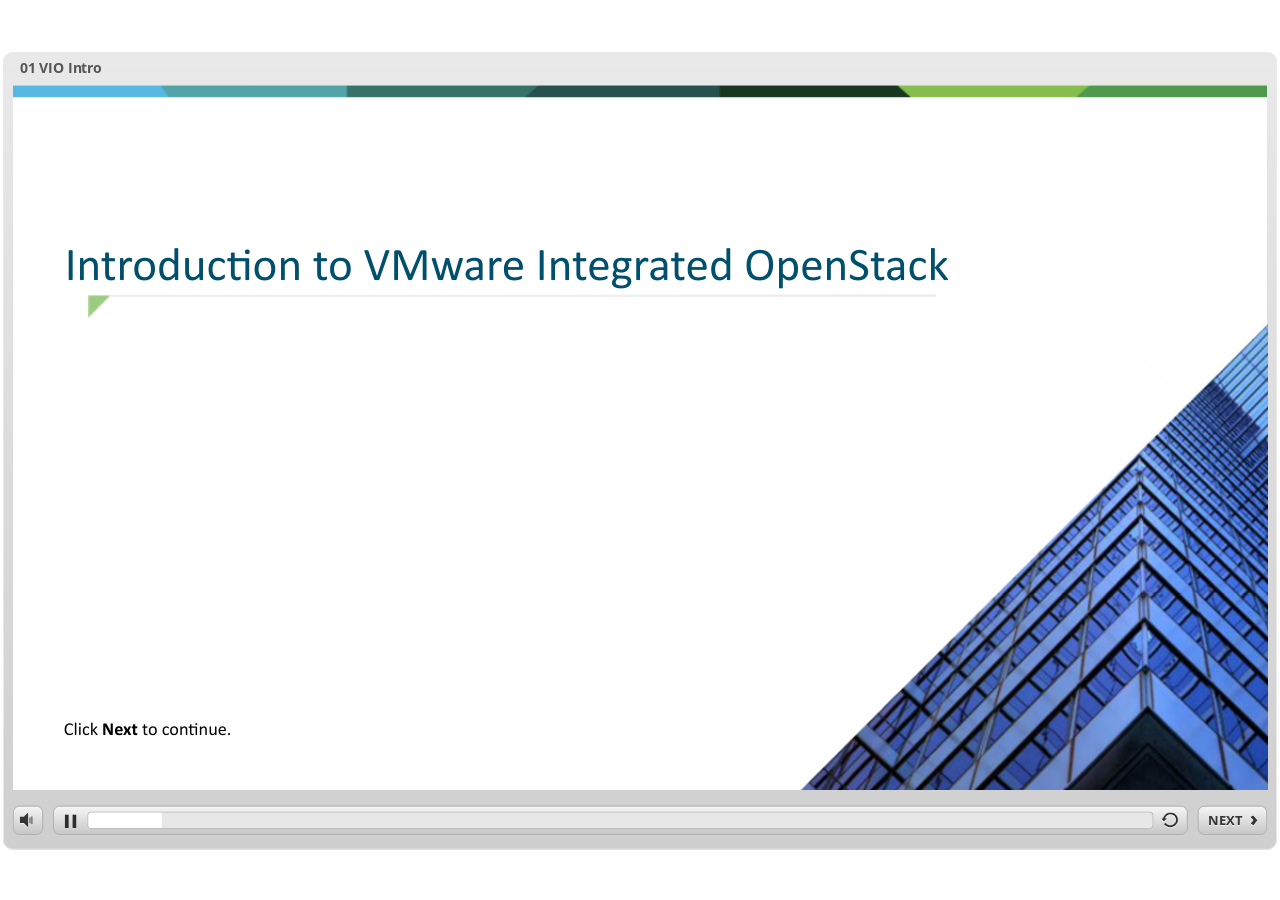
<file: samples/VIO/index.html>
<!doctype html>
<html lang="en-US">
<head>
  <meta charset="utf-8" />
  <!-- Created using Storyline 3 - http://www.articulate.com  -->
  <!-- version: 3.3.15007.0 -->
  <title>01 VIO Intro</title>
  <meta http-equiv="x-ua-compatible" content="IE=edge" />
  <meta name="viewport" content="width=device-width, initial-scale=1.0, user-scalable=no, minimal-ui" />
  <meta name="apple-mobile-web-app-capable" content="yes" />

  <style rel="stylesheet" data-noprefix>.slide-loader{position:absolute;pointer-events:none;left:50%;top:50%;-webkit-animation:spin 1.8s linear infinite;-moz-animation:spin 1.8s linear infinite;-ms-animation:spin 1.8s linear infinite;animation:spin 1.8s linear infinite;width:100px;height:100px;-webkit-transform:translate(-50%, -50%);z-index:10000;background:transparent url("[data-uri]") no-repeat center center}.mobile-chrome-warning{position:fixed;width:300px;height:75px;bottom:0px;background:rgba(0,0,0,0.0001);display:none;pointer-events:none;z-index:99}.mobile-chrome-warning-btn{position:absolute;left:-16px;top:-15px;width:107px;height:107px;background:rgba(0,0,0,0.6);border-radius:50%;border:1px solid rgba(255,255,255,0.2);pointer-events:all;-webkit-transform:scale(0.6)}.mobile-chrome-warning-btn svg{position:absolute;left:60%;top:58%;-webkit-transform:translate(-50%, -50%)}.mobile-chrome-warning-bubble{position:relative;color:white;padding:10px;background:rgba(0,0,0,0.8);border-radius:5px;float:left;margin-left:100px;margin-top:15px;pointer-events:none}.mobile-chrome-warning-bubble:before{position:absolute;top:8.5px;left:-20px;width:30px;height:30px;content:'';display:block;width:0;height:0;border-style:solid;border-width:12.5px 20px 12.5px 0;border-color:transparent rgba(0,0,0,0.8) transparent transparent;pointer-events:none}.is-mobile .swipe-resume-arrow{position:fixed;top:30%;left:50%;-webkit-transform:translate(-50%, 0);width:12%}.is-mobile .mobile-chrome-warning-text{position:fixed;top:56%;left:50%;-webkit-transform:translate(-50%, 0);height:30%;width:80%;line-height:43px;text-align:center;color:#aeb7bd;word-break:break-word;font-size:20px}.slide-loader .mobile-loader-dot{display:none}@-ms-keyframes spin{from{-ms-transform:translate(-50%, -50%) rotate(0deg)}to{-ms-transform:translate(-50%, -50%) rotate(360deg)}}@-moz-keyframes spin{from{-moz-transform:translate(-50%, -50%) rotate(0deg)}to{-moz-transform:translate(-50%, -50%) rotate(360deg)}}@-webkit-keyframes spin{from{-webkit-transform:translate(-50%, -50%) rotate(0deg)}to{-webkit-transform:translate(-50%, -50%) rotate(360deg)}}@keyframes spin{from{transform:translate(-50%, -50%) rotate(0deg)}to{transform:translate(-50%, -50%) rotate(360deg)}}body.is-mobile{background:black !important}body.is-theme-unified{background:#1b1a1a}.is-mobile .load-container,.is-theme-unified .load-container{position:absolute;left:0;top:0;width:100%;height:100%;background-color:rgba(0,0,0,0.5);z-index:1;visibility:visible;-webkit-transition:visibility 250ms, opacity 250ms linear;-moz-transition:visibility 250ms, opacity 250ms linear;-mz-transition:visibility 250ms, opacity 250ms linear;transition:visibility 250ms, opacity 250ms linear;pointer-events:none}.is-mobile .hide-slide-loader .load-container,.is-theme-unified .hide-slide-loader .load-container{opacity:0;visibility:hidden}.is-mobile .slide-loader,.is-theme-unified .slide-loader{-webkit-animation:none;-moz-animation:none;-ms-animation:none;animation:none;background:none;text-align:center;width:120px;height:80px;top:60%}.is-theme-unified .slide-loader{top:50%}.is-mobile .slide-loader .mobile-loader-dot,.is-theme-unified .slide-loader .mobile-loader-dot{width:30px;height:30px;background-color:white;border-radius:100%;display:inline-block;-webkit-animation:slide-loader 1s ease-in-out 0s infinite both;-moz-animation:slide-loader 1s ease-in-out 0s infinite both;-ms-animation:slide-loader 1s ease-in-out 0s infinite both;animation:slide-loader 1s ease-in-out 0s infinite both}.is-mobile .slide-loader .dot1,.is-theme-unified .slide-loader .dot1{-webkit-animation-delay:-0.2s;-moz-animation-delay:-0.2s;-ms-animation-delay:-0.2s;animation-delay:-0.2s}.is-mobile .slide-loader .dot2,.is-theme-unified .slide-loader .dot2{-webkit-animation-delay:-0.1s;-moz-animation-delay:-0.1s;-ms-animation-delay:-0.1s;animation-delay:-0.1s}@-ms-keyframes slide-loader{0%,80%,100%{-ms-transform:scale(0.6)}40%{-ms-transform:scale(0)}}@-moz-keyframes slide-loader{0%,80%,100%{-moz-transform:scale(0.6)}40%{-moz-transform:scale(0)}}@-webkit-keyframes slide-loader{0%,80%,100%{-webkit-transform:scale(0.6)}40%{-webkit-transform:scale(0)}}@keyframes slide-loader{0%,80%,100%{transform:scale(0.6)}40%{transform:scale(0)}}.mobile-load-title-overlay{display:none}.is-mobile .mobile-load-title-overlay,.is-touchable .mobile-load-title-overlay{display:block;position:fixed;top:0;right:0;bottom:0;left:0;z-index:999;pointer-events:none}.is-mobile .mobile-load-title-overlay .mobile-load-title,.is-touchable .mobile-load-title-overlay .mobile-load-title{position:relative;height:30%;width:80%;margin:0 auto;line-height:43px;text-align:center;color:#aeb7bd;word-break:break-word}@media only screen and (min-width: 320px) and (orientation: landscape){.is-mobile .mobile-load-title,.is-touchable .mobile-load-title{font-size:28.8px;-moz-transform:translateY(33%);-ms-transform:translateY(33%);-webkit-transform:translateY(33%);transform:translateY(33%)}}@media only screen and (min-width: 320px) and (orientation: portrait){.is-mobile .slide-loader,.is-touchable .slide-loader{top:55%}.is-mobile .mobile-load-title,.is-touchable .mobile-load-title{font-size:28.8px;-moz-transform:translateY(35%);-ms-transform:translateY(35%);-webkit-transform:translateY(35%);transform:translateY(35%)}}
</style>

  
</head>
<body style="background: #FFFFFF" class="cs-HTML is-theme-classic" role="application">
  <!-- 360 -->
  <script>!function(e){var i=/iPhone/i,o=/iPod/i,n=/iPad/i,t=/(?=.*\bAndroid\b)(?=.*\bMobile\b)/i,d=/Android/i,s=/(?=.*\bAndroid\b)(?=.*\bSD4930UR\b)/i,b=/(?=.*\bAndroid\b)(?=.*\b(?:KFOT|KFTT|KFJWI|KFJWA|KFSOWI|KFTHWI|KFTHWA|KFAPWI|KFAPWA|KFARWI|KFASWI|KFSAWI|KFSAWA)\b)/i,r=/IEMobile/i,h=/(?=.*\bWindows\b)(?=.*\bARM\b)/i,a=/BlackBerry/i,l=/BB10/i,p=/Opera Mini/i,f=/(CriOS|Chrome)(?=.*\bMobile\b)/i,u=/(?=.*\bFirefox\b)(?=.*\bMobile\b)/i,c=new RegExp("(?:Nexus 7|BNTV250|Kindle Fire|Silk|GT-P1000)","i"),w=function(e,i){return e.test(i)},A=function(e){var A=e||navigator.userAgent,v=A.split("[FBAN");return"undefined"!=typeof v[1]&&(A=v[0]),this.apple={phone:w(i,A),ipod:w(o,A),tablet:!w(i,A)&&w(n,A),device:w(i,A)||w(o,A)||w(n,A)},this.amazon={phone:w(s,A),tablet:!w(s,A)&&w(b,A),device:w(s,A)||w(b,A)},this.android={phone:w(s,A)||w(t,A),tablet:!w(s,A)&&!w(t,A)&&(w(b,A)||w(d,A)),device:w(s,A)||w(b,A)||w(t,A)||w(d,A)},this.windows={phone:w(r,A),tablet:w(h,A),device:w(r,A)||w(h,A)},this.other={blackberry:w(a,A),blackberry10:w(l,A),opera:w(p,A),firefox:w(u,A),chrome:w(f,A),device:w(a,A)||w(l,A)||w(p,A)||w(u,A)||w(f,A)},this.seven_inch=w(c,A),this.any=this.apple.device||this.android.device||this.windows.device||this.other.device||this.seven_inch,this.phone=this.apple.phone||this.android.phone||this.windows.phone,this.tablet=this.apple.tablet||this.android.tablet||this.windows.tablet,"undefined"==typeof window?this:void 0},v=function(){var e=new A;return e.Class=A,e};"undefined"!=typeof module&&module.exports&&"undefined"==typeof window?module.exports=A:"undefined"!=typeof module&&module.exports&&"undefined"!=typeof window?module.exports=v():"function"==typeof define&&define.amd?define("isMobile",[],e.isMobile=v()):e.isMobile=v()}(this);</script>

  <div id="preso"></div>
  <script>
    window.globals = {
      DATA_PATH_BASE: '',
      lmsPresent: true,
      tinCanPresent: false,
      aoSupport: false,
      scale: 'show all',
      captureRc: false,
      browserSize: 'optimal',
      bgColor: '#FFFFFF',
      features: '',
      themeName: 'classic',
      preloaderColor: '#FFFFFF',

      
      parseParams: function(qs) {
        if (window.globals.parsedParams != null) {
          return window.globals.parsedParams;
        }
        qs = (qs || window.location.search.substr(1)).split('+').join(' ');
        var params = {},
            tokens,
            re = /[?&]?([^=]+)=([^&]*)/g;

        while (tokens = re.exec(qs)) {
          params[decodeURIComponent(tokens[1]).trim()] =
            decodeURIComponent(tokens[2]).trim();
        }
        window.globals.parsedParams = params;
        return params;
      },

    };
    

    (function() {
      var params = window.globals.parseParams();

      if (window.globals.themeName !== 'classic') {
        
        if (params.deviceType != null) {
          window.isMobile.phone = params.deviceType === 'phone';
          window.isMobile.tablet = params.deviceType === 'tablet';
          window.isMobile.any = window.isMobile.phone || window.isMobile.tablet;
        }

        
        if (params.devicepreview != null) {
          window.isMobile.phone = params.phone  == '1';
          window.isMobile.tablet = params.devicepreview === '1' && params.phone == null;
          window.isMobile.any = window.isMobile.phone || window.isMobile.tablet;
        }


        if (window.isMobile.any) {
          document.body.classList.add('is-touchable-tablet');
          if (window.isMobile.phone) {
            document.body.classList.add('is-touchable-phone');
          }
        }
      } else if (window.isMobile.any) {
        document.body.classList.add('is-mobile');
      }
    })();
  </script>
  <script SRC="story_content/user.js" TYPE="text/javascript"></script>
  <div class="slide-loader"></div>

  <script type="text/javascript">
    if (window.isMobile.any || window.globals.themeName === 'unified') { var doc = document, loader = doc.body.querySelector('.slide-loader'); [ 1, 2, 3 ].forEach(function(n) { var d = doc.createElement('div'); d.style.backgroundColor = window.globals.preloaderColor; d.classList.add('mobile-loader-dot'); d.classList.add('dot' + n); loader.appendChild(d);
      });
    }
  </script>

  <div class="mobile-load-title-overlay">
    <div class="mobile-load-title">01 VIO Intro</div>
  </div>
  <script>
    
    if (window.autoSpider && window.vInterfaceObject) {
      document.querySelector('.mobile-load-title-overlay').style.display = 'none';
    }
  </script>

  <div class="mobile-chrome-warning">
    <div class="mobile-chrome-warning-btn">
        <svg xmlns="http://www.w3.org/2000/svg" version="1.1" xmlns:xlink="http://www.w3.org/1999/xlink" preserveAspectRatio="none" x="0px" y="0px" width="107px" height="78px" viewBox="0 0 107 78">

          <g id="mobile-chrome-warning-arrow">
            <path fill="white" stroke="none" d="
            M 24.1 31.4
            L 12.05 15.85 0 31.4 8.3 31.4 8.3 54 15.25 54 15.25 31.4 24.1 31.4 Z"/>
          </g>

          <path id="mobile-chrome-warning-hand" stroke="white" stroke-width="2" stroke-linejoin="round" stroke-linecap="round" fill="none" d="
          M 37.55 16.1
          Q 36.3 14.8 36.3 13.1 36.3 11.45 37.55 10.15 38.85 8.9 40.55 8.9 42.2 8.9 43.5 10.15
          L 46.75 13.375 46.75 13.35
          Q 45.5 12.05 45.5 10.35 45.5 8.7 46.75 7.4 48.05 6.15 49.75 6.15 51.4 6.15 52.7 7.4
          L 57 11.65
          Q 56.05 10.4828125 56.05 9 56.05 7.3 57.3 6 58.6 4.8 60.3 4.8 62 4.8 63.3 6
          L 74.3 17
          Q 76.3 19.05 77.5 21.55 78.75 24.05 79.1 26.9 79.4 29.7 80.65 32.25 81.85 34.75 83.85 36.75
          L 85.6 38.5 69.5 54.6
          Q 68.25 53.35 66.5 52.1 64.75 50.8 62.85 49.85 60.95 48.85 59.25 48.5
          L 32 42.5
          Q 31.15 42.3 30.45 41.8 29.1 40.8 28.85 39.3 28.6 37.85 29.35 36.55 30.05 35.25 31.65 34.7
          L 31.9 34.65
          Q 32.55 34.45 33.25 34.45
          L 44.3 34.9 17.65 8.2
          Q 16.4 6.9 16.4 5.2 16.4 3.55 17.65 2.25 18.95 1 20.65 1 22.3 1 23.6 2.25
          L 37.55 16.1 39.2 17.75
          M 58.95 13.65
          L 58.075 12.775 57.3 12
          Q 57.140234375 11.833984375 57 11.65
          L 58.075 12.775
          M 46.75 13.375
          L 48.4 15"/>

        </svg>
      </div>

      <div class="mobile-chrome-warning-bubble">
        Drag up for fullscreen
      </div>
  </div>

  

  <link rel="stylesheet" href="html5/lib/stylesheets/main.min.css" data-noprefix />
  <link rel="stylesheet" href="html5/data/css/output.min.css" data-noprefix />
  <script data-main="app/scripts/init.generated" src="html5/lib/scripts/app.min.js"></script>
</body>
</html>
</file>
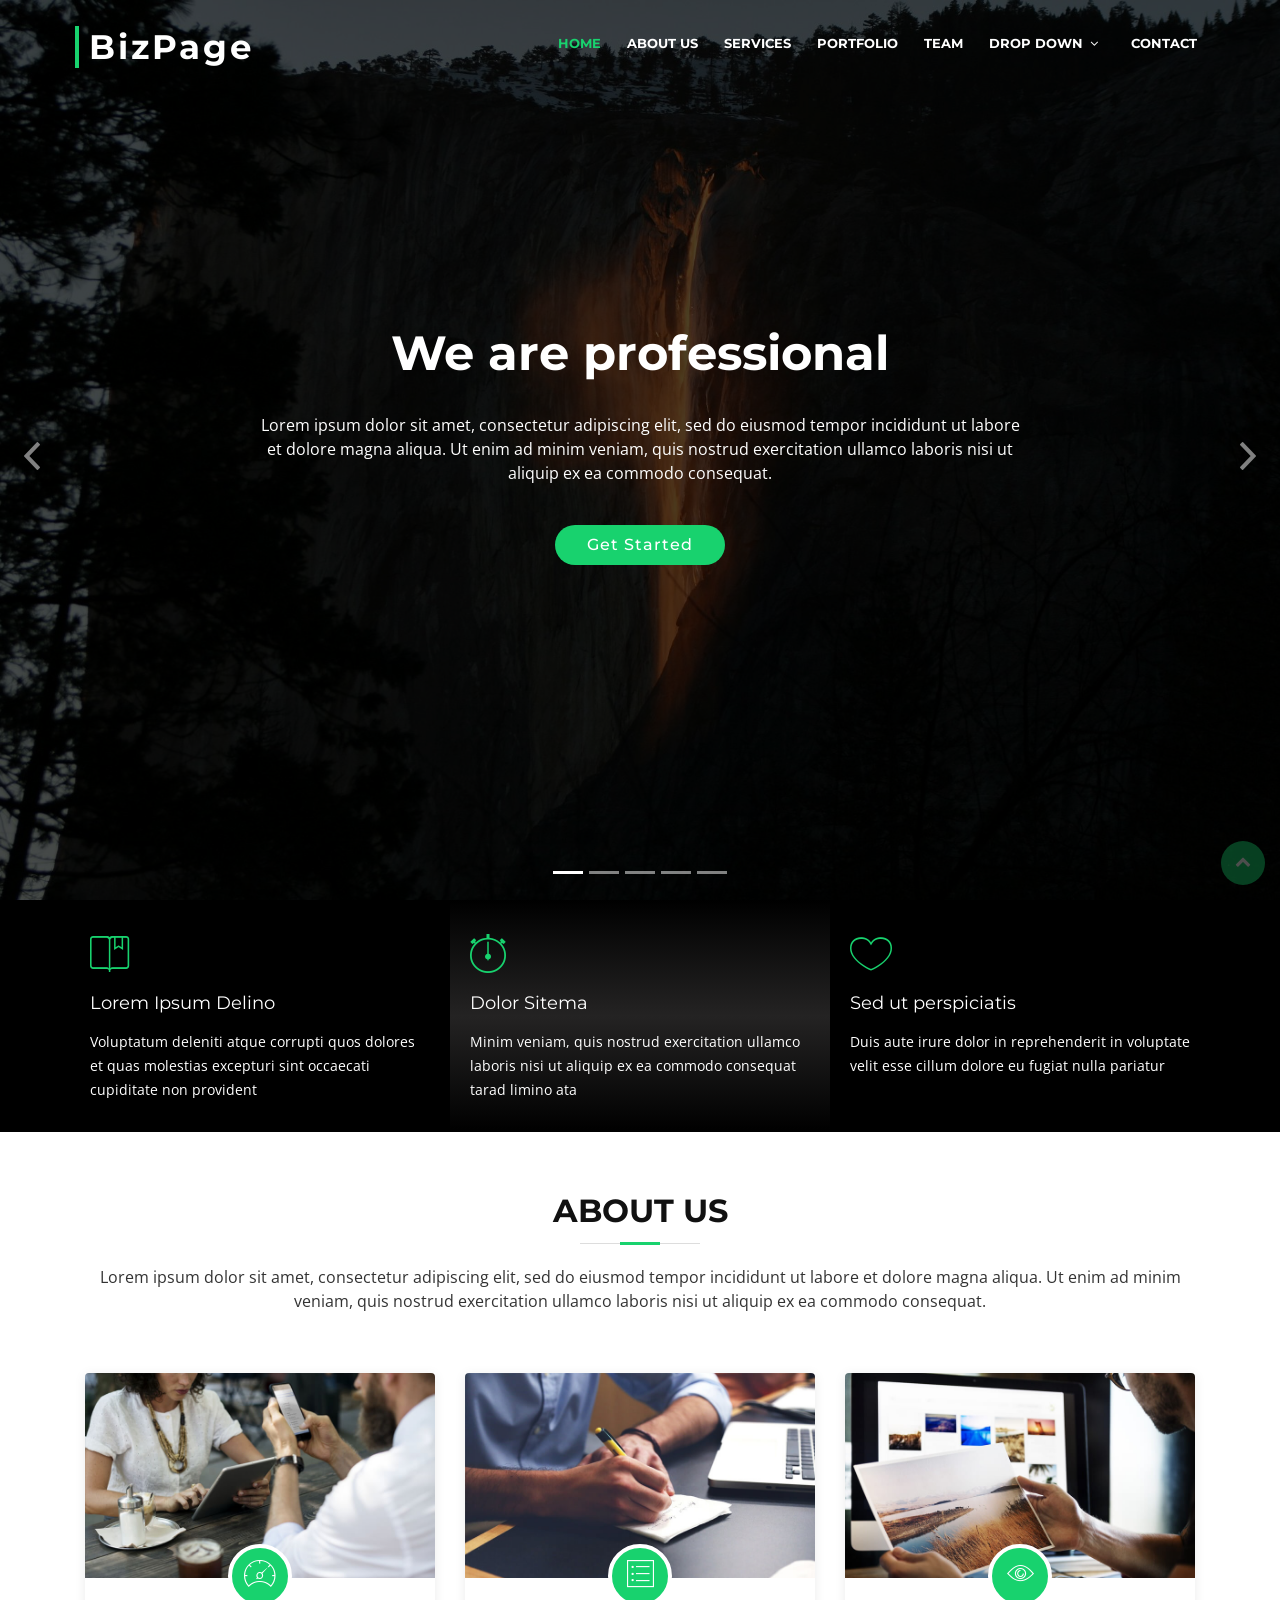
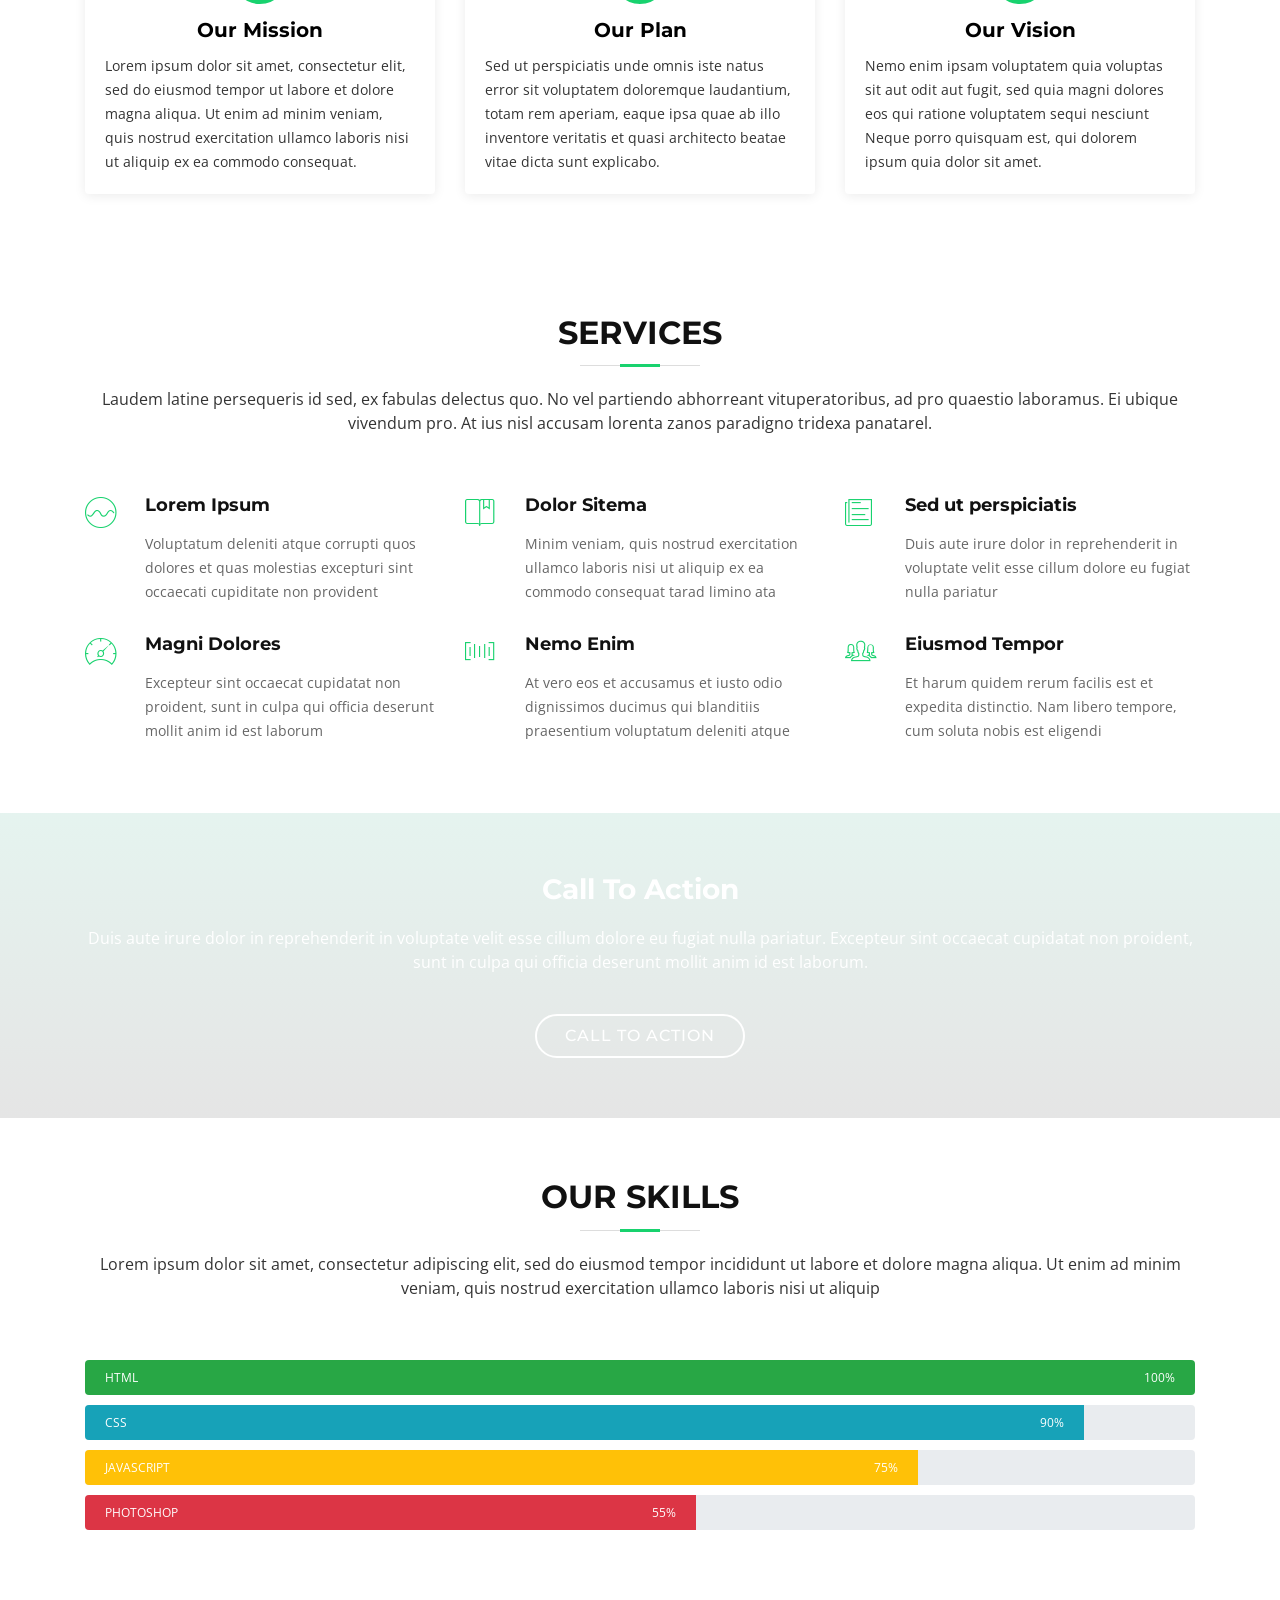
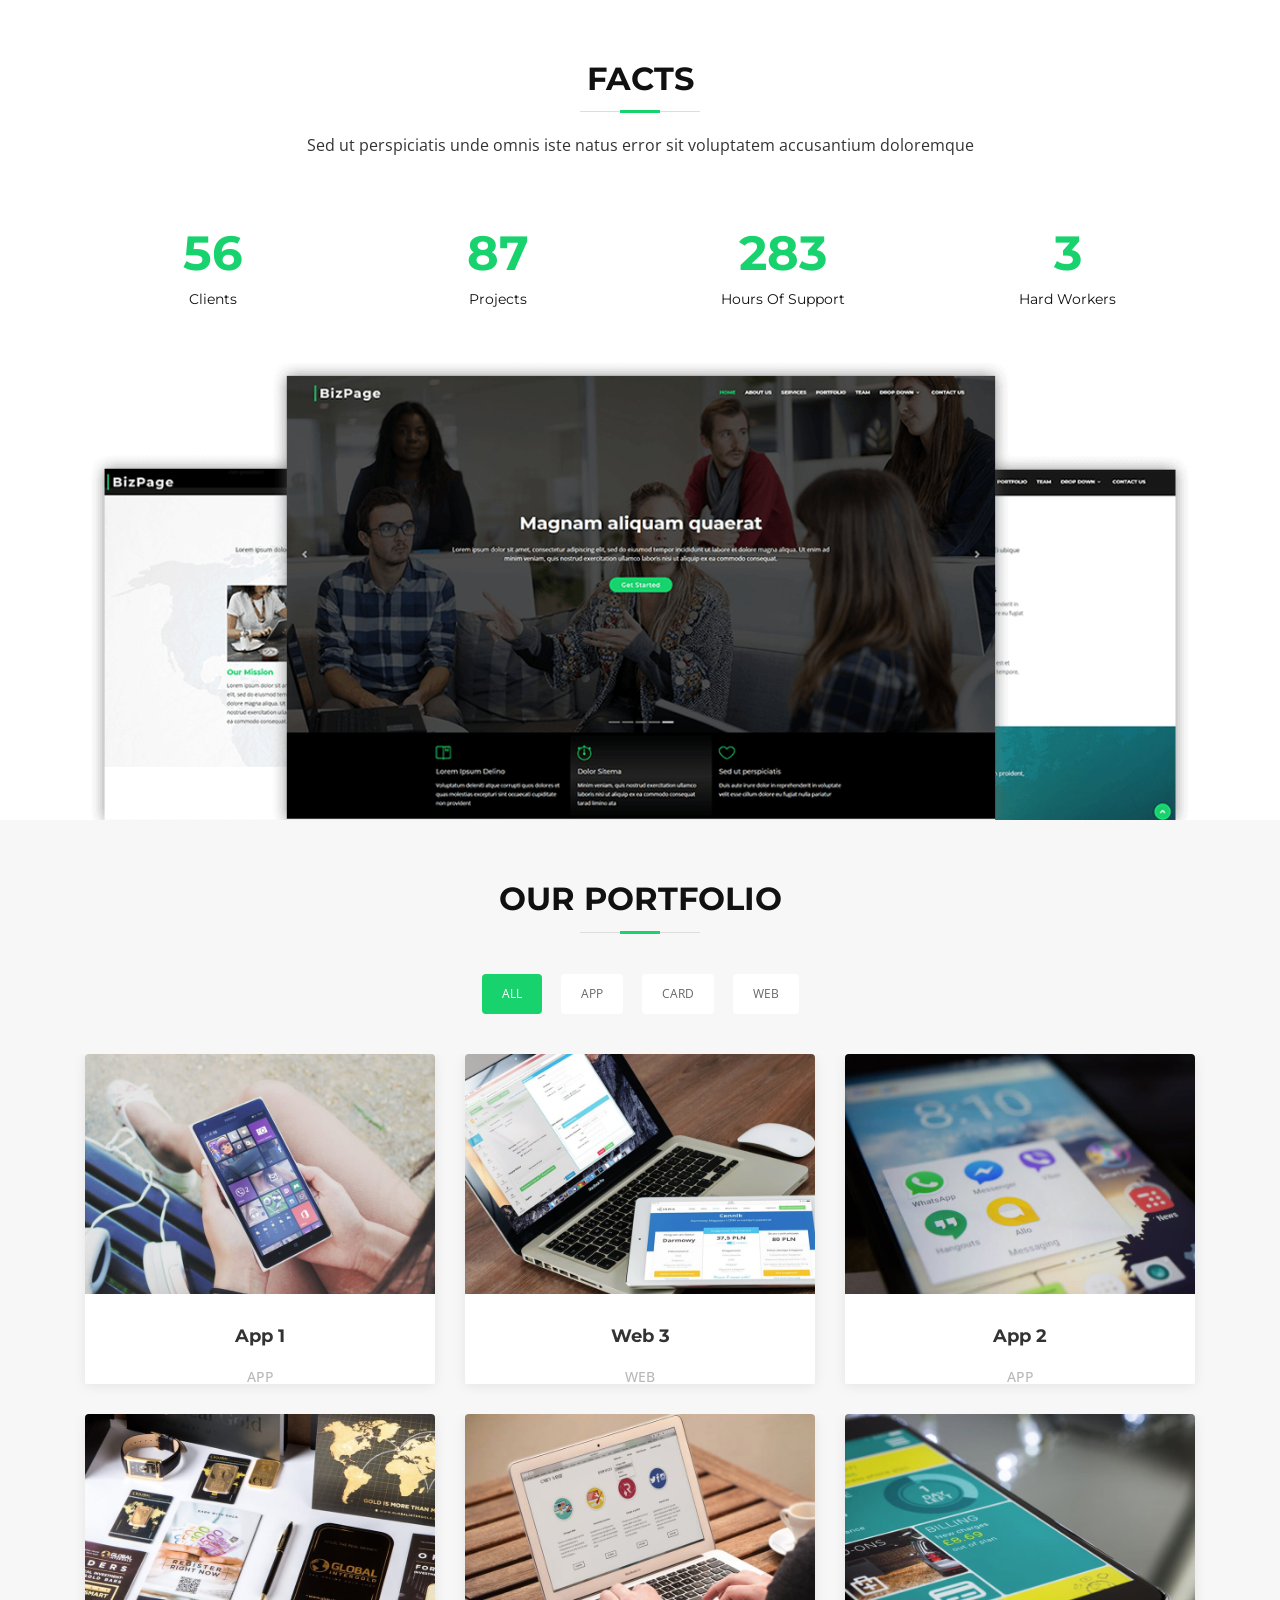
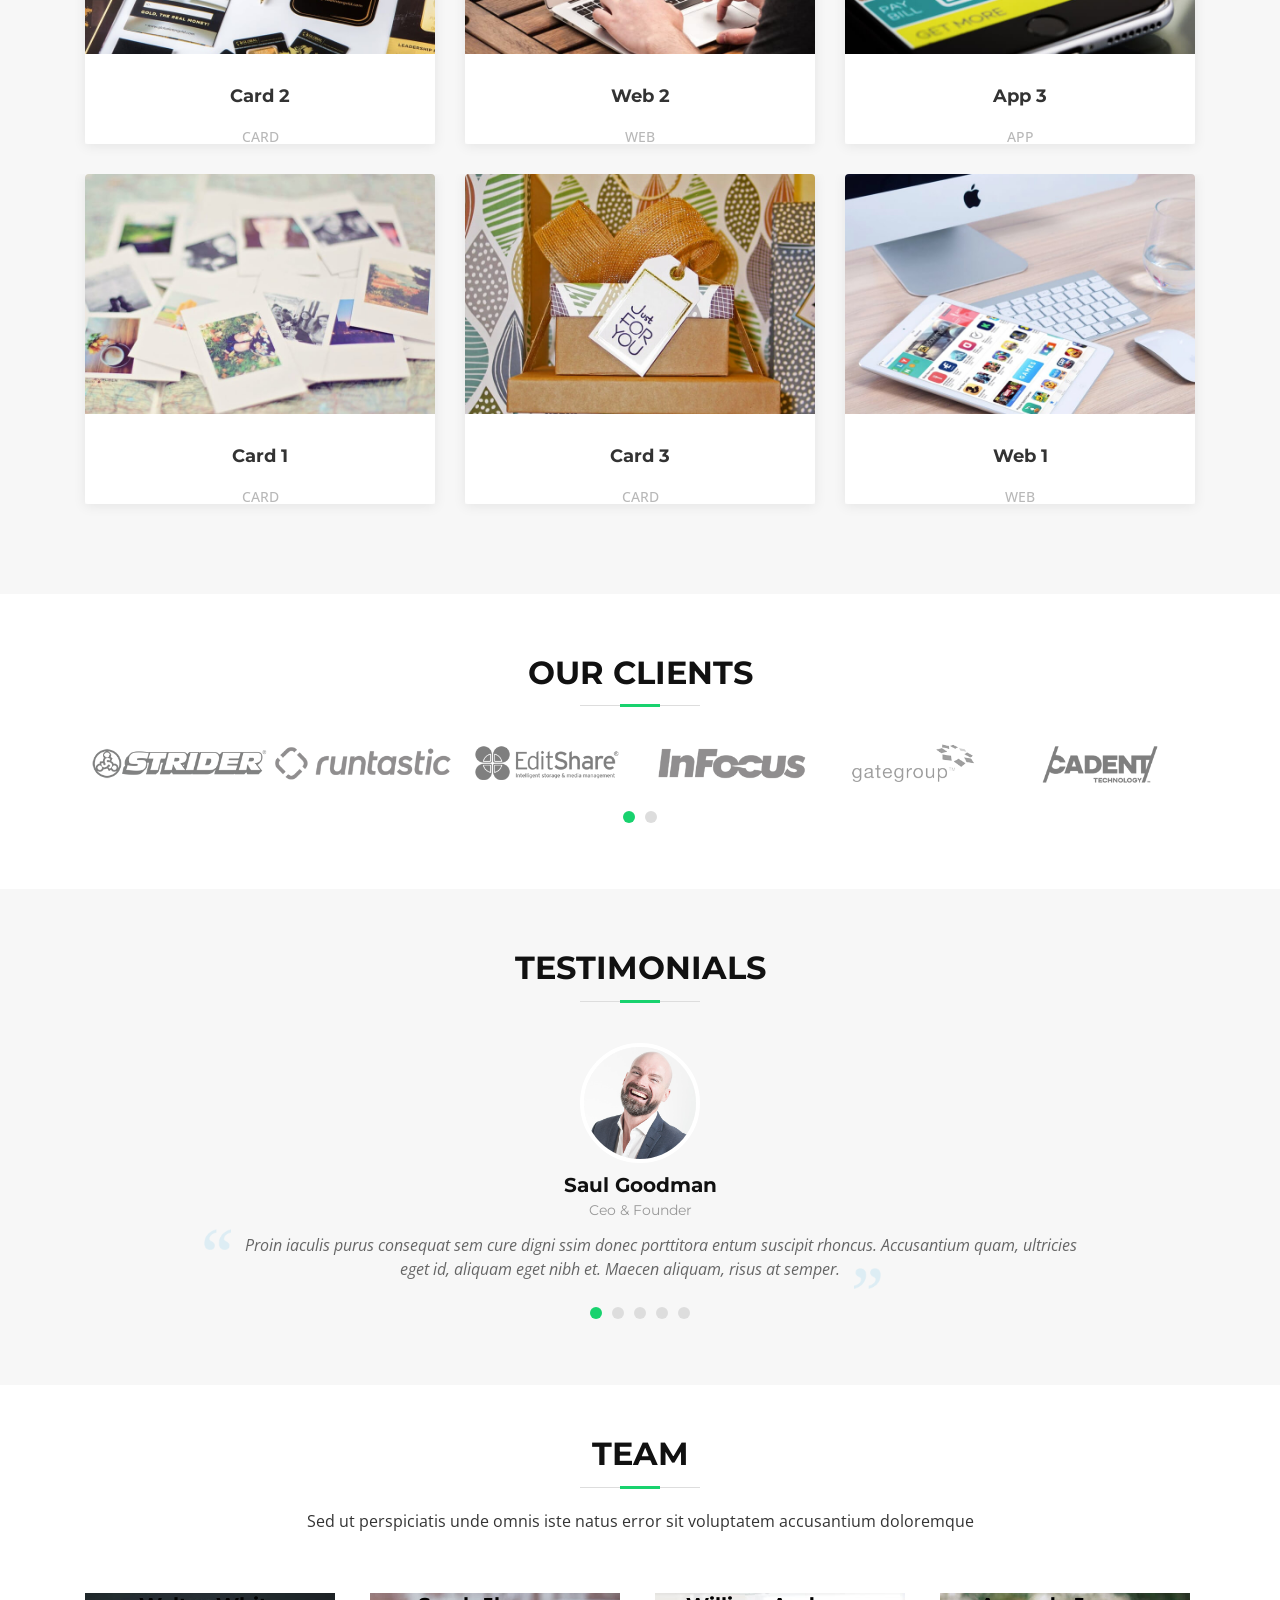
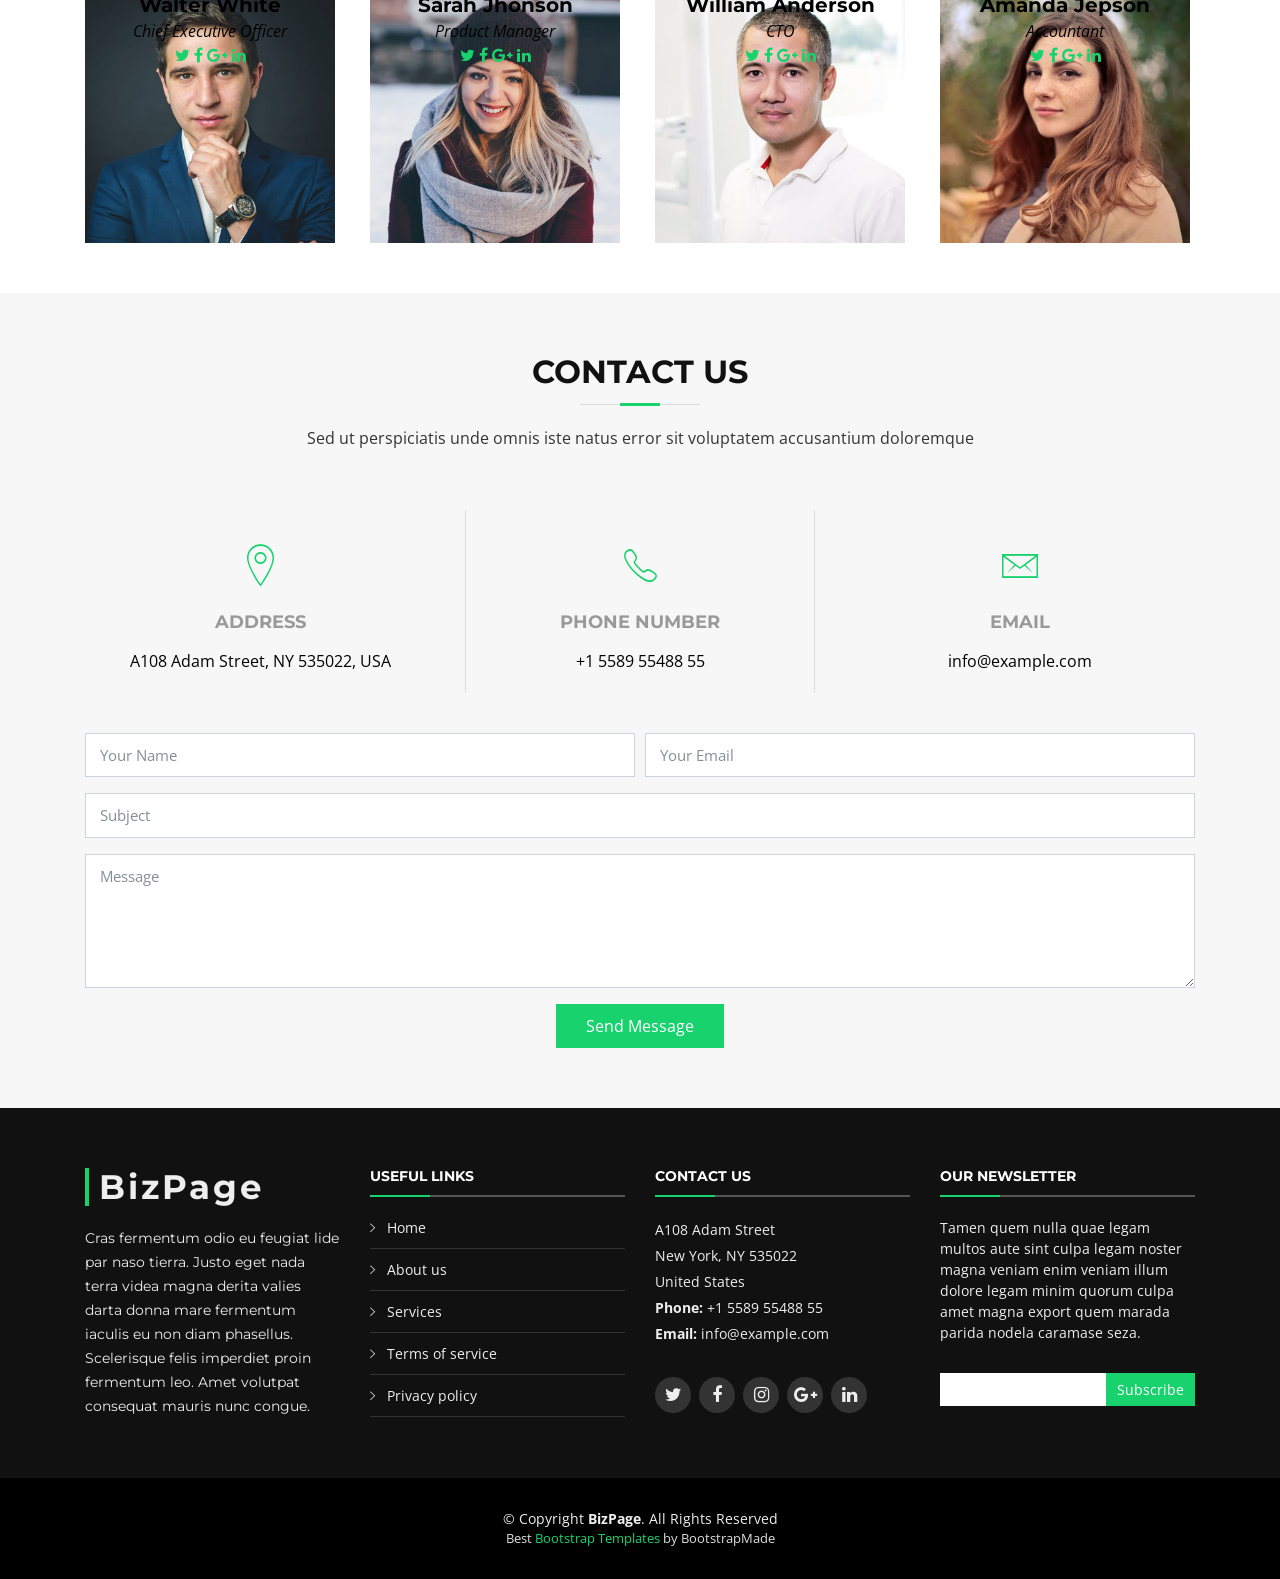
<file: index - original.html>
<!DOCTYPE html>
<html lang="en">
<head>
  <meta charset="utf-8">
  <title>BizPage Bootstrap Template</title>
  <meta content="width=device-width, initial-scale=1.0" name="viewport">
  <meta content="" name="keywords">
  <meta content="" name="description">

  <!-- Favicons -->
  <link href="img/favicon.png" rel="icon">
  <link href="img/apple-touch-icon.png" rel="apple-touch-icon">

  <!-- Google Fonts -->
  <link href="https://fonts.googleapis.com/css?family=Open+Sans:300,300i,400,400i,700,700i|Montserrat:300,400,500,700" rel="stylesheet">

  <!-- Bootstrap CSS File -->
  <link href="lib/bootstrap/css/bootstrap.min.css" rel="stylesheet">

  <!-- Libraries CSS Files -->
  <link href="lib/font-awesome/css/font-awesome.min.css" rel="stylesheet">
  <link href="lib/animate/animate.min.css" rel="stylesheet">
  <link href="lib/ionicons/css/ionicons.min.css" rel="stylesheet">
  <link href="lib/owlcarousel/assets/owl.carousel.min.css" rel="stylesheet">
  <link href="lib/lightbox/css/lightbox.min.css" rel="stylesheet">

  <!-- Main Stylesheet File -->
  <link href="css/style.css" rel="stylesheet">

  <!-- =======================================================
    Theme Name: BizPage
    Theme URL: https://bootstrapmade.com/bizpage-bootstrap-business-template/
    Author: BootstrapMade.com
    License: https://bootstrapmade.com/license/
  ======================================================= -->
</head>

<body>

  <!--==========================
    Header
  ============================-->
  <header id="header">
    <div class="container-fluid">

      <div id="logo" class="pull-left">
        <h1><a href="#intro" class="scrollto">BizPage</a></h1>
        <!-- Uncomment below if you prefer to use an image logo -->
        <!-- <a href="#intro"><img src="img/logo.png" alt="" title="" /></a>-->
      </div>

      <nav id="nav-menu-container">
        <ul class="nav-menu">
          <li class="menu-active"><a href="#intro">Home</a></li>
          <li><a href="#about">About Us</a></li>
          <li><a href="#services">Services</a></li>
          <li><a href="#portfolio">Portfolio</a></li>
          <li><a href="#team">Team</a></li>
          <li class="menu-has-children"><a href="">Drop Down</a>
            <ul>
              <li><a href="#">Drop Down 1</a></li>
              <li><a href="#">Drop Down 3</a></li>
              <li><a href="#">Drop Down 4</a></li>
              <li><a href="#">Drop Down 5</a></li>
            </ul>
          </li>
          <li><a href="#contact">Contact</a></li>
        </ul>
      </nav><!-- #nav-menu-container -->
    </div>
  </header><!-- #header -->

  <!--==========================
    Intro Section
  ============================-->
  <section id="intro">
    <div class="intro-container">
      <div id="introCarousel" class="carousel  slide carousel-fade" data-ride="carousel">

        <ol class="carousel-indicators"></ol>

        <div class="carousel-inner" role="listbox">

          <div class="carousel-item active" style="background-image: url('img/intro-carousel/1.jpg');">
            <div class="carousel-container">
              <div class="carousel-content">
                <h2>We are professional</h2>
                <p>Lorem ipsum dolor sit amet, consectetur adipiscing elit, sed do eiusmod tempor incididunt ut labore et dolore magna aliqua. Ut enim ad minim veniam, quis nostrud exercitation ullamco laboris nisi ut aliquip ex ea commodo consequat.</p>
                <a href="#featured-services" class="btn-get-started scrollto">Get Started</a>
              </div>
            </div>
          </div>

          <div class="carousel-item" style="background-image: url('img/intro-carousel/2.jpg');">
            <div class="carousel-container">
              <div class="carousel-content">
                <h2>At vero eos et accusamus</h2>
                <p>Nam libero tempore, cum soluta nobis est eligendi optio cumque nihil impedit quo minus id quod maxime placeat facere possimus, omnis voluptas assumenda est, omnis dolor repellendus. Temporibus autem quibusdam et aut officiis debitis aut.</p>
                <a href="#featured-services" class="btn-get-started scrollto">Get Started</a>
              </div>
            </div>
          </div>

          <div class="carousel-item" style="background-image: url('img/intro-carousel/3.jpg');">
            <div class="carousel-container">
              <div class="carousel-content">
                <h2>Temporibus autem quibusdam</h2>
                <p>Beatae vitae dicta sunt explicabo. Nemo enim ipsam voluptatem quia voluptas sit aspernatur aut odit aut fugit, sed quia consequuntur magni dolores eos qui ratione voluptatem sequi nesciunt omnis iste natus error sit voluptatem accusantium.</p>
                <a href="#featured-services" class="btn-get-started scrollto">Get Started</a>
              </div>
            </div>
          </div>

          <div class="carousel-item" style="background-image: url('img/intro-carousel/4.jpg');">
            <div class="carousel-container">
              <div class="carousel-content">
                <h2>Nam libero tempore</h2>
                <p>Neque porro quisquam est, qui dolorem ipsum quia dolor sit amet, consectetur, adipisci velit, sed quia non numquam eius modi tempora incidunt ut labore et dolore magnam aliquam quaerat voluptatem. Ut enim ad minima veniam, quis nostrum.</p>
                <a href="#featured-services" class="btn-get-started scrollto">Get Started</a>
              </div>
            </div>
          </div>

          <div class="carousel-item" style="background-image: url('img/intro-carousel/5.jpg');">
            <div class="carousel-container">
              <div class="carousel-content">
                <h2>Magnam aliquam quaerat</h2>
                <p>Lorem ipsum dolor sit amet, consectetur adipiscing elit, sed do eiusmod tempor incididunt ut labore et dolore magna aliqua. Ut enim ad minim veniam, quis nostrud exercitation ullamco laboris nisi ut aliquip ex ea commodo consequat.</p>
                <a href="#featured-services" class="btn-get-started scrollto">Get Started</a>
              </div>
            </div>
          </div>

        </div>

        <a class="carousel-control-prev" href="#introCarousel" role="button" data-slide="prev">
          <span class="carousel-control-prev-icon ion-chevron-left" aria-hidden="true"></span>
          <span class="sr-only">Previous</span>
        </a>

        <a class="carousel-control-next" href="#introCarousel" role="button" data-slide="next">
          <span class="carousel-control-next-icon ion-chevron-right" aria-hidden="true"></span>
          <span class="sr-only">Next</span>
        </a>

      </div>
    </div>
  </section><!-- #intro -->

  <main id="main">

    <!--==========================
      Featured Services Section
    ============================-->
    <section id="featured-services">
      <div class="container">
        <div class="row">

          <div class="col-lg-4 box">
            <i class="ion-ios-bookmarks-outline"></i>
            <h4 class="title"><a href="">Lorem Ipsum Delino</a></h4>
            <p class="description">Voluptatum deleniti atque corrupti quos dolores et quas molestias excepturi sint occaecati cupiditate non provident</p>
          </div>

          <div class="col-lg-4 box box-bg">
            <i class="ion-ios-stopwatch-outline"></i>
            <h4 class="title"><a href="">Dolor Sitema</a></h4>
            <p class="description">Minim veniam, quis nostrud exercitation ullamco laboris nisi ut aliquip ex ea commodo consequat tarad limino ata</p>
          </div>

          <div class="col-lg-4 box">
            <i class="ion-ios-heart-outline"></i>
            <h4 class="title"><a href="">Sed ut perspiciatis</a></h4>
            <p class="description">Duis aute irure dolor in reprehenderit in voluptate velit esse cillum dolore eu fugiat nulla pariatur</p>
          </div>

        </div>
      </div>
    </section><!-- #featured-services -->

    <!--==========================
      About Us Section
    ============================-->
    <section id="about">
      <div class="container">

        <header class="section-header">
          <h3>About Us</h3>
          <p>Lorem ipsum dolor sit amet, consectetur adipiscing elit, sed do eiusmod tempor incididunt ut labore et dolore magna aliqua. Ut enim ad minim veniam, quis nostrud exercitation ullamco laboris nisi ut aliquip ex ea commodo consequat.</p>
        </header>

        <div class="row about-cols">

          <div class="col-md-4 wow fadeInUp">
            <div class="about-col">
              <div class="img">
                <img src="img/about-mission.jpg" alt="" class="img-fluid">
                <div class="icon"><i class="ion-ios-speedometer-outline"></i></div>
              </div>
              <h2 class="title"><a href="#">Our Mission</a></h2>
              <p>
                Lorem ipsum dolor sit amet, consectetur elit, sed do eiusmod tempor ut labore et dolore magna aliqua. Ut enim ad minim veniam, quis nostrud exercitation ullamco laboris nisi ut aliquip ex ea commodo consequat.
              </p>
            </div>
          </div>

          <div class="col-md-4 wow fadeInUp" data-wow-delay="0.1s">
            <div class="about-col">
              <div class="img">
                <img src="img/about-plan.jpg" alt="" class="img-fluid">
                <div class="icon"><i class="ion-ios-list-outline"></i></div>
              </div>
              <h2 class="title"><a href="#">Our Plan</a></h2>
              <p>
                Sed ut perspiciatis unde omnis iste natus error sit voluptatem  doloremque laudantium, totam rem aperiam, eaque ipsa quae ab illo inventore veritatis et quasi architecto beatae vitae dicta sunt explicabo.
              </p>
            </div>
          </div>

          <div class="col-md-4 wow fadeInUp" data-wow-delay="0.2s">
            <div class="about-col">
              <div class="img">
                <img src="img/about-vision.jpg" alt="" class="img-fluid">
                <div class="icon"><i class="ion-ios-eye-outline"></i></div>
              </div>
              <h2 class="title"><a href="#">Our Vision</a></h2>
              <p>
                Nemo enim ipsam voluptatem quia voluptas sit aut odit aut fugit, sed quia magni dolores eos qui ratione voluptatem sequi nesciunt Neque porro quisquam est, qui dolorem ipsum quia dolor sit amet.
              </p>
            </div>
          </div>

        </div>

      </div>
    </section><!-- #about -->

    <!--==========================
      Services Section
    ============================-->
    <section id="services">
      <div class="container">

        <header class="section-header wow fadeInUp">
          <h3>Services</h3>
          <p>Laudem latine persequeris id sed, ex fabulas delectus quo. No vel partiendo abhorreant vituperatoribus, ad pro quaestio laboramus. Ei ubique vivendum pro. At ius nisl accusam lorenta zanos paradigno tridexa panatarel.</p>
        </header>

        <div class="row">

          <div class="col-lg-4 col-md-6 box wow bounceInUp" data-wow-duration="1.4s">
            <div class="icon"><i class="ion-ios-analytics-outline"></i></div>
            <h4 class="title"><a href="">Lorem Ipsum</a></h4>
            <p class="description">Voluptatum deleniti atque corrupti quos dolores et quas molestias excepturi sint occaecati cupiditate non provident</p>
          </div>
          <div class="col-lg-4 col-md-6 box wow bounceInUp" data-wow-duration="1.4s">
            <div class="icon"><i class="ion-ios-bookmarks-outline"></i></div>
            <h4 class="title"><a href="">Dolor Sitema</a></h4>
            <p class="description">Minim veniam, quis nostrud exercitation ullamco laboris nisi ut aliquip ex ea commodo consequat tarad limino ata</p>
          </div>
          <div class="col-lg-4 col-md-6 box wow bounceInUp" data-wow-duration="1.4s">
            <div class="icon"><i class="ion-ios-paper-outline"></i></div>
            <h4 class="title"><a href="">Sed ut perspiciatis</a></h4>
            <p class="description">Duis aute irure dolor in reprehenderit in voluptate velit esse cillum dolore eu fugiat nulla pariatur</p>
          </div>
          <div class="col-lg-4 col-md-6 box wow bounceInUp" data-wow-delay="0.1s" data-wow-duration="1.4s">
            <div class="icon"><i class="ion-ios-speedometer-outline"></i></div>
            <h4 class="title"><a href="">Magni Dolores</a></h4>
            <p class="description">Excepteur sint occaecat cupidatat non proident, sunt in culpa qui officia deserunt mollit anim id est laborum</p>
          </div>
          <div class="col-lg-4 col-md-6 box wow bounceInUp" data-wow-delay="0.1s" data-wow-duration="1.4s">
            <div class="icon"><i class="ion-ios-barcode-outline"></i></div>
            <h4 class="title"><a href="">Nemo Enim</a></h4>
            <p class="description">At vero eos et accusamus et iusto odio dignissimos ducimus qui blanditiis praesentium voluptatum deleniti atque</p>
          </div>
          <div class="col-lg-4 col-md-6 box wow bounceInUp" data-wow-delay="0.1s" data-wow-duration="1.4s">
            <div class="icon"><i class="ion-ios-people-outline"></i></div>
            <h4 class="title"><a href="">Eiusmod Tempor</a></h4>
            <p class="description">Et harum quidem rerum facilis est et expedita distinctio. Nam libero tempore, cum soluta nobis est eligendi</p>
          </div>

        </div>

      </div>
    </section><!-- #services -->

    <!--==========================
      Call To Action Section
    ============================-->
    <section id="call-to-action" class="wow fadeIn">
      <div class="container text-center">
        <h3>Call To Action</h3>
        <p> Duis aute irure dolor in reprehenderit in voluptate velit esse cillum dolore eu fugiat nulla pariatur. Excepteur sint occaecat cupidatat non proident, sunt in culpa qui officia deserunt mollit anim id est laborum.</p>
        <a class="cta-btn" href="#">Call To Action</a>
      </div>
    </section><!-- #call-to-action -->

    <!--==========================
      Skills Section
    ============================-->
    <section id="skills">
      <div class="container">

        <header class="section-header">
          <h3>Our Skills</h3>
          <p>Lorem ipsum dolor sit amet, consectetur adipiscing elit, sed do eiusmod tempor incididunt ut labore et dolore magna aliqua. Ut enim ad minim veniam, quis nostrud exercitation ullamco laboris nisi ut aliquip</p>
        </header>

        <div class="skills-content">

          <div class="progress">
            <div class="progress-bar bg-success" role="progressbar" aria-valuenow="100" aria-valuemin="0" aria-valuemax="100">
              <span class="skill">HTML <i class="val">100%</i></span>
            </div>
          </div>

          <div class="progress">
            <div class="progress-bar bg-info" role="progressbar" aria-valuenow="90" aria-valuemin="0" aria-valuemax="100">
              <span class="skill">CSS <i class="val">90%</i></span>
            </div>
          </div>

          <div class="progress">
            <div class="progress-bar bg-warning" role="progressbar" aria-valuenow="75" aria-valuemin="0" aria-valuemax="100">
              <span class="skill">JavaScript <i class="val">75%</i></span>
            </div>
          </div>

          <div class="progress">
            <div class="progress-bar bg-danger" role="progressbar" aria-valuenow="55" aria-valuemin="0" aria-valuemax="100">
              <span class="skill">Photoshop <i class="val">55%</i></span>
            </div>
          </div>

        </div>

      </div>
    </section>

    <!--==========================
      Facts Section
    ============================-->
    <section id="facts"  class="wow fadeIn">
      <div class="container">

        <header class="section-header">
          <h3>Facts</h3>
          <p>Sed ut perspiciatis unde omnis iste natus error sit voluptatem accusantium doloremque</p>
        </header>

        <div class="row counters">

  				<div class="col-lg-3 col-6 text-center">
            <span data-toggle="counter-up">274</span>
            <p>Clients</p>
  				</div>

          <div class="col-lg-3 col-6 text-center">
            <span data-toggle="counter-up">421</span>
            <p>Projects</p>
  				</div>

          <div class="col-lg-3 col-6 text-center">
            <span data-toggle="counter-up">1,364</span>
            <p>Hours Of Support</p>
  				</div>

          <div class="col-lg-3 col-6 text-center">
            <span data-toggle="counter-up">18</span>
            <p>Hard Workers</p>
  				</div>

  			</div>

        <div class="facts-img">
          <img src="img/facts-img.png" alt="" class="img-fluid">
        </div>

      </div>
    </section><!-- #facts -->

    <!--==========================
      Portfolio Section
    ============================-->
    <section id="portfolio"  class="section-bg" >
      <div class="container">

        <header class="section-header">
          <h3 class="section-title">Our Portfolio</h3>
        </header>

        <div class="row">
          <div class="col-lg-12">
            <ul id="portfolio-flters">
              <li data-filter="*" class="filter-active">All</li>
              <li data-filter=".filter-app">App</li>
              <li data-filter=".filter-card">Card</li>
              <li data-filter=".filter-web">Web</li>
            </ul>
          </div>
        </div>

        <div class="row portfolio-container">

          <div class="col-lg-4 col-md-6 portfolio-item filter-app wow fadeInUp">
            <div class="portfolio-wrap">
              <figure>
                <img src="img/portfolio/app1.jpg" class="img-fluid" alt="">
                <a href="img/portfolio/app1.jpg" data-lightbox="portfolio" data-title="App 1" class="link-preview" title="Preview"><i class="ion ion-eye"></i></a>
                <a href="#" class="link-details" title="More Details"><i class="ion ion-android-open"></i></a>
              </figure>

              <div class="portfolio-info">
                <h4><a href="#">App 1</a></h4>
                <p>App</p>
              </div>
            </div>
          </div>

          <div class="col-lg-4 col-md-6 portfolio-item filter-web wow fadeInUp" data-wow-delay="0.1s">
            <div class="portfolio-wrap">
              <figure>
                <img src="img/portfolio/web3.jpg" class="img-fluid" alt="">
                <a href="img/portfolio/web3.jpg" class="link-preview" data-lightbox="portfolio" data-title="Web 3" title="Preview"><i class="ion ion-eye"></i></a>
                <a href="#" class="link-details" title="More Details"><i class="ion ion-android-open"></i></a>
              </figure>

              <div class="portfolio-info">
                <h4><a href="#">Web 3</a></h4>
                <p>Web</p>
              </div>
            </div>
          </div>

          <div class="col-lg-4 col-md-6 portfolio-item filter-app wow fadeInUp" data-wow-delay="0.2s">
            <div class="portfolio-wrap">
              <figure>
                <img src="img/portfolio/app2.jpg" class="img-fluid" alt="">
                <a href="img/portfolio/app2.jpg" class="link-preview" data-lightbox="portfolio" data-title="App 2" title="Preview"><i class="ion ion-eye"></i></a>
                <a href="#" class="link-details" title="More Details"><i class="ion ion-android-open"></i></a>
              </figure>

              <div class="portfolio-info">
                <h4><a href="#">App 2</a></h4>
                <p>App</p>
              </div>
            </div>
          </div>

          <div class="col-lg-4 col-md-6 portfolio-item filter-card wow fadeInUp">
            <div class="portfolio-wrap">
              <figure>
                <img src="img/portfolio/card2.jpg" class="img-fluid" alt="">
                <a href="img/portfolio/card2.jpg" class="link-preview" data-lightbox="portfolio" data-title="Card 2" title="Preview"><i class="ion ion-eye"></i></a>
                <a href="#" class="link-details" title="More Details"><i class="ion ion-android-open"></i></a>
              </figure>

              <div class="portfolio-info">
                <h4><a href="#">Card 2</a></h4>
                <p>Card</p>
              </div>
            </div>
          </div>

          <div class="col-lg-4 col-md-6 portfolio-item filter-web wow fadeInUp" data-wow-delay="0.1s">
            <div class="portfolio-wrap">
              <figure>
                <img src="img/portfolio/web2.jpg" class="img-fluid" alt="">
                <a href="img/portfolio/web2.jpg" class="link-preview" data-lightbox="portfolio" data-title="Web 2" title="Preview"><i class="ion ion-eye"></i></a>
                <a href="#" class="link-details" title="More Details"><i class="ion ion-android-open"></i></a>
              </figure>

              <div class="portfolio-info">
                <h4><a href="#">Web 2</a></h4>
                <p>Web</p>
              </div>
            </div>
          </div>

          <div class="col-lg-4 col-md-6 portfolio-item filter-app wow fadeInUp" data-wow-delay="0.2s">
            <div class="portfolio-wrap">
              <figure>
                <img src="img/portfolio/app3.jpg" class="img-fluid" alt="">
                <a href="img/portfolio/app3.jpg" class="link-preview" data-lightbox="portfolio" data-title="App 3" title="Preview"><i class="ion ion-eye"></i></a>
                <a href="#" class="link-details" title="More Details"><i class="ion ion-android-open"></i></a>
              </figure>

              <div class="portfolio-info">
                <h4><a href="#">App 3</a></h4>
                <p>App</p>
              </div>
            </div>
          </div>

          <div class="col-lg-4 col-md-6 portfolio-item filter-card wow fadeInUp">
            <div class="portfolio-wrap">
              <figure>
                <img src="img/portfolio/card1.jpg" class="img-fluid" alt="">
                <a href="img/portfolio/card1.jpg" class="link-preview" data-lightbox="portfolio" data-title="Card 1" title="Preview"><i class="ion ion-eye"></i></a>
                <a href="#" class="link-details" title="More Details"><i class="ion ion-android-open"></i></a>
              </figure>

              <div class="portfolio-info">
                <h4><a href="#">Card 1</a></h4>
                <p>Card</p>
              </div>
            </div>
          </div>

          <div class="col-lg-4 col-md-6 portfolio-item filter-card wow fadeInUp" data-wow-delay="0.1s">
            <div class="portfolio-wrap">
              <figure>
                <img src="img/portfolio/card3.jpg" class="img-fluid" alt="">
                <a href="img/portfolio/card3.jpg" class="link-preview" data-lightbox="portfolio" data-title="Card 3" title="Preview"><i class="ion ion-eye"></i></a>
                <a href="#" class="link-details" title="More Details"><i class="ion ion-android-open"></i></a>
              </figure>

              <div class="portfolio-info">
                <h4><a href="#">Card 3</a></h4>
                <p>Card</p>
              </div>
            </div>
          </div>

          <div class="col-lg-4 col-md-6 portfolio-item filter-web wow fadeInUp" data-wow-delay="0.2s">
            <div class="portfolio-wrap">
              <figure>
                <img src="img/portfolio/web1.jpg" class="img-fluid" alt="">
                <a href="img/portfolio/web1.jpg" class="link-preview" data-lightbox="portfolio" data-title="Web 1" title="Preview"><i class="ion ion-eye"></i></a>
                <a href="#" class="link-details" title="More Details"><i class="ion ion-android-open"></i></a>
              </figure>

              <div class="portfolio-info">
                <h4><a href="#">Web 1</a></h4>
                <p>Web</p>
              </div>
            </div>
          </div>

        </div>

      </div>
    </section><!-- #portfolio -->

    <!--==========================
      Clients Section
    ============================-->
    <section id="clients" class="wow fadeInUp">
      <div class="container">

        <header class="section-header">
          <h3>Our Clients</h3>
        </header>

        <div class="owl-carousel clients-carousel">
          <img src="img/clients/client-1.png" alt="">
          <img src="img/clients/client-2.png" alt="">
          <img src="img/clients/client-3.png" alt="">
          <img src="img/clients/client-4.png" alt="">
          <img src="img/clients/client-5.png" alt="">
          <img src="img/clients/client-6.png" alt="">
          <img src="img/clients/client-7.png" alt="">
          <img src="img/clients/client-8.png" alt="">
        </div>

      </div>
    </section><!-- #clients -->

    <!--==========================
      Clients Section
    ============================-->
    <section id="testimonials" class="section-bg wow fadeInUp">
      <div class="container">

        <header class="section-header">
          <h3>Testimonials</h3>
        </header>

        <div class="owl-carousel testimonials-carousel">

          <div class="testimonial-item">
            <img src="img/testimonial-1.jpg" class="testimonial-img" alt="">
            <h3>Saul Goodman</h3>
            <h4>Ceo &amp; Founder</h4>
            <p>
              <img src="img/quote-sign-left.png" class="quote-sign-left" alt="">
              Proin iaculis purus consequat sem cure digni ssim donec porttitora entum suscipit rhoncus. Accusantium quam, ultricies eget id, aliquam eget nibh et. Maecen aliquam, risus at semper.
              <img src="img/quote-sign-right.png" class="quote-sign-right" alt="">
            </p>
          </div>

          <div class="testimonial-item">
            <img src="img/testimonial-2.jpg" class="testimonial-img" alt="">
            <h3>Sara Wilsson</h3>
            <h4>Designer</h4>
            <p>
              <img src="img/quote-sign-left.png" class="quote-sign-left" alt="">
              Export tempor illum tamen malis malis eram quae irure esse labore quem cillum quid cillum eram malis quorum velit fore eram velit sunt aliqua noster fugiat irure amet legam anim culpa.
              <img src="img/quote-sign-right.png" class="quote-sign-right" alt="">
            </p>
          </div>

          <div class="testimonial-item">
            <img src="img/testimonial-3.jpg" class="testimonial-img" alt="">
            <h3>Jena Karlis</h3>
            <h4>Store Owner</h4>
            <p>
              <img src="img/quote-sign-left.png" class="quote-sign-left" alt="">
              Enim nisi quem export duis labore cillum quae magna enim sint quorum nulla quem veniam duis minim tempor labore quem eram duis noster aute amet eram fore quis sint minim.
              <img src="img/quote-sign-right.png" class="quote-sign-right" alt="">
            </p>
          </div>

          <div class="testimonial-item">
            <img src="img/testimonial-4.jpg" class="testimonial-img" alt="">
            <h3>Matt Brandon</h3>
            <h4>Freelancer</h4>
            <p>
              <img src="img/quote-sign-left.png" class="quote-sign-left" alt="">
              Fugiat enim eram quae cillum dolore dolor amet nulla culpa multos export minim fugiat minim velit minim dolor enim duis veniam ipsum anim magna sunt elit fore quem dolore labore illum veniam.
              <img src="img/quote-sign-right.png" class="quote-sign-right" alt="">
            </p>
          </div>

          <div class="testimonial-item">
            <img src="img/testimonial-5.jpg" class="testimonial-img" alt="">
            <h3>John Larson</h3>
            <h4>Entrepreneur</h4>
            <p>
              <img src="img/quote-sign-left.png" class="quote-sign-left" alt="">
              Quis quorum aliqua sint quem legam fore sunt eram irure aliqua veniam tempor noster veniam enim culpa labore duis sunt culpa nulla illum cillum fugiat legam esse veniam culpa fore nisi cillum quid.
              <img src="img/quote-sign-right.png" class="quote-sign-right" alt="">
            </p>
          </div>

        </div>

      </div>
    </section><!-- #testimonials -->

    <!--==========================
      Team Section
    ============================-->
    <section id="team">
      <div class="container">
        <div class="section-header wow fadeInUp">
          <h3>Team</h3>
          <p>Sed ut perspiciatis unde omnis iste natus error sit voluptatem accusantium doloremque</p>
        </div>

        <div class="row">

          <div class="col-lg-3 col-md-6 wow fadeInUp">
            <div class="member">
              <img src="img/team-1.jpg" class="img-fluid" alt="">
              <div class="member-info">
                <div class="member-info-content">
                  <h4>Walter White</h4>
                  <span>Chief Executive Officer</span>
                  <div class="social">
                    <a href=""><i class="fa fa-twitter"></i></a>
                    <a href=""><i class="fa fa-facebook"></i></a>
                    <a href=""><i class="fa fa-google-plus"></i></a>
                    <a href=""><i class="fa fa-linkedin"></i></a>
                  </div>
                </div>
              </div>
            </div>
          </div>

          <div class="col-lg-3 col-md-6 wow fadeInUp" data-wow-delay="0.1s">
            <div class="member">
              <img src="img/team-2.jpg" class="img-fluid" alt="">
              <div class="member-info">
                <div class="member-info-content">
                  <h4>Sarah Jhonson</h4>
                  <span>Product Manager</span>
                  <div class="social">
                    <a href=""><i class="fa fa-twitter"></i></a>
                    <a href=""><i class="fa fa-facebook"></i></a>
                    <a href=""><i class="fa fa-google-plus"></i></a>
                    <a href=""><i class="fa fa-linkedin"></i></a>
                  </div>
                </div>
              </div>
            </div>
          </div>

          <div class="col-lg-3 col-md-6 wow fadeInUp" data-wow-delay="0.2s">
            <div class="member">
              <img src="img/team-3.jpg" class="img-fluid" alt="">
              <div class="member-info">
                <div class="member-info-content">
                  <h4>William Anderson</h4>
                  <span>CTO</span>
                  <div class="social">
                    <a href=""><i class="fa fa-twitter"></i></a>
                    <a href=""><i class="fa fa-facebook"></i></a>
                    <a href=""><i class="fa fa-google-plus"></i></a>
                    <a href=""><i class="fa fa-linkedin"></i></a>
                  </div>
                </div>
              </div>
            </div>
          </div>

          <div class="col-lg-3 col-md-6 wow fadeInUp" data-wow-delay="0.3s">
            <div class="member">
              <img src="img/team-4.jpg" class="img-fluid" alt="">
              <div class="member-info">
                <div class="member-info-content">
                  <h4>Amanda Jepson</h4>
                  <span>Accountant</span>
                  <div class="social">
                    <a href=""><i class="fa fa-twitter"></i></a>
                    <a href=""><i class="fa fa-facebook"></i></a>
                    <a href=""><i class="fa fa-google-plus"></i></a>
                    <a href=""><i class="fa fa-linkedin"></i></a>
                  </div>
                </div>
              </div>
            </div>
          </div>

        </div>

      </div>
    </section><!-- #team -->

    <!--==========================
      Contact Section
    ============================-->
    <section id="contact" class="section-bg wow fadeInUp">
      <div class="container">

        <div class="section-header">
          <h3>Contact Us</h3>
          <p>Sed ut perspiciatis unde omnis iste natus error sit voluptatem accusantium doloremque</p>
        </div>

        <div class="row contact-info">

          <div class="col-md-4">
            <div class="contact-address">
              <i class="ion-ios-location-outline"></i>
              <h3>Address</h3>
              <address>A108 Adam Street, NY 535022, USA</address>
            </div>
          </div>

          <div class="col-md-4">
            <div class="contact-phone">
              <i class="ion-ios-telephone-outline"></i>
              <h3>Phone Number</h3>
              <p><a href="tel:+155895548855">+1 5589 55488 55</a></p>
            </div>
          </div>

          <div class="col-md-4">
            <div class="contact-email">
              <i class="ion-ios-email-outline"></i>
              <h3>Email</h3>
              <p><a href="mailto:info@example.com">info@example.com</a></p>
            </div>
          </div>

        </div>

        <div class="form">
          <div id="sendmessage">Your message has been sent. Thank you!</div>
          <div id="errormessage"></div>
          <form action="" method="post" role="form" class="contactForm">
            <div class="form-row">
              <div class="form-group col-md-6">
                <input type="text" name="name" class="form-control" id="name" placeholder="Your Name" data-rule="minlen:4" data-msg="Please enter at least 4 chars" />
                <div class="validation"></div>
              </div>
              <div class="form-group col-md-6">
                <input type="email" class="form-control" name="email" id="email" placeholder="Your Email" data-rule="email" data-msg="Please enter a valid email" />
                <div class="validation"></div>
              </div>
            </div>
            <div class="form-group">
              <input type="text" class="form-control" name="subject" id="subject" placeholder="Subject" data-rule="minlen:4" data-msg="Please enter at least 8 chars of subject" />
              <div class="validation"></div>
            </div>
            <div class="form-group">
              <textarea class="form-control" name="message" rows="5" data-rule="required" data-msg="Please write something for us" placeholder="Message"></textarea>
              <div class="validation"></div>
            </div>
            <div class="text-center"><button type="submit">Send Message</button></div>
          </form>
        </div>

      </div>
    </section><!-- #contact -->

  </main>

  <!--==========================
    Footer
  ============================-->
  <footer id="footer">
    <div class="footer-top">
      <div class="container">
        <div class="row">

          <div class="col-lg-3 col-md-6 footer-info">
            <h3>BizPage</h3>
            <p>Cras fermentum odio eu feugiat lide par naso tierra. Justo eget nada terra videa magna derita valies darta donna mare fermentum iaculis eu non diam phasellus. Scelerisque felis imperdiet proin fermentum leo. Amet volutpat consequat mauris nunc congue.</p>
          </div>

          <div class="col-lg-3 col-md-6 footer-links">
            <h4>Useful Links</h4>
            <ul>
              <li><i class="ion-ios-arrow-right"></i> <a href="#">Home</a></li>
              <li><i class="ion-ios-arrow-right"></i> <a href="#">About us</a></li>
              <li><i class="ion-ios-arrow-right"></i> <a href="#">Services</a></li>
              <li><i class="ion-ios-arrow-right"></i> <a href="#">Terms of service</a></li>
              <li><i class="ion-ios-arrow-right"></i> <a href="#">Privacy policy</a></li>
            </ul>
          </div>

          <div class="col-lg-3 col-md-6 footer-contact">
            <h4>Contact Us</h4>
            <p>
              A108 Adam Street <br>
              New York, NY 535022<br>
              United States <br>
              <strong>Phone:</strong> +1 5589 55488 55<br>
              <strong>Email:</strong> info@example.com<br>
            </p>

            <div class="social-links">
              <a href="#" class="twitter"><i class="fa fa-twitter"></i></a>
              <a href="#" class="facebook"><i class="fa fa-facebook"></i></a>
              <a href="#" class="instagram"><i class="fa fa-instagram"></i></a>
              <a href="#" class="google-plus"><i class="fa fa-google-plus"></i></a>
              <a href="#" class="linkedin"><i class="fa fa-linkedin"></i></a>
            </div>

          </div>

          <div class="col-lg-3 col-md-6 footer-newsletter">
            <h4>Our Newsletter</h4>
            <p>Tamen quem nulla quae legam multos aute sint culpa legam noster magna veniam enim veniam illum dolore legam minim quorum culpa amet magna export quem marada parida nodela caramase seza.</p>
            <form action="" method="post">
              <input type="email" name="email"><input type="submit"  value="Subscribe">
            </form>
          </div>

        </div>
      </div>
    </div>

    <div class="container">
      <div class="copyright">
        &copy; Copyright <strong>BizPage</strong>. All Rights Reserved
      </div>
      <div class="credits">
        <!--
          All the links in the footer should remain intact.
          You can delete the links only if you purchased the pro version.
          Licensing information: https://bootstrapmade.com/license/
          Purchase the pro version with working PHP/AJAX contact form: https://bootstrapmade.com/buy/?theme=BizPage
        -->
        Best <a href="https://bootstrapmade.com/">Bootstrap Templates</a> by BootstrapMade
      </div>
    </div>
  </footer><!-- #footer -->

  <a href="#" class="back-to-top"><i class="fa fa-chevron-up"></i></a>

  <!-- JavaScript Libraries -->
  <script src="lib/jquery/jquery.min.js"></script>
  <script src="lib/jquery/jquery-migrate.min.js"></script>
  <script src="lib/bootstrap/js/bootstrap.bundle.min.js"></script>
  <script src="lib/easing/easing.min.js"></script>
  <script src="lib/superfish/hoverIntent.js"></script>
  <script src="lib/superfish/superfish.min.js"></script>
  <script src="lib/wow/wow.min.js"></script>
  <script src="lib/waypoints/waypoints.min.js"></script>
  <script src="lib/counterup/counterup.min.js"></script>
  <script src="lib/owlcarousel/owl.carousel.min.js"></script>
  <script src="lib/isotope/isotope.pkgd.min.js"></script>
  <script src="lib/lightbox/js/lightbox.min.js"></script>
  <script src="lib/touchSwipe/jquery.touchSwipe.min.js"></script>
  <!-- Contact Form JavaScript File -->
  <script src="contactform/contactform.js"></script>

  <!-- Template Main Javascript File -->
  <script src="js/main.js"></script>

</body>
</html>
</file>
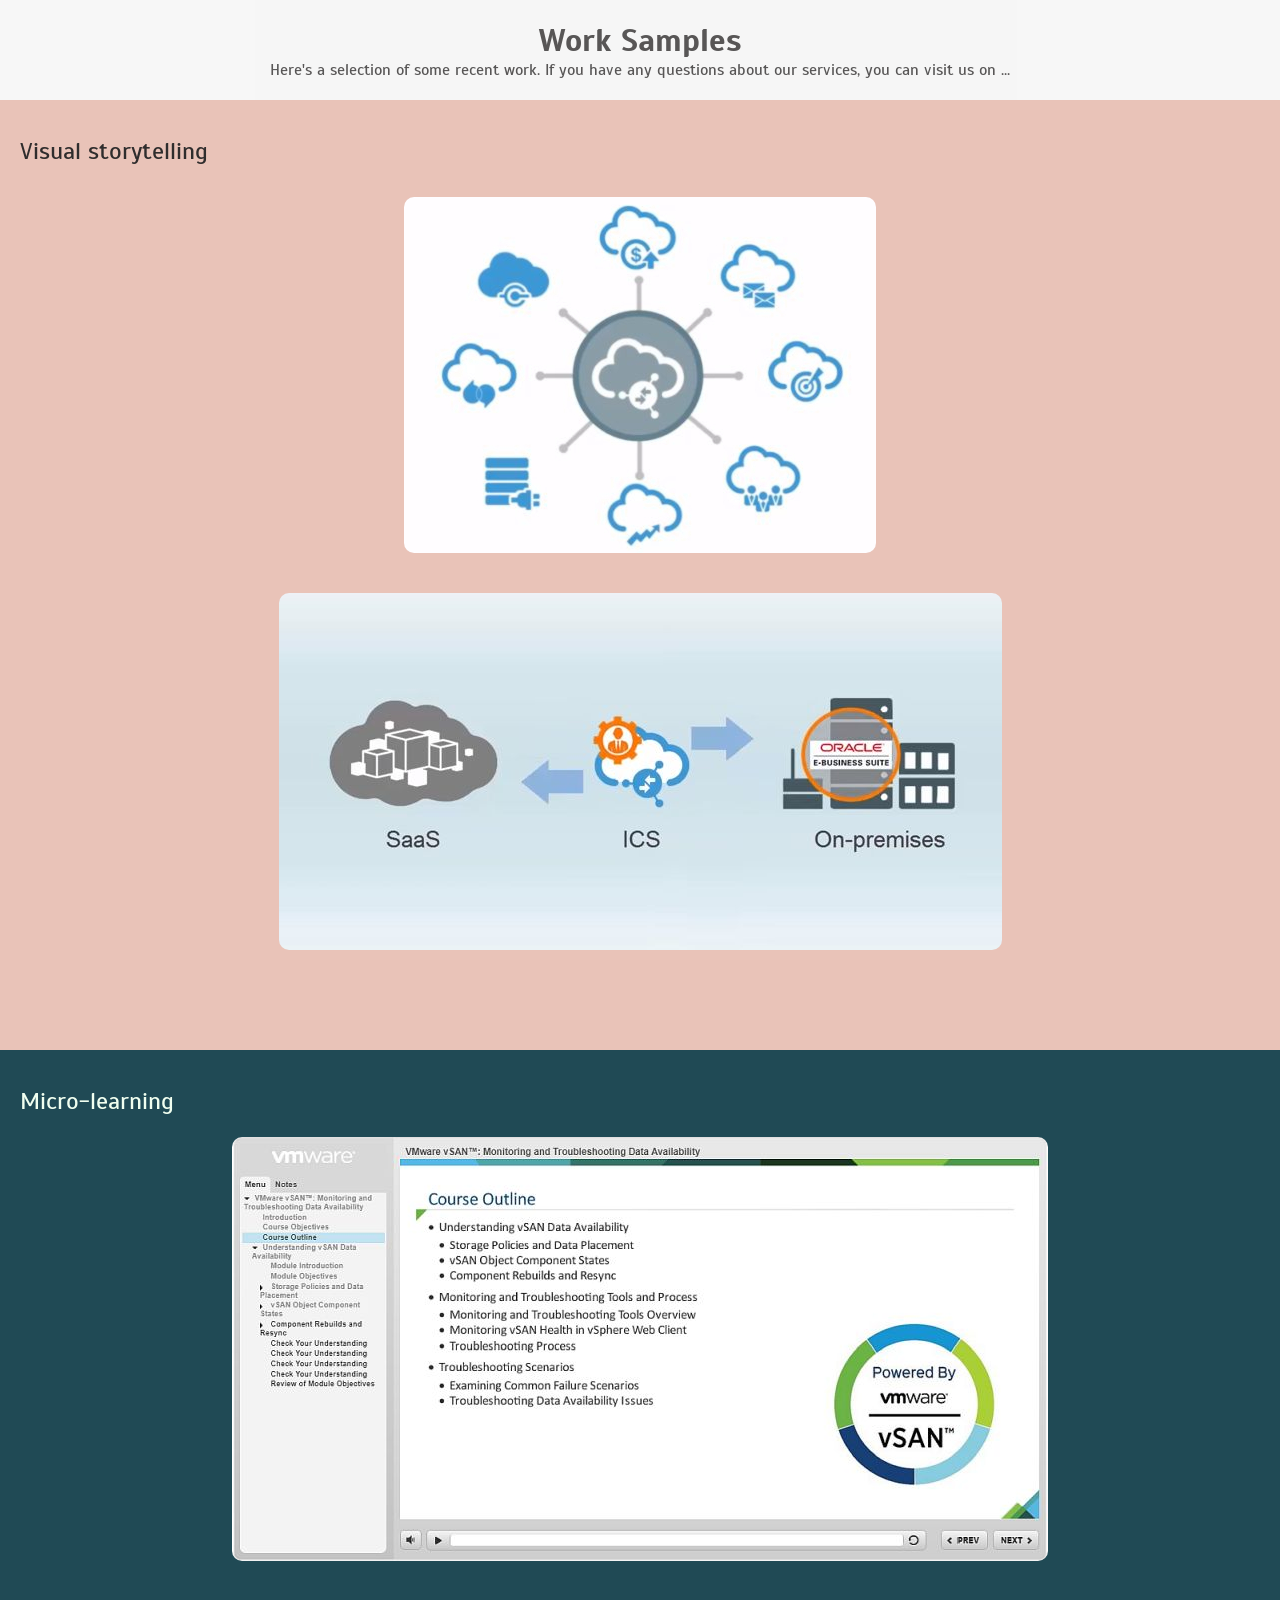
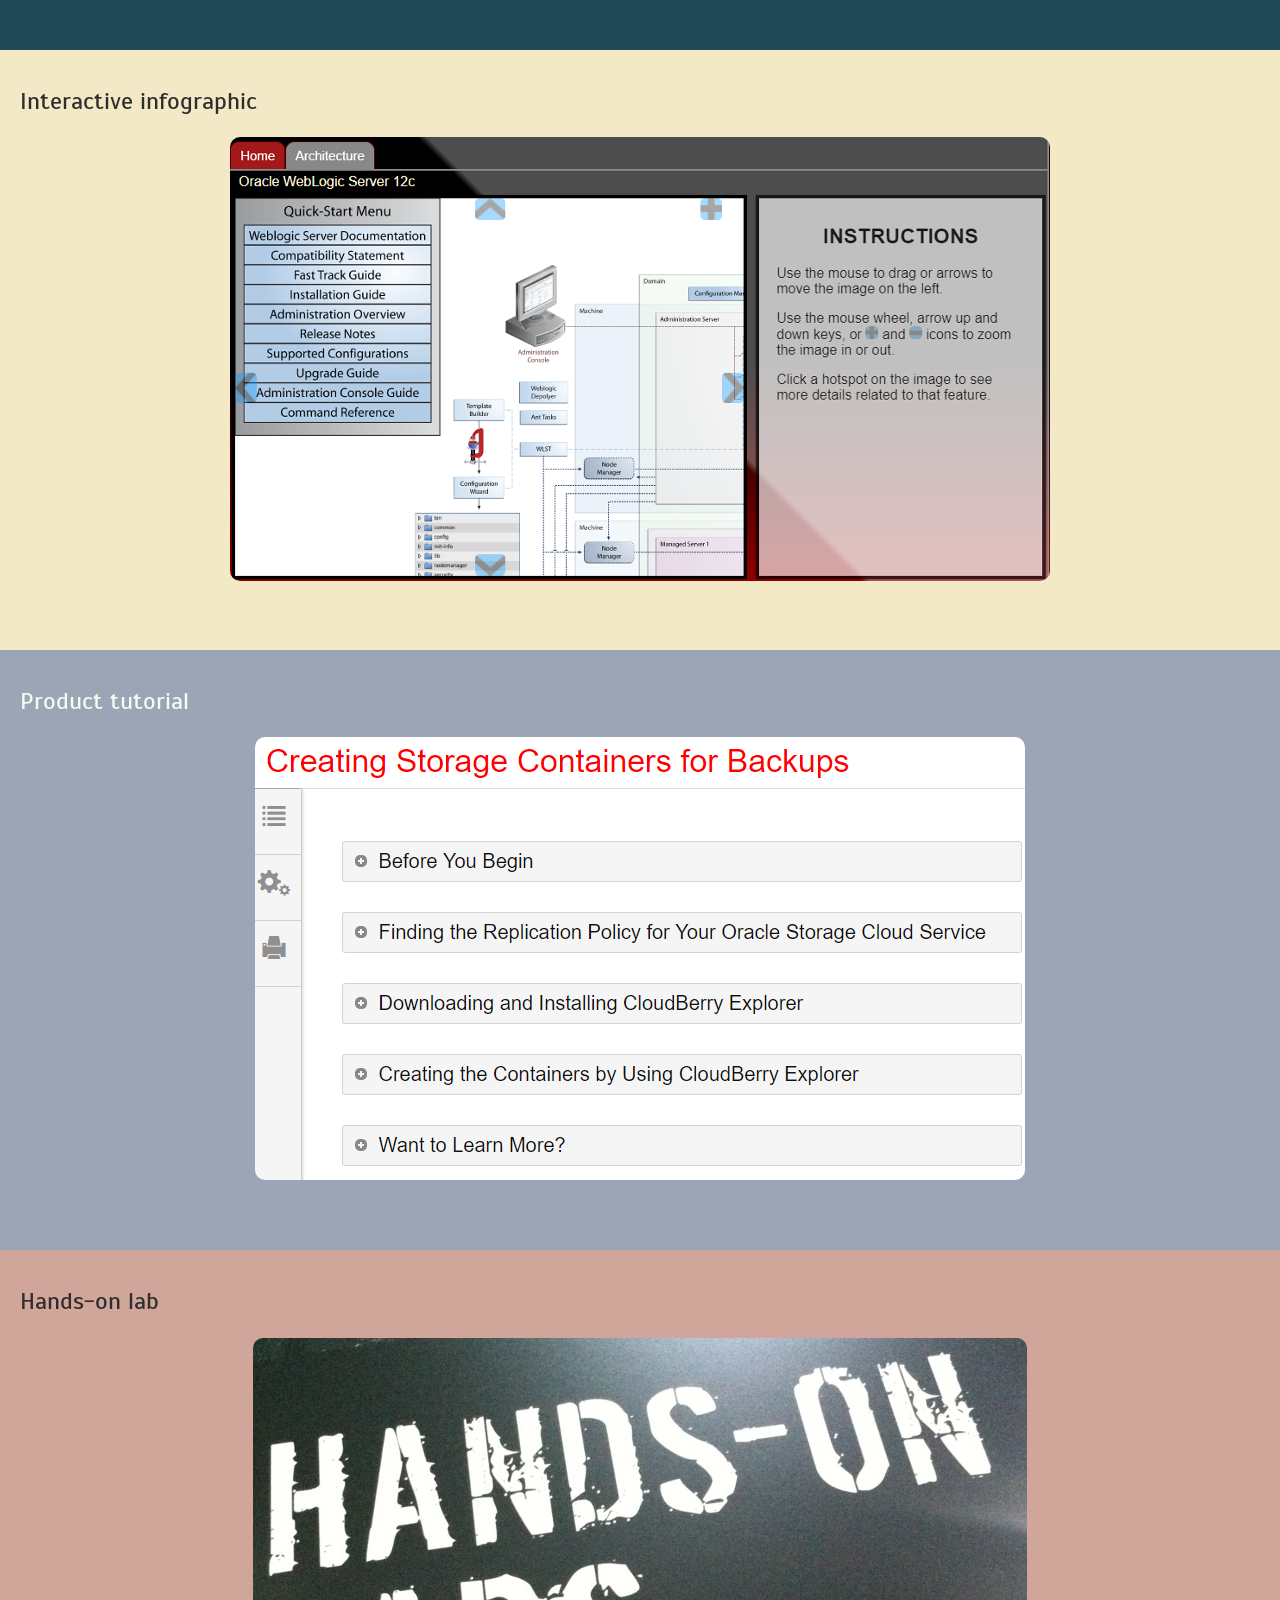
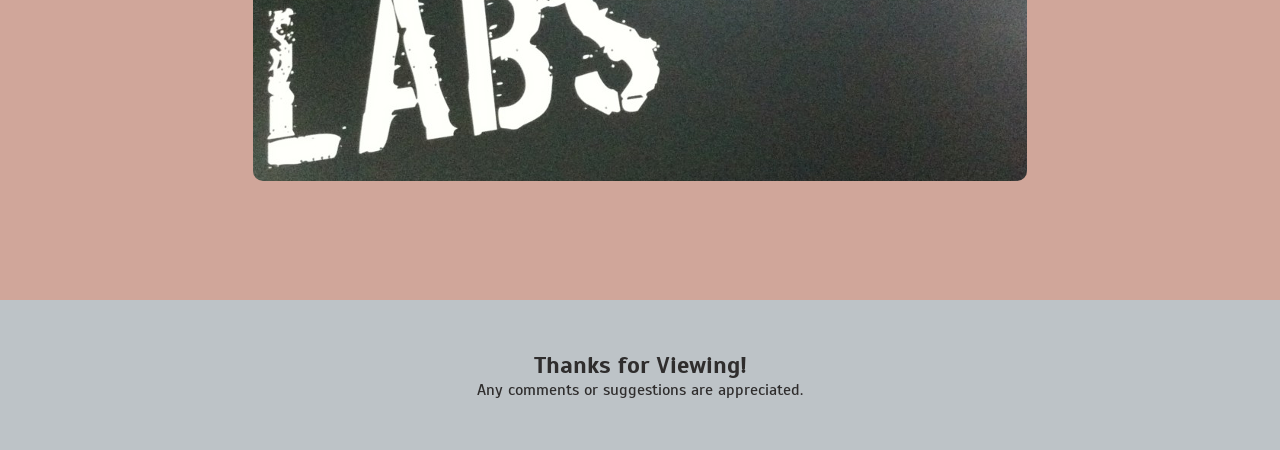
<file: site_samples.html>
<html>
<head>
  <title>Work Samples</title>
  <link rel="stylesheet" href="css/scroll.css">
  <!--<script type="text/javascript" src="js/home.js"></script-->
</head>
<body>
<nav>
  <div class="nav-container col-12">
    <h1>Work Samples</h1>
    <p>Here's a selection of some recent work. If you have any questions about our services, you can visit us on ...</p>
  </div>
</nav>

<section id="storytelling">
    <div class="title">Visual storytelling</div>
    
    <div class="container">
    <div class="overlay">
     <img src="image/ICS_overview.jpg" alt="ICS-overview" class="image"  />
      <a href="https://https://youtu.be/vjlrVkKVU2s" target="_blank">
      <div class="overlay-content"> 
         <div>This video explains the hybrid cloud integration concept with graphics and animations.</div>
      </div> 
      </a>
     </div>
    </div>
    
    <div class="container">
      <div class="overlay">
      <img src="image/ICS_agent.jpg" alt="ICS-Agent" class="image"  />
      <a href="https://youtu.be/nsbvR027GXY" target="_blank">
      <div class="overlay-content"> 
        <div>This video shows how to install and 
        use the agent to integrate SaaS and on-premises applications.</div>
      </div> 
      </a>
      </div>
    </div>
   
   
</section>
       

<section id="micro-learning">
    <div class="title light">Micro-learning</div>
    <div class="container">
      <div class="overlay">
      <img src="image/vSAN_MT.jpg" alt="micro-learning" class="image"  />
      
        <div class="overlay-content"> 
         <div>This video shows how to install and 
             use the agent to integrate SaaS and on-premises applications.</div>
        </div> 
       </div>
    </div>
</section>
    


<section id="infographic">
    <div class="title">Interactive infographic</div>
    <div class="container">
      <div class="overlay">
      <img src="image/infograph.png" alt="ICS-Agent" class="image">
      <a href="http://www.oracle.com/webfolder/technetwork/tutorials/obe/fmw/wls/12c/12c_poster/poster.html" target="_blank">
      <div class="overlay-content"> 
         <div>This video shows how to install and 
        use the agent to integrate SaaS and on-premises applications.</div>
      </div> 
      </a>
      </div>
    </div>
</section> 
    
    
<section id="tutorial">
    <div class="title light">Product tutorial</div>
    <div class="container">
      <div class="overlay">
      <img src="image/tutorial.png" alt="tutorial" class="image">
      <a href="http://www.oracle.com/webfolder/technetwork/tutorials/obe/cloud/sscs/CreateStorageContainer/SOACS_prereq_storageContainers.html" target="_blank">
      <div class="overlay-content"> 
         <div>This video shows how to install and 
        use the agent to integrate SaaS and on-premises applications.</div>
      </div> 
      </a>
      </div>
    </div>  
</section>
    
<section id="HOL">
    <div class="title">Hands-on lab</div>
    <div class="container">
      <div class="overlay">
      <img src="image/HOL.png" alt="HOL" class="image">
      <a href="https://youtu.be/nsbvR027GXY" target="_blank">
      <div class="overlay-content"> 
         <div>Design and develop hands-on labs</div>
      </div> 
      </a>
      </div>
    </div>
</section> 
    
     
     
<footer>
  <h2>Thanks for Viewing!</h2>
  <p>Any comments or suggestions are appreciated.</p>
</footer>
<a id="toTop" href="#1"><div class="to-top"></div></a>
    </body>
</html>
</file>
<file: css/scroll.css>
@import url(https://fonts.googleapis.com/css?family=Scada);

* { margin: 0; padding: 0; -moz-box-sizing: border-box; box-sizing: border-box; }

body { 
    
    font-family: 'Scada', sans-serif;
    color: #2F2D2D;
}

h1 {
  font-size: 2em;
  
}

h2 {
  font-size: 1.5em;
}

p {
  font-size: 1em;
}

nav {
  width: 100%;
  background-color: whitesmoke;
  top: 0px;
  opacity: 0.8
}

.nav-container {
  padding: 20px;
  margin: auto;
  text-align: center;
   
}


section {
  width: 100%;
  padding: 20px;
  background-color: #FFFFFF;
  height: auto
}

<!--section:nth-child(1) {
  margin-top: 100px;
}
-->

.col-12 {
  width: 1000px;
}

.title {
   position: relative;
   font-size: 1.5em;
   top: 1rem;
   -webkit-animation-name: topFadeIn; 
   animation-name: topFadeIn;
   -webkit-animation-duration: 1s;
   animation-duration: 1s;
}

.light {
    color: honeydew;
}
     

@-webkit-keyframes topFadeIn {
  0% {
    position: relative;
    top: -2rem;
    opacity: 0;
  }

 75% {
    position: relative;
    opacity: 0.8;
  }

  100% {
    top: 2%
    opacity: 1;
  }
}

@keyframes topFadeIn {
  0% {
    position: relative;
    top: -2rem;
    opacity: 0;
  }

75% {
    position: relative;
    opacity: 0.8;
  }

  100% {
    top: 2%
    opacity: 1;
  }
}

.container {
  position: relative;
  padding: 20px;
  top: 3%;
  width: 100%;
  
}

.overlay {
    position: relative;
    display: table;
    margin: 0 auto;
}
/*.floating-box {
  display: inline-block;
    
}*/


.image {
  border-radius: 10px;
   
}

.overlay-content {
  position: absolute;
  top: 0;
  bottom: 0;
  left: 0;
  right: 0;
  opacity: 0;
  -webkit-transition: opacity .8s ease;
  transition: opacity .8s ease;
  background-color: coral;
}

.overlay-content div {
  color: black;
  font-size: 1.1em;
  position: absolute;
  top: 45%;
  left: 50%;
  transform: translate(-50%, -50%);
  -ms-transform: translate(-50%, -50%);
  text-align: center;
}


.container:hover .overlay-content {
  opacity: 0.8;
}

#storytelling {
    background-color: #E9C3B8;
    height: 950px;   
}

#micro-learning {
    background-color: #204A55;
    height: 600px;   
}

#infographic {
    background-color: #F3E9C6;
    height: 600px;   
}

#tutorial {
    background-color: #9BA5B6;
    height: 600px;   
}


#HOL {
    background-color: #D0A69A;
    height: 650px;   
    
}


footer {
  height: 150px;
  width: 100%;
  padding: 50px;
  background-color: #bdc3c7;
  text-align: center;
}



footer a:hover {
  color: #333;
}



.to-top {
  padding: 20px;
  /*background-color: #bdc3c7;*/
  background-color: #bdc3c7;
  width: 60px;
  height: 60px;
  float: right;
  position: fixed;
  bottom: 0;
  right: 0;
  margin-right: 100px;
  margin-bottom: 25px;
  opacity: 0;
  
  transition: all .8s ease;
}
.to-top:hover {
  box-shadow: 0 0 10px #333;
}
.to-top:before {
  content: "";
  display: block;
  margin: 0 auto;
	width: 0; 
	height: 0; 
  position: relative;
  right: 4px;
  bottom: 2px;
	border-left: 15px solid transparent;
	border-right: 15px solid transparent;
	
	border-bottom: 20px solid #16a085;

}

.visible {
  opacity: 1;
}
</file>
<file: samples/VIO/html5/lib/stylesheets/main.min.css>
html{font-size:100%;line-height:1.5em}html{font-family:sans-serif;-ms-text-size-adjust:100%;-webkit-text-size-adjust:100%}body{margin:0}article,aside,details,figcaption,figure,footer,header,hgroup,main,menu,nav,section,summary{display:block}audio,canvas,progress,video{display:inline-block;*display:inline;*zoom:1;vertical-align:baseline}audio:not([controls]){display:none;height:0}[hidden]{display:none}template{display:none}a{background-color:transparent}a:active,a:hover{outline:0}abbr[title]{border-bottom:1px dotted}b,strong{font-weight:bold}blockquote{margin:1.5em 40px}dfn{font-style:italic}h1{font-size:2em;line-height:1.5em;margin-top:.75em;margin-bottom:.75em}h2{font-size:1.5em;line-height:2em;margin-top:1em;margin-bottom:1em}h3{font-size:1.17em;line-height:1.28205em;margin-top:1.28205em;margin-bottom:1.28205em}h4{font-size:1em;line-height:1.5em;margin-top:1.5em;margin-bottom:1.5em}h5{font-size:.83em;line-height:1.80723em;margin-top:1.80723em;margin-bottom:1.80723em}h6{font-size:.67em;line-height:2.23881em;margin-top:2.23881em;margin-bottom:2.23881em}mark{background:#ff0;color:#000}p,pre{margin:1.5em 0}small{font-size:80%}sub,sup{font-size:75%;line-height:0;position:relative;vertical-align:baseline}sup{top:-0.5em}sub{bottom:-0.25em}dl,menu,ol,ul{margin:1.5em 0}dd{margin:0 0 0 40px}menu,ol,ul{padding:0 0 0 40px}nav ul,nav ol{list-style:none;list-style-image:none}img{border:0;-ms-interpolation-mode:bicubic}svg:not(:root){overflow:hidden}figure{margin:1.5em 40px}hr{-moz-box-sizing:content-box;-webkit-box-sizing:content-box;box-sizing:content-box;height:0}pre{overflow:auto}code,kbd,pre,samp{font-family:monospace, monospace;font-size:1em}form{margin:0}button,input,optgroup,select,textarea{color:inherit;font:inherit;margin:0;*font-family:sans-serif;*vertical-align:middle}button{overflow:visible}button,select{text-transform:none}button,html input[type="button"],input[type="reset"],input[type="submit"]{-webkit-appearance:button;cursor:pointer;*overflow:visible}button[disabled],html input[disabled]{cursor:default}button::-moz-focus-inner,input::-moz-focus-inner{border:0;padding:0}input{line-height:normal}input[type="checkbox"],input[type="radio"]{-moz-box-sizing:border-box;-webkit-box-sizing:border-box;box-sizing:border-box;padding:0;*height:13px;*width:13px}input[type="number"]::-webkit-inner-spin-button,input[type="number"]::-webkit-outer-spin-button{height:auto}input[type="search"]{-webkit-appearance:textfield;-moz-box-sizing:content-box;-webkit-box-sizing:content-box;box-sizing:content-box}input[type="search"]::-webkit-search-cancel-button,input[type="search"]::-webkit-search-decoration{-webkit-appearance:none}fieldset{margin:0 2px;border-color:#c0c0c0;border-top-width:.0625em;border-top-style:solid;padding-top:.4625em;border-bottom-width:.0625em;border-bottom-style:solid;padding-bottom:.9125em;border-left-width:.0625em;border-left-style:solid;padding-left:.875em;border-right-width:.0625em;border-right-style:solid;padding-right:.875em}legend{border:0;padding:0;*margin-left:-7px}textarea{overflow:auto}optgroup{font-weight:bold}table{border-collapse:collapse;border-spacing:0}td,th{padding:0}div.popup-pane p strong,div.popup-pane p em,.presenter-name{white-space:nowrap;overflow:hidden;text-overflow:ellipsis}.offscreen{position:absolute;left:-9999px !important}.invisible{visibility:hidden !important}.visible{visibility:visible !important}.transparent{opacity:0 !important}.hidden{display:none !important}.accessibility,.slider{position:absolute;top:0;left:0;height:1px;width:1px;overflow:hidden;opacity:0}.accessibility:focus,.slider:focus{outline:none}.scrollable,.is-desktop .panel-content,.is-desktop .panel-section-content{overflow:auto}.focused{outline:none !important}rect.focused{fill:none;outline:none !important;stroke:yellow}.align-left{text-align:left !important}.align-right{text-align:right !important}.align-center{text-align:center !important}.align-flex-start{display:-webkit-box;display:-webkit-flex;display:-moz-flex;display:-ms-flexbox;display:flex;-webkit-box-align:start;-ms-flex-align:start;-webkit-align-items:flex-start;-moz-align-items:flex-start;align-items:flex-start}.align-flex-center{display:-webkit-box;display:-webkit-flex;display:-moz-flex;display:-ms-flexbox;display:flex;-webkit-box-align:center;-ms-flex-align:center;-webkit-align-items:center;-moz-align-items:center;align-items:center}.align-flex-end{display:-webkit-box;display:-webkit-flex;display:-moz-flex;display:-ms-flexbox;display:flex;-webkit-box-align:end;-ms-flex-align:end;-webkit-align-items:flex-end;-moz-align-items:flex-end;align-items:flex-end}.inflexible,.is-desktop .controls .relative-nav,.is-desktop .submit-all-button,.tabs,.is-desktop .panel-section-header,.is-desktop .panel-header,.is-desktop .panel-footer,.header-primary{-webkit-box-flex:none;-webkit-flex:none !important;-moz-box-flex:none;-moz-flex:none !important;-ms-flex:none !important;flex:none !important}.auto-flexible{-webkit-box-flex:auto;-webkit-flex:auto !important;-moz-box-flex:auto;-moz-flex:auto !important;-ms-flex:auto !important;flex:auto !important}.initial-flexible{-webkit-box-flex:0;-webkit-flex:0 1 auto !important;-moz-box-flex:0;-moz-flex:0 1 auto !important;-ms-flex:0 1 auto !important;flex:0 1 auto !important}.bleed{padding:0 !important}.unstyled,.is-desktop .btn,.choice-list,.tabs,.is-desktop .outline-list{margin:0;padding:0;list-style:none;border:none;background:none}.force-unstyled,.progress-control .btn-unstyled,.progress-control .choice-list .choice-list-trigger,.choice-list .progress-control .choice-list-trigger,.progress-control .tabs>li>.tabs-trigger{background:none !important;border:none !important;box-shadow:none !important}.text-compact,.choice-list .choice-list-trigger,.tabs>li>.tabs-trigger,.is-desktop .outline-list li a{display:inline-block;max-width:100%;overflow:hidden;white-space:nowrap;text-overflow:ellipsis}.text-rtl,.text-direction-rtl .is-desktop .controls,.text-direction-rtl .is-desktop .controls-group,.text-direction-rtl .tabs,.text-direction-rtl .is-mobile .panel-content,.text-direction-rtl .is-desktop .panel-content,.text-direction-rtl .is-desktop .panel-header,.text-direction-rtl .topmenu-panel{direction:rtl;unicode-bidi:bidi-override;text-align:right}.text-align-sub{vertical-align:sub}.text-align-middle{vertical-align:middle}.ui-draggable{z-index:99}.ui-droppable{z-index:98}.ui-draggable-dragging{z-index:9999}.border-base,input[type='text'],input[type='search'],.is-desktop .btn,.progress-control,.progress-bar-seek,.search-input input[type="search"],.presentation-wrapper:after,.topmenu-tab,.topmenu-panel{border-style:solid;border-width:1px}.cursor-hover:hover,.rotatable:hover{cursor:pointer}.cursor-hover:hover *,.rotatable:hover *{cursor:pointer}.cursor-default{cursor:default !important}.cursor-default *{cursor:default !important}.opaque{pointer-events:all !important}.non-eventable{pointer-events:none}.full-size{height:100%;position:relative;width:100%}.abs{position:absolute}.tweenable{will-change:opacity, transform}*{box-sizing:border-box}html,body{height:100%}html{font-size:62.5%;-webkit-user-select:none;-moz-user-select:none;-ms-user-select:none;user-select:none}body{font-size:1.3rem;line-height:1.2;font-family:sans-serif;overflow:hidden}body.is-desktop.is-too-tall{overflow-y:scroll}body.is-desktop.has-scrollbar{overflow:scroll}body.is-desktop.is-too-wide{overflow-x:scroll}body.is-desktop *{-webkit-font-smoothing:subpixel-antialiasing}body.is-mobile::-webkit-scrollbar,body.is-mobile *::-webkit-scrollbar{-webkit-appearance:none;display:none}a{color:inherit;text-decoration:none}input[type='text'],input[type='search']{border-radius:4px;padding:.3em .5em}hr{position:absolute;top:0;left:0;width:100%;height:1px;background:none;border:0;border-top-style:solid;border-top-width:1px;color:none;margin:0}.is-desktop .grid-center{-webkit-box-pack:center;-ms-flex-pack:center;-webkit-justify-content:center;-moz-justify-content:center;justify-content:center;-webkit-box-align:center;-ms-flex-align:center;-webkit-align-items:center;-moz-align-items:center;align-items:center}.is-desktop .grid-row{max-width:100%;max-height:100%;display:-webkit-box;display:-webkit-flex;display:-moz-flex;display:-ms-flexbox;display:flex;-webkit-box-direction:normal;-webkit-box-orient:horizontal;-webkit-flex-direction:row;-moz-flex-direction:row;-ms-flex-direction:row;flex-direction:row}.is-desktop .grid-row.grid-reverse{-webkit-box-direction:reverse;-webkit-box-orient:horizontal;-webkit-flex-direction:row-reverse;-moz-flex-direction:row-reverse;-ms-flex-direction:row-reverse;flex-direction:row-reverse}.is-desktop .grid-row.grid-horz-center{-webkit-box-pack:center;-ms-flex-pack:center;-webkit-justify-content:center;-moz-justify-content:center;justify-content:center}.is-desktop .grid-row.grid-vert-center{-webkit-box-align:center;-ms-flex-align:center;-webkit-align-items:center;-moz-align-items:center;align-items:center}.is-desktop .grid-row>*{-webkit-box-flex:1;-webkit-flex:1;-moz-box-flex:1;-moz-flex:1;-ms-flex:1;flex:1;max-width:100%}.is-desktop .grid-row-align-start{-webkit-box-pack:start;-ms-flex-pack:start;-webkit-justify-content:flex-start;-moz-justify-content:flex-start;justify-content:flex-start}.is-desktop .grid-row-align-end{-webkit-box-pack:end;-ms-flex-pack:end;-webkit-justify-content:flex-end;-moz-justify-content:flex-end;justify-content:flex-end}.is-desktop .grid-col{max-width:100%;max-height:100%;display:-webkit-box;display:-webkit-flex;display:-moz-flex;display:-ms-flexbox;display:flex;-webkit-box-direction:normal;-webkit-box-orient:vertical;-webkit-flex-direction:column;-moz-flex-direction:column;-ms-flex-direction:column;flex-direction:column}.is-desktop .grid-col.grid-reverse{-webkit-box-direction:reverse;-webkit-box-orient:vertical;-webkit-flex-direction:column-reverse;-moz-flex-direction:column-reverse;-ms-flex-direction:column-reverse;flex-direction:column-reverse}.is-desktop .grid-col.grid-horz-center{-webkit-box-align:center;-ms-flex-align:center;-webkit-align-items:center;-moz-align-items:center;align-items:center}.is-desktop .grid-col.grid-vert-center{-webkit-box-pack:center;-ms-flex-pack:center;-webkit-justify-content:center;-moz-justify-content:center;justify-content:center}.is-desktop .grid-col>*{-webkit-box-flex:1;-webkit-flex:1;-moz-box-flex:1;-moz-flex:1;-ms-flex:1;flex:1;max-height:100%}.caption{font-family:"Open Sans Full", Helvetica, Arial, sans-serif;position:fixed;pointer-events:none;z-index:1;display:flex;align-items:center;flex-direction:column;bottom:0px;margin-bottom:10px;width:60vw;left:50vw;transform:translateX(-50%) translateZ(0)}.caption>div{pointer-events:none;width:100%;text-align:center}.caption p{display:inline-block;pointer-events:none;padding:10px;text-shadow:-1px 0px black, 0px 1px black, 1px 0px black, 0px -1px black;color:#ffffff;border-radius:4px;background:#31373a;margin:0 0 10px 0;padding:10px;text-align:center;line-height:1.5}.caption p p:last-child{margin-bottom:0}.caption p q:before,.caption p q:after{content:''}.is-mobile .caption.caption--centered{-moz-transform:translate(-50%, -50%);-ms-transform:translate(-50%, -50%);-webkit-transform:translate(-50%, -50%);transform:translate(-50%, -50%);bottom:auto}.is-desktop .caption{position:absolute;width:60%;left:50%}.caption-controls{margin-right:10px}.text-direction-rtl .is-desktop .caption-controls{margin-left:10px;margin-right:0}.caption-controls .caption-btn.button-tapped{background:rgba(0,0,0,0.2)}.caption-controls .caption-btn svg{margin-left:2px;margin-top:6px}[class*='icon-']{font-style:normal;display:inline-block}.error-icon{position:absolute;top:5px;left:calc(50% - 32px);height:30px;width:25px;z-index:999}input,textarea{pointer-events:all}input:focus,textarea:focus{outline:none}button{cursor:pointer}button:focus{outline:none}.is-desktop .btn{border-radius:7px;color:inherit;cursor:pointer;display:inline-block;font-weight:bold;height:30px;line-height:28px;min-width:30px;padding:0 8px;text-align:center;text-decoration:none;vertical-align:bottom}.btn-unstyled,.choice-list .choice-list-trigger,.tabs>li>.tabs-trigger{background:none;border:none;color:inherit;display:inline-block;height:inherit;line-height:inherit;padding:0;text-align:inherit}.btn-stretch{width:100%}.is-desktop .controls{-webkit-box-pack:justify;-ms-flex-pack:justify;-webkit-justify-content:space-between;-moz-justify-content:space-between;justify-content:space-between;max-height:30px;min-height:28px;line-height:30px;margin-top:16px;margin-bottom:5px;position:relative}.is-desktop .controls .btn{padding:0 8px 0 6px}.is-desktop .controls .btn:not(.hidden) ~ .btn{margin-left:7px}.text-direction-rtl .is-desktop .controls .btn:not(.hidden) ~ .btn{margin-left:0;margin-right:10px}.text-direction-rtl .is-desktop .controls .btn:first-of-type{margin-left:0}.is-desktop .controls .relative-nav .btn{min-width:71px}.text-direction-rtl .is-desktop .controls-group>.grid-row{-webkit-box-direction:reverse;-webkit-box-orient:horizontal;-webkit-flex-direction:row-reverse;-moz-flex-direction:row-reverse;-ms-flex-direction:row-reverse;flex-direction:row-reverse}.is-desktop .controls-group:not(:last-child){margin-right:10px}.text-direction-rtl .is-desktop .controls-group:not(:last-child){margin-left:10px;margin-right:0}.is-desktop .controls-group.play-only{-webkit-box-flex:initial;-webkit-flex:initial;-moz-box-flex:initial;-moz-flex:initial;-ms-flex:initial;flex:initial}.is-desktop .control-bar{position:relative;border-radius:7px}.is-desktop .control-actions{margin-left:auto;-webkit-box-flex:0;-webkit-flex:0 0 auto;-moz-box-flex:0;-moz-flex:0 0 auto;-ms-flex:0 0 auto;flex:0 0 auto}.is-desktop .control-actions .btn-icon{align-items:center;display:inline-flex;height:28px;margin-right:2px;vertical-align:top;position:relative;left:-5px}.text-direction-rtl .is-desktop .control-actions .btn-icon{margin-right:0;margin-left:2px;left:5px}.is-desktop .control-actions .text+.btn-icon{margin-right:0;margin-left:4px;position:relative;left:4px}.text-direction-rtl .is-desktop .control-actions .text+.btn-icon{margin-right:4px;margin-left:0;left:-1px}.text-direction-rtl .is-desktop .control-actions{margin-left:0;margin-right:auto}.is-desktop .submit-all-button button:not(.hidden){margin-right:7px}.text-direction-rtl .is-desktop .submit-all-button button:not(.hidden){margin-right:0;margin-left:7px}.hide-frame #main-window .controls{display:none}.circle-progress{position:absolute;left:2px;top:11.5px;z-index:-1}.btn.cs-disabled{pointer-events:none;opacity:0.5;cursor:default}.slider-bar{position:absolute;top:auto;bottom:0;height:120px}.slider-bar input[type='range']{box-sizing:content-box;padding:0px;position:absolute;bottom:0;left:50%;-moz-transform-origin:0 50%;-ms-transform-origin:0 50%;-webkit-transform-origin:0 50%;transform-origin:0 50%;-moz-transform:rotate(-90deg);-ms-transform:rotate(-90deg);-webkit-transform:rotate(-90deg);transform:rotate(-90deg);-moz-appearance:none;-webkit-appearance:none;width:100px;height:7px;outline:none}.slider-bar input[type='range']::-webkit-slider-runnable-track{border-style:solid;border-width:1px;height:7px}.slider-bar input[type='range']::-webkit-slider-thumb{-webkit-appearance:none;border-style:solid;border-width:1px;display:block;width:8px;height:20px;margin-top:-7px}.slider-bar input[type='range']::-webkit-slider-thumb:hover{cursor:pointer}.slider-bar input[type='range']::-moz-range-track{border-style:solid;border-width:1px;height:5px}.slider-bar input[type='range']::-moz-range-track:hover{cursor:pointer}.slider-bar input[type='range']::-moz-range-thumb{display:block;border-radius:0;width:5px;height:20px;margin-top:-8px}.slider-bar input[type='range']::-moz-range-thumb:hover{cursor:pointer}.slider-bar input[type='range']::-moz-focus-outer{border:0}@media screen and (min-width: 0\0){.slider-bar input[type='range']{bottom:23px !important;height:22px}.slider-bar input[type='range']::-ms-thumb{margin-top:0}}@supports (-ms-accelerator: true){.slider-bar input[type='range']{bottom:23px !important;height:22px}.slider-bar input[type='range']::-ms-thumb{margin-top:0}}.slider-bar input[type='range']::-ms-track{border-style:solid;border-width:1px;color:transparent;height:7px}.slider-bar input[type='range']::-ms-fill-lower,.slider-bar input[type='range']::-ms-fill-upper{background:transparent}.slider-bar input[type='range']::-ms-thumb{border-style:solid;border-width:1px;width:5px;height:20px}input[type=range]::-ms-tooltip{display:none}.progress-control{height:30px;padding:5px 5px 0}.progress-control .btn-unstyled,.progress-control .choice-list .choice-list-trigger,.choice-list .progress-control .choice-list-trigger,.progress-control .tabs>li>.tabs-trigger{width:24px;height:24px;line-height:24px;text-align:center}.progress-bar{margin:0 5px;position:relative;cursor:pointer;text-align:right;overflow:hidden}.progress-bar-inner{width:100%;height:100%;position:relative}.progress-bar-inner input[type='range']{position:absolute;top:0;left:0;-moz-appearance:none;-webkit-appearance:none;width:100%;height:16px;cursor:pointer;display:block;opacity:0;z-index:2}.text-direction-rtl .progress-bar-inner input[type='range']{transform:scale(-1, 1)}.progress-bar-inner input[type='range']::-moz-range-thumb{border-radius:0;width:1px}.progress-bar-inner input[type='range']::-ms-thumb{border-radius:0;width:1px}.progress-bar-inner input[type='range']::-webkit-slider-thumb{-webkit-appearance:none;border-radius:0;width:1px}.progress-bar-seek{width:100%;height:18px;border-radius:4px;display:block;overflow:hidden;position:relative;z-index:1}.progress-bar-fill{height:100%;position:absolute;top:0;left:0}.progress-bar-elapsed-time{position:absolute;top:0px;right:5px;z-index:1;font-weight:bold;font-size:92.307%;color:#454545}.progress-bar-total-duration{display:inline-block}.choice-list .choice-list-trigger{display:block;width:100%;padding:.25em;text-decoration:none}.tabs-wrap{display:-webkit-box;display:-webkit-flex;display:-moz-flex;display:-ms-flexbox;display:flex;-webkit-box-direction:normal;-webkit-box-orient:vertical;-webkit-flex-direction:column;-moz-flex-direction:column;-ms-flex-direction:column;flex-direction:column;overflow:hidden;overflow:visible;height:100%;min-height:0}.tabs-wrap>*{-webkit-box-flex:1;-webkit-flex:1 1;-moz-box-flex:1;-moz-flex:1 1;-ms-flex:1 1;flex:1 1}.tabs{font-size:92.307%;line-height:18px;text-align:left;white-space:nowrap}.tabs.fill-width>li>.tabs-trigger{padding:0px 3px}.tabs>li{border-radius:4px 4px 0 0;border-radius:6px 6px 0 0;display:inline-block;font-weight:bold;height:100%;text-align:center}.tabs>li>.tabs-trigger{padding:0px 8px;line-height:2.1}.is-desktop .panel-content,.is-desktop .panel-section-header,.is-desktop .panel-section-content,.is-desktop .panel-header,.is-desktop .panel-footer{padding:10px}.is-desktop .panel{display:-webkit-box;display:-webkit-flex;display:-moz-flex;display:-ms-flexbox;display:flex;-webkit-box-direction:normal;-webkit-box-orient:horizontal;-webkit-flex-direction:row;-moz-flex-direction:row;-ms-flex-direction:row;flex-direction:row;overflow:hidden;flex:1 1}.is-desktop .panel>*{-webkit-box-flex:1;-webkit-flex:1 1;-moz-box-flex:1;-moz-flex:1 1;-ms-flex:1 1;flex:1 1}.is-desktop .panel>*{display:-webkit-box;display:-webkit-flex;display:-moz-flex;display:-ms-flexbox;display:flex;-webkit-box-direction:normal;-webkit-box-orient:vertical;-webkit-flex-direction:column;-moz-flex-direction:column;-ms-flex-direction:column;flex-direction:column;overflow:hidden}.is-desktop .panel>*>*{-webkit-box-flex:1;-webkit-flex:1 1;-moz-box-flex:1;-moz-flex:1 1;-ms-flex:1 1;flex:1 1}.is-desktop .panel:not(.active){display:none}.is-desktop .panel h1,.is-desktop .panel h2,.is-desktop .panel h3,.is-desktop .panel h4,.is-desktop .panel h5,.is-desktop .panel h6{margin:0}.is-desktop .tab-close{display:none}.is-desktop .panel-content{display:-webkit-box;display:-webkit-flex;display:-moz-flex;display:-ms-flexbox;display:flex;-webkit-box-direction:normal;-webkit-box-orient:vertical;-webkit-flex-direction:column;-moz-flex-direction:column;-ms-flex-direction:column;flex-direction:column;overflow:hidden;overflow-y:auto;overflow-x:hidden;border-radius:0 0 4px 4px;font-size:84.615%;word-wrap:break-word}.is-desktop .panel-content>*{-webkit-box-flex:1;-webkit-flex:1 1;-moz-box-flex:1;-moz-flex:1 1;-ms-flex:1 1;flex:1 1}.is-desktop .panel-content:not(:last-child){border-bottom-left-radius:0px;border-bottom-right-radius:0px}.is-desktop .panel-section{display:-webkit-box;display:-webkit-flex;display:-moz-flex;display:-ms-flexbox;display:flex;-webkit-box-direction:normal;-webkit-box-orient:vertical;-webkit-flex-direction:column;-moz-flex-direction:column;-ms-flex-direction:column;flex-direction:column;overflow:hidden}.is-desktop .panel-section>*{-webkit-box-flex:1;-webkit-flex:1 1;-moz-box-flex:1;-moz-flex:1 1;-ms-flex:1 1;flex:1 1}.is-desktop .panel-section-header{position:relative}.is-desktop .panel-relative-hr{position:relative;top:1em}.is-desktop .panel-section-heading{font-size:100%;line-height:1.308;overflow:hidden;text-overflow:ellipsis;overflow-wrap:break-word;word-wrap:break-word}.is-desktop .panel-footer{border-bottom-left-radius:10px;border-bottom-right-radius:10px}.volume{position:relative}.volume .slider-bar{left:0;height:106px;position:absolute;top:auto;right:-1px;bottom:-1px;left:-1px;direction:ltr}.volume .slider-bar input[type='range']{position:absolute;bottom:30px;left:50%;width:60px;z-index:1}.volume button{height:28px;position:relative;vertical-align:top;width:15px;z-index:2;overflow:hidden}.volume button svg{position:absolute;top:6px;left:0}.slide-object-video.hidden{display:block !important;visibility:hidden}.video-slide-object{position:relative;pointer-events:auto;background:transparent}.video-slide-object video::-webkit-media-controls-start-playback-button{display:none !important;-webkit-appearance:none}.video-controls{position:relative;height:26px;margin:3px 0;padding:1px;border:1px solid #b9b9b9}.video-controls-play-pause{background-image:url('[data-uri]');background-size:100%;background-image:-webkit-gradient(linear, 50% 0%, 50% 100%, color-stop(0%, #868686),color-stop(100%, #5d5d5d));background-image:-moz-linear-gradient(#868686,#5d5d5d);background-image:-webkit-linear-gradient(#868686,#5d5d5d);background-image:linear-gradient(#868686,#5d5d5d);width:25px;line-height:20px;text-align:center;border-right:1px solid #454545;fill:#fff}.video-controls-play-pause .pause-icon{width:6px;height:7px}.video-controls-play-pause .play-icon{width:6px;height:7px}.video-controls{max-width:100%;max-height:100%;display:-webkit-box;display:-webkit-flex;display:-moz-flex;display:-ms-flexbox;display:flex;-webkit-box-direction:normal;-webkit-box-orient:horizontal;-webkit-flex-direction:row;-moz-flex-direction:row;-ms-flex-direction:row;flex-direction:row}.video-controls.grid-reverse{-webkit-box-direction:reverse;-webkit-box-orient:horizontal;-webkit-flex-direction:row-reverse;-moz-flex-direction:row-reverse;-ms-flex-direction:row-reverse;flex-direction:row-reverse}.video-controls.grid-horz-center{-webkit-box-pack:center;-ms-flex-pack:center;-webkit-justify-content:center;-moz-justify-content:center;justify-content:center}.video-controls.grid-vert-center{-webkit-box-align:center;-ms-flex-align:center;-webkit-align-items:center;-moz-align-items:center;align-items:center}.video-controls>*{-webkit-box-flex:1;-webkit-flex:1;-moz-box-flex:1;-moz-flex:1;-ms-flex:1;flex:1;max-width:100%}.video-controls .progress-bar{margin:0}.is-mobile .video-controls .progress-bar{display:block}@media only screen and (orientation: portrait){.is-mobile .video-controls .progress-bar{margin:0}}.is-mobile .video-controls input[type=range]{display:none}@media only screen and (orientation: portrait){.is-mobile .video-controls input[type=range]{display:none}}.video-controls .progress-bar-seek{height:22px;background-image:url('[data-uri]');background-size:100%;background-image:-webkit-gradient(linear, 50% 0%, 50% 100%, color-stop(0%, #c3c3c3),color-stop(100%, #acacac));background-image:-moz-linear-gradient(#c3c3c3,#acacac);background-image:-webkit-linear-gradient(#c3c3c3,#acacac);background-image:linear-gradient(#c3c3c3,#acacac);border-radius:0;border:none}@media only screen and (orientation: portrait){.is-mobile .video-controls .progress-bar-seek{height:22px;background-image:url('[data-uri]');background-size:100%;background-image:-webkit-gradient(linear, 50% 0%, 50% 100%, color-stop(0%, #c3c3c3),color-stop(100%, #acacac));background-image:-moz-linear-gradient(#c3c3c3,#acacac);background-image:-webkit-linear-gradient(#c3c3c3,#acacac);background-image:linear-gradient(#c3c3c3,#acacac);border-radius:0;border:none}}.video-controls .progress-bar-fill{background-image:url('[data-uri]');background-size:100%;background-image:-webkit-gradient(linear, 50% 0%, 50% 100%, color-stop(0%, #a6a6a6),color-stop(100%, #7d7d7d));background-image:-moz-linear-gradient(#a6a6a6,#7d7d7d);background-image:-webkit-linear-gradient(#a6a6a6,#7d7d7d);background-image:linear-gradient(#a6a6a6,#7d7d7d)}@media only screen and (orientation: portrait){.is-mobile .video-controls .progress-bar-fill{background-image:url('[data-uri]');background-size:100%;background-image:-webkit-gradient(linear, 50% 0%, 50% 100%, color-stop(0%, #a6a6a6),color-stop(100%, #7d7d7d));background-image:-moz-linear-gradient(#a6a6a6,#7d7d7d);background-image:-webkit-linear-gradient(#a6a6a6,#7d7d7d);background-image:linear-gradient(#a6a6a6,#7d7d7d)}.is-mobile .video-controls .progress-bar-fill:after{display:none}}.video-controls .progress-bar-elapsed-time{height:22px;line-height:22px}.video-player-limited-container{position:relative;background-position:center center;background-repeat:no-repeat;background-size:contain}.video-player-limited-container video{height:100%;width:100%}.video-player-poster{position:absolute;top:0;left:0}.html-reset p{margin:0}.html-reset font{font-size:inherit;font-family:inherit}.nested-numbering ol{counter-reset:section;list-style-type:none}.nested-numbering ol a:before{counter-increment:section;content:counters(section,".") ". ";margin-right:.4em;overflow:hidden;text-overflow:ellipsis}.text-direction-rtl .nested-numbering ol a:before{margin-left:.4em;margin-right:auto}.overlay{position:fixed;top:0;right:0;bottom:0;left:0;background:rgba(0,0,0,0.5);z-index:4}.overlay-message{background:transparent;z-index:6}.is-mobile .overlay-message{background:rgba(0,0,0,0.5)}.zoom-image-overlay{background:rgba(0,0,0,0.15)}.is-desktop .overlay{position:fixed;top:-75%;right:-75%;bottom:-75%;left:-75%}#overlay-playbutton{position:fixed;top:0;right:0;bottom:0;left:0;-moz-border-radius:10px;-webkit-border-radius:10px;border-radius:10px;background:rgba(0,0,0,0.35);display:flex;align-items:center;justify-content:center;z-index:-1 !important}#overlay-playbutton.opaque{z-index:10 !important}#overlay-playbutton .start-overlay{text-align:center}#overlay-playbutton .start-overlay>div{align-items:center;display:flex;height:180px;justify-content:center;width:180px}#overlay-playbutton .start-overlay .cs-button{align-items:center;border-radius:50px;display:flex;font-size:60px;height:100px;justify-content:center;padding:8px;text-align:center;width:100px}#overlay-playbutton .start-overlay .cs-button div{height:60px;line-height:60px;padding:5px 10px;width:60px}.lightbox-wrapper{position:absolute;top:0;left:0;width:100%;height:100%}.lightbox-wrapper .controls{margin-top:0}.lightbox{position:absolute;top:50%;left:50%;-moz-transform:translate(-50%, -50%);-ms-transform:translate(-50%, -50%);-webkit-transform:translate(-50%, -50%);transform:translate(-50%, -50%);border:4px solid rgba(0,0,0,0.8) !important;box-shadow:0 0 5px rgba(0,0,0,0.2) !important;z-index:5}.lightbox .slide-container{max-width:none;max-height:none;margin:0}.is-desktop .lightbox .slide-container{-moz-transform-origin:0 0;-ms-transform-origin:0 0;-webkit-transform-origin:0 0;transform-origin:0 0}.lightbox .slide-wrapper{background:#fff}.lightbox .controls-group{-moz-transform-origin:top right;-ms-transform-origin:top right;-webkit-transform-origin:top right;transform-origin:top right;-webkit-box-pack:end;-ms-flex-pack:end;-webkit-justify-content:flex-end;-moz-justify-content:flex-end;justify-content:flex-end;margin-top:7px;text-align:right}.lightbox .controls-group .btn{margin-left:10px}.is-desktop .lightbox .controls-group .btn{font-size:0.8em;height:28px;line-height:26px}.is-desktop .lightbox .controls-group .btn.slide-control-button-submitall:not(.hidden){position:absolute;left:0}.text-direction-rtl .is-desktop .lightbox .controls-group .btn.slide-control-button-submitall:not(.hidden){right:0;left:auto}.lightbox .controls-group .btn .btn-icon{height:26px}.wn-LightboxControlsWnd{padding:4px}.lightbox-close-btn.focused{outline:3px solid yellow !important}.lightbox-close-btn{width:20px;height:20px;position:absolute;top:0;right:0;-moz-transform:translate(50%, -50%);-ms-transform:translate(50%, -50%);-webkit-transform:translate(50%, -50%);transform:translate(50%, -50%);color:#fff;background:#f00;border-radius:100%;text-align:center;z-index:1;box-shadow:inset 0px 1px 1px rgba(255,255,255,0.7),inset 0px -1px 1px rgba(0,0,0,0.3)}.lightbox-close-btn .icon{fill:#fff}.lightbox-close-btn .icon-shadow{fill:#000}.is-mobile .lightbox-close-btn{position:relative}.is-mobile .lightbox .slide-container{background:white}.popup{width:100%;height:100%;display:flex;justify-content:center;align-items:center;position:absolute;top:0;display:none;background-color:rgba(255, 255, 255, 0.000001)}.popup.show{display:block}div.popup-pane{width:339px;height:225px;padding:22px;top:calc(50% - 2px);border-radius:5px}div.popup-pane p{color:#a4a4a4;height:171px;margin-top:0;overflow-y:auto;line-height:1.3;cursor:default}div.popup-pane p strong{font-weight:bold;display:block;margin-bottom:3px;font-size:0.97em}div.popup-pane p em{display:block;font-weight:200;font-size:0.97em;margin-bottom:14px;font-style:normal}div.popup-pane p span{display:block;font-size:0.89em;line-height:1.5;word-break:break-all;word-break:break-word}div.popup-pane a{position:absolute;bottom:7px;text-decoration:underline;font-weight:bold;font-size:0.86em}div.popup-pane .popup-close{right:24px;font-size:0.86em}.popup-bio{white-space:pre-wrap}.text-direction-rtl .popup .popup-pane{direction:rtl}.text-direction-rtl .popup .popup-pane p em{color:#454545;font-weight:600}.text-direction-rtl .popup .popup-pane .popup-close{left:22px;right:auto}.text-direction-rtl .popup .lightbox-close-btn{top:0;right:auto;left:-27px}.lightbox-close-btn--large{width:25px;height:25px;top:-2px;right:-1px}.lightbox-close-btn--large .icon{transform:scale(1.3)}.message-window{position:absolute;top:50%;left:50%;transform:translate(-50%, -50%);z-index:7;border-radius:8px;border:1px solid transparent}.sidebar-right .message-window{margin-left:-120px}.sidebar-left .message-window{margin-left:120px}.no-sidebar .message-window{margin-left:0}.message-window-header{position:relative;font-size:153.846%;padding:0.8em 10px 0.6em}.message-window-header hr{position:absolute;top:auto;right:10px;bottom:0;left:10px;width:auto}.message-window-header hr+hr{bottom:1px}.message-window-heading{font-weight:normal;font-size:76.923%;margin:0}.message-window-heading p{margin:0}.image-container img{position:absolute}.zoom{position:absolute;top:0;left:0}.zoom-image{position:absolute;top:0;left:0;z-index:2000}.webobject{position:absolute;-webkit-overflow-scrolling:touch;pointer-events:all;background:white}.webobject .thumbnail{position:absolute;top:0;left:0}.webobject iframe{position:absolute;top:0;left:0;border:none;width:100%;height:100%}.is-mobile .webobject-engage{border:1px solid #62686c}.is-mobile .webobject{overflow-y:scroll}.is-desktop .panel-section-search.panel-section-header{padding-bottom:0}.text-direction-rtl .is-desktop .panel-section-search.panel-section-header .panel-section-heading{direction:rtl}.panel-section-search .divb{position:static;margin-top:0.818em}.search-clear{text-align:center;margin-bottom:10px}.search-clear .focused{outline:3px solid yellow !important}.search-clear .icon-clear{vertical-align:middle}.search-filter{position:absolute;top:10px;right:5px;cursor:pointer}.text-direction-rtl .search-filter{direction:rtl;position:absolute;top:10px;right:0px;left:5px}.search-filter .icon-gear{vertical-align:middle;fill:currentColor}.search-options{-moz-transition:max-height .2s ease-out;-o-transition:max-height .2s ease-out;-webkit-transition:max-height .2s ease-out;transition:max-height .2s ease-out;overflow:hidden;max-height:0;font-weight:bold;font-size:84.615%;margin:0 -3px;padding:0 3px}.text-direction-rtl .search-options{direction:rtl}.search-options.visible{max-height:7.091em}.search-options p{margin:0.818em 0}.search-options label{display:block;cursor:pointer;margin:0.818em 0}.search-options .divb{position:static;margin-top:1em}.search-options input[type=checkbox]{margin-right:6px}.text-direction-rtl .search-options input[type=checkbox]{margin-right:0;margin-left:6px}.search-options input[type=checkbox].hidden{display:inline-block !important}.search-input{position:relative}.search-input input[type="search"]{-moz-box-sizing:border-box;-webkit-box-sizing:border-box;box-sizing:border-box;border-radius:4px;width:100%;height:28px}.search-input .btn-unstyled,.search-input .choice-list .choice-list-trigger,.choice-list .search-input .choice-list-trigger,.search-input .tabs>li>.tabs-trigger{position:absolute;top:1px;right:1px;width:25px;height:25px;border-radius:0 3px 3px 0;padding-top:4px;text-align:center;box-shadow:none}.text-direction-rtl .search-input input[type="search"]{direction:rtl;text-indent:22px}.text-direction-rtl .search-input .btn-unstyled,.text-direction-rtl .search-input .choice-list .choice-list-trigger,.choice-list .text-direction-rtl .search-input .choice-list-trigger,.text-direction-rtl .search-input .tabs>li>.tabs-trigger{position:absolute;top:1px;right:0px;bottom:0px;left:1px;border-radius:3px 0 0 3px}.is-mobile .panel-section-search{display:none}.is-mobile .search-input input[type="search"]{height:34px;background:transparent;border-radius:20px;width:100%;padding:10px;padding-left:35px;border-color:#979696;-webkit-appearance:none}.is-mobile #outline-search{position:fixed;top:-58px;right:160px;left:0;padding:12px;background:white;pointer-events:none}.is-mobile .mobile-search-icon{position:absolute;top:19px;left:20px;-moz-transform:scale(0.9);-ms-transform:scale(0.9);-webkit-transform:scale(0.9);transform:scale(0.9)}.text-direction-rtl .is-mobile .mobile-search-icon{position:absolute;top:19px;right:9px;left:auto}.is-mobile .mobile-search-icon svg{fill:#979696}.scrollarea{position:absolute;top:0;left:0}.scrollarea-background{position:absolute;top:0;left:0}.scrollarea-background svg{position:absolute;top:0;left:0}.scrollarea-background img{position:absolute}.scrollarea-area{position:absolute;top:0;left:0;line-height:0;overflow-y:auto;overflow-x:hidden;pointer-events:auto;z-index:2;background:transparent}.prevent-scroll{overflow-y:hidden}.scrollarea-scrollbar{position:absolute;top:0px;left:0px;width:40px;height:0;background:transparent;pointer-events:all;cursor:pointer;z-index:10}.scrollarea-scrollbar:before{position:absolute;top:0px;left:20px;width:10px;height:100%;background:#ebebeb;border-radius:5px;content:'';display:block}.scrollarea-btn{position:absolute;top:0px;left:0px;width:40px;height:0;background:transparent;pointer-events:all;border-radius:5px;z-index:10}.scrollarea-btn:after{position:absolute;top:0px;left:21px;width:8px;height:100%;background:#b5b5b5;pointer-events:none;box-shadow:0 0 0px 1px #f2f2f2;border-radius:5px;content:'';display:block}.is-desktop .slide-object-button,.is-desktop .slide-object-button-text{width:100%;height:100%;padding:0;pointer-events:all}.is-mobile .slide-object-button,.is-mobile .slide-object-button-text{width:100%;height:100%;padding:0;background:black;color:white;left:-1px;pointer-events:all}.expanding-label-container{position:relative}.expanding-label{position:absolute;z-index:1;overflow:hidden;pointer-events:all}.cursor-hover:hover .expanding-label,.rotatable:hover .expanding-label,.cursor-hover:hover .expanding-label *,.rotatable:hover .expanding-label *{cursor:default}.cursor-hover:hover .expanding-label .cursor-hover:hover *,.rotatable:hover .expanding-label .cursor-hover:hover *,.cursor-hover:hover .expanding-label .rotatable:hover *,.rotatable:hover .expanding-label .rotatable:hover *{cursor:pointer}.slide-object .expanding-label-path{position:absolute}.slide-object .expanding-label-path.content-shown{pointer-events:all}.expanding-label-content{position:relative;top:0;left:0;padding:6px;overflow:hidden}.expanding-label-content svg{position:relative}.marker-animation{position:absolute;display:block;width:38px;height:38px}@-moz-keyframes fadeInOut{0%{opacity:0}30%{opacity:1}100%{opacity:0}}@-webkit-keyframes fadeInOut{0%{opacity:0}30%{opacity:1}100%{opacity:0}}@keyframes fadeInOut{0%{opacity:0}30%{opacity:1}100%{opacity:0}}.marker-animation-pulse{z-index:-1;border-radius:50%;-moz-transform:translate(-5px, -5px);-ms-transform:translate(-5px, -5px);-webkit-transform:translate(-5px, -5px);transform:translate(-5px, -5px)}.marker-animation-pulse:before{position:absolute;width:inherit;height:inherit;content:" ";opacity:0;-moz-animation:fadeInOut 1.3s 0.6s infinite;-webkit-animation:fadeInOut 1.3s 0.6s infinite;animation:fadeInOut 1.3s 0.6s infinite;background-image:url('[data-uri]');background-size:100%;background-image:-moz-radial-gradient(#ffffff,#ffffff 30%,rgba(0,0,0,0) 70%,rgba(0,0,0,0));background-image:-webkit-radial-gradient(#ffffff,#ffffff 30%,rgba(0,0,0,0) 70%,rgba(0,0,0,0));background-image:radial-gradient(#ffffff,#ffffff 30%,rgba(0,0,0,0) 70%,rgba(0,0,0,0))}.marker-animation-pulse:after{position:absolute;width:inherit;height:inherit;content:" ";background-image:url('[data-uri]');background-size:100%;background-image:-moz-radial-gradient(rgba(0,0,0,0.8),rgba(0,0,0,0.8) 30%,rgba(0,0,0,0) 70%,rgba(0,0,0,0));background-image:-webkit-radial-gradient(rgba(0,0,0,0.8),rgba(0,0,0,0.8) 30%,rgba(0,0,0,0) 70%,rgba(0,0,0,0));background-image:radial-gradient(rgba(0,0,0,0.8),rgba(0,0,0,0.8) 30%,rgba(0,0,0,0) 70%,rgba(0,0,0,0));-moz-animation:fadeInOut 1.3s infinite;-webkit-animation:fadeInOut 1.3s infinite;animation:fadeInOut 1.3s infinite}.marker-animation-swirl{position:absolute;top:14px;left:-3px;-moz-transform-origin:right top;-ms-transform-origin:right top;-webkit-transform-origin:right top;transform-origin:right top;width:17px;height:17px;border-radius:0 0 0 34px;background-image:url('[data-uri]');background-size:100%;background-image:-webkit-gradient(linear, 50% 0%, 50% 100%, color-stop(0%, #ffffff),color-stop(60%, #ffffff),color-stop(90%, rgba(0,0,0,0)),color-stop(100%, rgba(0,0,0,0)));background-image:-moz-linear-gradient(#ffffff,#ffffff 60%,rgba(0,0,0,0) 90%,rgba(0,0,0,0));background-image:-webkit-linear-gradient(#ffffff,#ffffff 60%,rgba(0,0,0,0) 90%,rgba(0,0,0,0));background-image:linear-gradient(#ffffff,#ffffff 60%,rgba(0,0,0,0) 90%,rgba(0,0,0,0))}#dragdrop-gradient stop:first-child{stop-color:#fdfdfd}#dragdrop-gradient stop:last-child{stop-color:#e9e9e9}#dragdrop-gradient-2 stop:first-child{stop-color:red}#dragdrop-gradient-2 stop:last-child{stop-color:blue}#dragdrop-hover-gradient stop:first-child{stop-color:#bafbfb}#dragdrop-hover-gradient stop:last-child{stop-color:#a6e9e9}#wordbank-droparea-stroke-gradient stop:first-child{stop-color:#6c6c6c}#wordbank-droparea-stroke-gradient stop:last-child{stop-color:#c7c7c7}.slide-object-dragdrop-shape{stroke:#c7c7c7;stroke-width:1px;pointer-events:all}.slide-object-dragitem-hover{cursor:pointer}.slide-object-dragitem-hover .slide-object-dragdrop-shape{stroke:#bafbfb}.slide-object-droparea .slide-object-dragdrop-wordbank .slide-object-dragdrop-shape{stroke:url("#wordbank-droparea-stroke-gradient")}.dragdrop-review-dot .dragdrop-review-dot-drag-correct:nth-child(1){fill:#33a833;stroke:#008408;stroke-width:1.5}.dragdrop-review-dot .dragdrop-review-dot-drag-correct:nth-child(2),.dragdrop-review-dot .dragdrop-review-dot-drop-correct:nth-child(2){fill:transparent;stroke:#5cc959;stroke-width:1}.dragdrop-review-dot .dragdrop-review-dot-drag-incorrect:nth-child(1){fill:red;stroke:#fb3b3b;stroke-width:1.5}.dragdrop-review-dot .dragdrop-review-dot-drag-incorrect:nth-child(2){fill:transparent;stroke:#641d1d;stroke-width:1}.dragdrop-review-dot .dragdrop-review-dot-drop-correct:nth-child(1),.dragdrop-review-dot .dragdrop-review-dot-drop-incorrect:nth-child(1){fill:black;stroke:none}.dragdrop-review-dot .dragdrop-review-dot-drop-incorrect:nth-child(2){fill:transparent;stroke:#db0000;stroke-width:1}.dragdrop-review-dot text{fill:white;font-size:92.307%}.is-mobile .dragdrop-review-dot text{font-size:76%}.slide-object-textinput textarea{width:100%;overflow-x:hidden;overflow-y:auto;resize:none}@-moz-keyframes rotate-hotspot{0%{-moz-transform:rotate(0deg) scale(0.8);transform:rotate(0deg) scale(0.8)}100%{-moz-transform:rotate(360deg) scale(0.8);transform:rotate(360deg) scale(0.8)}}@-webkit-keyframes rotate-hotspot{0%{-webkit-transform:rotate(0deg) scale(0.8);transform:rotate(0deg) scale(0.8)}100%{-webkit-transform:rotate(360deg) scale(0.8);transform:rotate(360deg) scale(0.8)}}@keyframes rotate-hotspot{0%{-moz-transform:rotate(0deg) scale(0.8);-ms-transform:rotate(0deg) scale(0.8);-webkit-transform:rotate(0deg) scale(0.8);transform:rotate(0deg) scale(0.8)}100%{-moz-transform:rotate(360deg) scale(0.8);-ms-transform:rotate(360deg) scale(0.8);-webkit-transform:rotate(360deg) scale(0.8);transform:rotate(360deg) scale(0.8)}}@-moz-keyframes fade-hotspot{0%{opacity:0}50%{opacity:0}70%{opacity:0.4}100%{opacity:0}}@-webkit-keyframes fade-hotspot{0%{opacity:0}50%{opacity:0}70%{opacity:0.4}100%{opacity:0}}@keyframes fade-hotspot{0%{opacity:0}50%{opacity:0}70%{opacity:0.4}100%{opacity:0}}.hotspot-ring,.slide-object .hotspot-marker:before,.slide-object .hotspot-marker:after,.slide-object .hotspot-marker span:before{position:absolute;content:" ";display:block;border-radius:50%;border:5px solid #00ecf5;opacity:0;-moz-animation:fade-hotspot 0.8s infinite linear;-webkit-animation:fade-hotspot 0.8s infinite linear;animation:fade-hotspot 0.8s infinite linear}.slide-object .hotspot-marker{position:absolute;border-radius:50%;background:black;color:black;border-left-color:white;border-right-color:white;border-width:7px;border-style:solid;margin-left:-7px;margin-top:-7px;width:2px;height:2px;-moz-animation:rotate-hotspot 1s infinite linear;-webkit-animation:rotate-hotspot 1s infinite linear;animation:rotate-hotspot 1s infinite linear}.slide-object .hotspot-marker:before{position:absolute;top:-13px;right:-13px;width:16px;height:16px}.slide-object .hotspot-marker:after{position:absolute;top:-23px;right:-23px;width:36px;height:36px;-moz-animation-delay:0.1s;-webkit-animation-delay:0.1s;animation-delay:0.1s}.slide-object .hotspot-marker span:before{position:absolute;top:-33px;right:-33px;width:56px;height:56px;-moz-animation-delay:0.2s;-webkit-animation-delay:0.2s;animation-delay:0.2s}.drop-list{position:absolute}.drop-list svg{cursor:pointer}.drop-list text{-webkit-touch-callout:none;-webkit-user-select:none;-khtml-user-select:none;-moz-user-select:none;-ms-user-select:none;user-select:none}.drop-list:focus{outline:none}.drop-list-drop-down{position:absolute;top:0;left:0;border-width:1px;border-style:solid;background:white;overflow:hidden}.drop-list-drop-down-inner{height:100%}.drop-list-top-container{position:absolute;top:0;left:0}.drop-list-scrollable{overflow-x:hidden;overflow-y:scroll}#drop-list-gradient stop:first-child{stop-color:#fdfdfd}#drop-list-gradient stop:last-child{stop-color:#dfdfdf}.drop-list-item{pointer-events:visible}.drop-list-item-over{fill:#adffff}.drop-list-item-out{fill:white}.drop-list-item-selected{fill:#fbfe98}.mobile-drop-list{position:absolute;z-index:999;pointer-events:all;opacity:0}.timer{position:absolute;top:6px;right:0}.text-direction-rtl .timer{position:absolute;top:6px;right:auto;left:0}.timer svg{overflow:visible}.timer-text,.timer-wheel{position:relative;float:left}.text-direction-rtl .timer-text,.text-direction-rtl .timer-wheel{float:right}.timer-text{top:4px;margin-right:7px}.text-direction-rtl .timer-text{margin-right:0;margin-left:7px}.timer-text:focus{outline:none !important}.cs-duration stop:first-child{stop-color:#00aaff}.cs-duration stop:last-child{stop-color:#00d4ff}.cs-elapsed stop:first-child{stop-color:#fde246}.cs-elapsed stop:last-child{stop-color:#fccd2b}.is-mobile .timer{position:relative;top:0;min-width:58px;min-height:58px;background:#494949}.is-mobile .timer .timer-text{width:100%;text-align:center;margin:0;top:28px;-moz-transform:translateY(-50%);-ms-transform:translateY(-50%);-webkit-transform:translateY(-50%);transform:translateY(-50%)}.sequence-ctrl{position:absolute;top:0;left:0;pointer-events:all}.sequence-ctrl-scroll-area{position:absolute;top:0;left:0;overflow-x:hidden}.sequence-ctrl-drop{position:absolute;top:0;left:0;overflow:visible}.sequence-ctrl-num{position:relative;float:left;font-size:123.077%;font-weight:bold;overflow:hidden}.sequence-ctrl-hit{position:relative;float:left}.sequence-ctrl-bar{position:absolute;top:0;left:0;height:2px;background:black}.sequence-ctrl-bar:before{position:relative;float:left;top:-2px;display:block;content:"";width:0px;height:0px;border-style:solid;border-width:3px 0 3px 4px;border-color:transparent transparent transparent black}.sequence-ctrl-bar:after{position:relative;float:right;top:-2px;display:block;content:"";width:0px;height:0px;border-style:solid;border-width:3px 4px 3px 0;border-color:transparent black transparent transparent}.annotation-arrow-square{-moz-transform:translate(-53px, -34px);-ms-transform:translate(-53px, -34px);-webkit-transform:translate(-53px, -34px);transform:translate(-53px, -34px)}.annotation-arrow-round{-moz-transform:translate(-53px, -30px);-ms-transform:translate(-53px, -30px);-webkit-transform:translate(-53px, -30px);transform:translate(-53px, -30px)}.annotation-arrow-triangle{-moz-transform:translate(-49px, -34px);-ms-transform:translate(-49px, -34px);-webkit-transform:translate(-49px, -34px);transform:translate(-49px, -34px)}.annotation-arrow-v{-moz-transform:translate(-43px, -33px);-ms-transform:translate(-43px, -33px);-webkit-transform:translate(-43px, -33px);transform:translate(-43px, -33px)}.annotation-check{-moz-transform:translate(-30px, -30px);-ms-transform:translate(-30px, -30px);-webkit-transform:translate(-30px, -30px);transform:translate(-30px, -30px)}.annotation-cross{-moz-transform:translate(-30px, -30px);-ms-transform:translate(-30px, -30px);-webkit-transform:translate(-30px, -30px);transform:translate(-30px, -30px)}.annotation-rectangle{position:absolute;border-style:solid;box-shadow:0 1px 0 1px rgba(0,0,0,0.2)}.annotation-spotlight{position:absolute}.slideframe{position:absolute;top:0;left:0;overflow:hidden;pointer-events:all;background:rgba(255, 255, 255, 0.000001)}#preso{height:100%}.presentation-wrapper{position:relative;overflow:hidden;-moz-border-radius:10px;-webkit-border-radius:10px;border-radius:10px;border:none;max-width:none}.hide-frame .presentation-wrapper{-moz-border-radius:0;-webkit-border-radius:0;border-radius:0}.presentation-wrapper:after{border-radius:inherit;border-color:inherit;box-sizing:border-box;content:'';display:block;position:absolute;top:0px;left:0px;height:100%;width:100%;pointer-events:none}.hide-frame .presentation-wrapper:after{border-style:none}.presentation-wrapper.sidebar-left .area-secondary{border-top-left-radius:10px;border-bottom-left-radius:10px}.presentation-wrapper.sidebar-right{-webkit-box-direction:reverse;-webkit-box-orient:horizontal;-webkit-flex-direction:row-reverse;-moz-flex-direction:row-reverse;-ms-flex-direction:row-reverse;flex-direction:row-reverse}.presentation-wrapper.sidebar-right .area-secondary{border-top-right-radius:10px;border-bottom-right-radius:10px}#presentation{display:-webkit-box;display:-webkit-flex;display:-moz-flex;display:-ms-flexbox;display:flex;position:absolute}.hide-frame #presentation{background:transparent;border:none}.area-primary,.area-secondary{padding:10px;vertical-align:top}.hide-frame .area-primary,.hide-frame .area-secondary{padding:0}.area-primary{-webkit-box-flex:1;-webkit-flex:1;-moz-box-flex:1;-moz-flex:1;-ms-flex:1;flex:1;display:-webkit-box;display:-webkit-flex;display:-moz-flex;display:-ms-flexbox;display:flex;-webkit-box-direction:normal;-webkit-box-orient:vertical;-webkit-flex-direction:column;-moz-flex-direction:column;-ms-flex-direction:column;flex-direction:column;overflow:hidden}.area-secondary{display:inline-block;width:240px;overflow:auto}.area-secondary.hidden+.area-primary{width:100%}.presentation-overlay-container{position:absolute;top:0;left:0}#presentation-canvas{position:absolute;top:0;left:0}#app-top-container,#app-top-overlay{position:absolute;top:0;left:0;pointer-events:all}.app-top{position:relative;overflow:hidden;z-index:9999}#app-top-container{z-index:1000}#app-top-overlay{display:none;z-index:999;background:rgba(255, 255, 255, 0.000001)}#mask-library{position:fixed;top:0;left:0}#collision-library{position:fixed;top:0;left:0;visibility:hidden;pointer-events:none}#main-window{-webkit-box-flex:1;-webkit-flex:1 1;-moz-box-flex:1;-moz-flex:1 1;-ms-flex:1 1;flex:1 1;display:-webkit-box;display:-webkit-flex;display:-moz-flex;display:-ms-flexbox;display:flex;-webkit-box-direction:normal;-webkit-box-orient:vertical;-webkit-flex-direction:column;-moz-flex-direction:column;-ms-flex-direction:column;flex-direction:column;position:relative;overflow:hidden;margin:0}.main-window-slide-container{-webkit-box-flex:1;-webkit-flex:1 1;-moz-box-flex:1;-moz-flex:1 1;-ms-flex:1 1;flex:1 1;display:-webkit-box;display:-webkit-flex;display:-moz-flex;display:-ms-flexbox;display:flex;-webkit-box-align:center;-ms-flex-align:center;-webkit-align-items:center;-moz-align-items:center;align-items:center;overflow:hidden}.hide-frame .main-window-slide-container{background:transparent !important}.slide-window-background{position:absolute;top:0;left:0}.slide-window-background-asset{width:100%;height:100%;background-repeat:no-repeat}#mobile-play{position:fixed;top:0;left:0;width:200px;height:200px;cursor:pointer;pointer-events:all;background:rgba(255,0,0,0.3);z-index:4}#overlay-container,#overlay-container-controls{position:absolute;top:0;left:0;width:100%;height:100%}.curr-slide-locked .slide-lockable,.curr-slide-locked .slide-lockable *{cursor:none !important}.curr-slide-locked .slide-lockable input,.curr-slide-locked .slide-lockable * input{pointer-events:none}.logo{text-align:center;padding:10px 10px 9px 10px;margin-bottom:10px;border-radius:4px}.logo img{display:inline-block;max-width:100%}.has-presenter .logo,.has-video .logo{margin-bottom:0;border-radius:4px 4px 0 0}.presenter{margin-bottom:10px;box-shadow:0 1px 0 #b8b8b8;background:#fff;min-height:74px;border-radius:4px;line-height:1.3;cursor:default}.presenter-info{display:-webkit-box;display:-webkit-flex;display:-moz-flex;display:-ms-flexbox;display:flex;padding:10px 10px 7px 10px}.presenter-info .mobile-photo{-webkit-box-flex:0;-webkit-flex:0 auto;-moz-box-flex:0;-moz-flex:0 auto;-ms-flex:0 auto;flex:0 auto}.presenter-info .mobile-photo img{max-height:65px;margin-right:6px;border-radius:4px}.text-direction-rtl .presenter-info .mobile-photo img{margin-left:6px;margin-right:0}.presenter-info-wrapper{-webkit-box-flex:1;-webkit-flex:1 0;-moz-box-flex:1;-moz-flex:1 0;-ms-flex:1 0;flex:1 0;overflow:hidden}.text-direction-rtl .presenter-info-wrapper{text-align:right}.presenter-name{font-weight:bold}.presenter-title{margin-top:1px;max-height:2.6em;font-size:0.87em;overflow:hidden;word-wrap:break-word;-webkit-hyphens:auto;-ms-hyphens:auto;hyphens:auto}.presenter-link{margin-top:1px;font-weight:bold;font-size:0.87em;text-decoration:underline}.video-container video{width:100%}.video-container+.presenter-info{padding:6px 10px 17px 6px}.video-container+.presenter-info .mobile-photo{display:none}.video-container+.presenter-info ul{text-align:center}.video-container+.presenter-info ul li:last-child{position:relative;left:-3px;bottom:-4px}.logo+.presenter{border-radius:0 0 4px 4px}.has-video:not(.has-presenter) .presenter{line-height:0}.has-video:not(.has-presenter) .presenter .video-container video{border-radius:0 0 3px 3px}.presenter .video-container.vertical-video{height:167px;display:flex}.presenter .video-container.vertical-video video{width:auto;height:100%;margin:0 auto}.text-direction-rtl .presenter .mobile-photo{order:1}.text-direction-rtl .presenter ul{direction:rtl;margin:0 18px 0 0}.is-desktop .outline-panel{display:-webkit-box;display:-webkit-flex;display:-moz-flex;display:-ms-flexbox;display:flex;-webkit-box-direction:normal;-webkit-box-orient:vertical;-webkit-flex-direction:column;-moz-flex-direction:column;-ms-flex-direction:column;flex-direction:column;overflow:hidden}.is-desktop .outline-panel>*{-webkit-box-flex:1;-webkit-flex:1 1;-moz-box-flex:1;-moz-flex:1 1;-ms-flex:1 1;flex:1 1}.is-desktop .outline-panel .panel-content{overflow:auto}.is-desktop .panel-content-menu{padding:1px 3px}.is-desktop .outline{line-height:125%;opacity:1}.is-desktop .icon-carrot{cursor:pointer;-moz-transform:rotate(90deg) translateX(3px);-ms-transform:rotate(90deg) translateX(3px);-webkit-transform:rotate(90deg) translateX(3px);transform:rotate(90deg) translateX(3px);margin:0 6px 0 0;align-self:baseline;order:-1;height:10px;width:10px;line-height:10px;position:absolute;top:5px;left:2px;-moz-transform-origin:7.25px 5.25px 50%;-ms-transform-origin:7.25px 5.25px 50%;-webkit-transform-origin:7.25px 5.25px 50%;transform-origin:7.25px 5.25px 50%}.text-direction-rtl .is-desktop .icon-carrot{margin-left:6px;margin-right:auto;left:auto;right:2px}.is-desktop .outline-links-collapse ol{display:none}.is-desktop .outline-links-collapse .icon-carrot{-moz-transform:translateX(3px);-ms-transform:translateX(3px);-webkit-transform:translateX(3px);transform:translateX(3px)}.is-desktop .outline-list li{position:relative}.is-desktop .outline-list li a{padding:0px;display:block;height:181.818%;line-height:181.818%;margin-bottom:1px;position:relative}.is-desktop .outline-list li a:before{margin-right:0px}.text-direction-rtl .is-desktop .outline-list li a:before{margin-left:0}.is-desktop .outline-list li a:focus{outline:none}.is-desktop .outline-list li a span:not(.svg-icon-wrapper){flex:1}.wrap-list .is-desktop .outline-list li a span:not(.svg-icon-wrapper){white-space:inherit}.is-desktop .outline-list li.wrap-item a{height:auto;min-height:20px;white-space:normal}.is-desktop .outline-list li a{padding-left:20px}.is-desktop .outline-list li a .icon-carrot{left:2px}.text-direction-rtl .is-desktop .outline-list li a .icon-carrot{left:auto;right:8px}.text-direction-rtl .is-desktop .outline-list li a{padding-right:20px;padding-left:0}.is-desktop .outline-list li li a{padding-left:33px}.is-desktop .outline-list li li a .icon-carrot{left:15px}.text-direction-rtl .is-desktop .outline-list li li a .icon-carrot{left:auto;right:21px}.text-direction-rtl .is-desktop .outline-list li li a{padding-right:33px;padding-left:0}.is-desktop .outline-list li li li a{padding-left:46px}.is-desktop .outline-list li li li a .icon-carrot{left:28px}.text-direction-rtl .is-desktop .outline-list li li li a .icon-carrot{left:auto;right:34px}.text-direction-rtl .is-desktop .outline-list li li li a{padding-right:46px;padding-left:0}.is-desktop .outline-list li li li li a{padding-left:59px}.is-desktop .outline-list li li li li a .icon-carrot{left:41px}.text-direction-rtl .is-desktop .outline-list li li li li a .icon-carrot{left:auto;right:47px}.text-direction-rtl .is-desktop .outline-list li li li li a{padding-right:59px;padding-left:0}.is-desktop .outline-list li li li li li a{padding-left:72px}.is-desktop .outline-list li li li li li a .icon-carrot{left:54px}.text-direction-rtl .is-desktop .outline-list li li li li li a .icon-carrot{left:auto;right:60px}.text-direction-rtl .is-desktop .outline-list li li li li li a{padding-right:72px;padding-left:0}.is-desktop .outline-list li li li li li li a{padding-left:85px}.is-desktop .outline-list li li li li li li a .icon-carrot{left:67px}.text-direction-rtl .is-desktop .outline-list li li li li li li a .icon-carrot{left:auto;right:73px}.text-direction-rtl .is-desktop .outline-list li li li li li li a{padding-right:85px;padding-left:0}.is-desktop .outline-list li li li li li li li a{padding-left:98px}.is-desktop .outline-list li li li li li li li a .icon-carrot{left:80px}.text-direction-rtl .is-desktop .outline-list li li li li li li li a .icon-carrot{left:auto;right:86px}.text-direction-rtl .is-desktop .outline-list li li li li li li li a{padding-right:98px;padding-left:0}.is-desktop .outline-list li li li li li li li li a{padding-left:111px}.is-desktop .outline-list li li li li li li li li a .icon-carrot{left:93px}.text-direction-rtl .is-desktop .outline-list li li li li li li li li a .icon-carrot{left:auto;right:99px}.text-direction-rtl .is-desktop .outline-list li li li li li li li li a{padding-right:111px;padding-left:0}.is-desktop .outline-list li li li li li li li li li a{padding-left:124px}.is-desktop .outline-list li li li li li li li li li a .icon-carrot{left:106px}.text-direction-rtl .is-desktop .outline-list li li li li li li li li li a .icon-carrot{left:auto;right:112px}.text-direction-rtl .is-desktop .outline-list li li li li li li li li li a{padding-right:124px;padding-left:0}.is-desktop .outline-list li li li li li li li li li li a{padding-left:137px}.is-desktop .outline-list li li li li li li li li li li a .icon-carrot{left:119px}.text-direction-rtl .is-desktop .outline-list li li li li li li li li li li a .icon-carrot{left:auto;right:125px}.text-direction-rtl .is-desktop .outline-list li li li li li li li li li li a{padding-right:137px;padding-left:0}.is-desktop .panel-footer{position:relative;padding:10px}.is-desktop .panel-footer .cs-divb{top:1px}.menu-item-status-correct a,.menu-item-status-incorrect a{width:88%}.menu-item-status-correct:after{position:absolute;top:20%;left:90%;width:17px;height:16px;display:block;content:'';background:url("[data-uri]")}.menu-item-status-incorrect:after{position:absolute;top:20%;left:91%;width:14px;height:15px;display:block;content:'';background:url("[data-uri]")}.term{margin:0}.term-word{margin:1em 0}.term-definition{font-size:113.7%;line-height:1.31;margin:0 0 1em}.term-definition p{min-height:17px;margin-bottom:1em}.glossary{display:-webkit-box;display:-webkit-flex;display:-moz-flex;display:-ms-flexbox;display:flex;-webkit-box-direction:normal;-webkit-box-orient:vertical;-webkit-flex-direction:column;-moz-flex-direction:column;-ms-flex-direction:column;flex-direction:column;overflow:hidden}.glossary>*{-webkit-box-flex:1;-webkit-flex:1 1;-moz-box-flex:1;-moz-flex:1 1;-ms-flex:1 1;flex:1 1}.glossary .panel-content{overflow:hidden}.glossary .panel-section-content{padding:1px}.glossary .panel-section-content:focus{outline:none}.glossary .panel-section-content ul button{padding:7px 10px;font-size:108%;line-height:1;vertical-align:baseline}.glossary .panel-section-content dl{margin:0;padding:7px 10px}.glossary .divc{top:1px}.glossary .diva{bottom:-2px;top:auto}.glossary .panel-section{flex:1 1 0}.is-mobile .glossary dl div:first-child dt{margin-top:0}.is-mobile .glossary .panel-section-content dl{padding-left:0}.text-direction-rtl .is-mobile .glossary .panel-section-content dl{direction:rtl}.is-desktop .resources{display:-webkit-box;display:-webkit-flex;display:-moz-flex;display:-ms-flexbox;display:flex;-webkit-box-direction:normal;-webkit-box-orient:vertical;-webkit-flex-direction:column;-moz-flex-direction:column;-ms-flex-direction:column;flex-direction:column;overflow:hidden}.is-desktop .resources>*{-webkit-box-flex:1;-webkit-flex:1 1;-moz-box-flex:1;-moz-flex:1 1;-ms-flex:1 1;flex:1 1}.is-desktop .resources .resources-list a{display:block;padding:.5em;white-space:nowrap;overflow-x:hidden;text-overflow:ellipsis}.is-desktop .resources .resources-list a:focus{outline:none}.is-desktop .resources .resources-icon{margin-right:.5em}.transcript{display:-webkit-box;display:-webkit-flex;display:-moz-flex;display:-ms-flexbox;display:flex;-webkit-box-direction:normal;-webkit-box-orient:vertical;-webkit-flex-direction:column;-moz-flex-direction:column;-ms-flex-direction:column;flex-direction:column;overflow:hidden}.transcript>*{-webkit-box-flex:1;-webkit-flex:1 1;-moz-box-flex:1;-moz-flex:1 1;-ms-flex:1 1;flex:1 1}.transcript .editor-html,.transcript .editor-html p{margin:0}.transcript .editor-html:focus{outline:none}svg.svg-notes{overflow:visible}.header-primary{margin-top:-10px;min-height:32px;padding:6px 0;position:relative}.header-primary.extended-height{height:57px}.header-primary .presentation-title{height:22px;margin-left:7px;display:inline-block}.text-direction-rtl .header-primary .presentation-title{margin-right:7px}.header-primary.extended-height.centered-title .presentation-title{margin-top:12px}.text-direction-rtl .header-primary.extended-height.centered-title .presentation-title{margin-top:0}.text-direction-rtl .header-primary{direction:rtl;text-align:right}.text-direction-rtl .header-primary .top-tabs{direction:ltr}.hide-frame .header-primary{display:none}.presentation-title{margin:0 0 0 .5em;font-size:107.692%;font-weight:600}.large-font .presentation-title{line-height:14px;vertical-align:top}.top-tabs{bottom:8px;left:0px;position:absolute;width:100%}.large-font .top-tabs{bottom:0px}.large-font.gt-145 .top-tabs{bottom:-8px}.elapsed-and-total-time{display:inline-block;margin-left:6px;font-size:85%}.text-direction-rtl .elapsed-and-total-time{margin-left:0;margin-right:6px}.top-tabs-left{position:absolute;bottom:0px;left:0px}.top-tabs-right{position:absolute;bottom:0px;right:0px;text-align:right}.topmenu-separator{position:absolute;right:-1px;top:1px;width:2px;height:12px}.topmenu-separator-item{position:absolute;left:0;top:6px;height:inherit;width:1px}.topmenu-seperator-b{left:1px}.topmenu-item{position:relative;display:inline-block;margin:0px -1px}.topmenu-tab{background-color:transparent;border-bottom-width:0;border-color:transparent;border-radius:4px 4px 0 0;color:inherit;font-size:90.769%;padding:4.5px 7px 3px 8px;position:relative;z-index:4}.active .topmenu-tab{background-color:inherit;border-color:inherit}.topmenu-panel{position:absolute;top:100%;border-radius:4px;display:none;height:440px;margin-top:-1px;text-align:left;width:300px;z-index:3}.topmenu-panel .panel-section-header{border:none}.topmenu-panel .panel-section-header .panel-section-heading{margin:0}.topmenu-panel .grid-col{height:100%}.active .topmenu-panel{display:-webkit-box;display:-webkit-flex;display:-moz-flex;display:-ms-flexbox;display:flex;-webkit-box-direction:normal;-webkit-box-orient:vertical;-webkit-flex-direction:column;-moz-flex-direction:column;-ms-flex-direction:column;flex-direction:column;overflow:hidden}.active .topmenu-panel>*{-webkit-box-flex:1;-webkit-flex:1 1;-moz-box-flex:1;-moz-flex:1 1;-ms-flex:1 1;flex:1 1}.topmenu-panel-align-left{border-top-left-radius:0;left:0}.topmenu-panel-align-right{border-top-right-radius:0;right:0}.area-secondary .panel{border-radius:0 0 4px 4px}.sidebar-right .area-secondary{float:right}.hide-frame .area-secondary{display:none}.sidebar-contents{height:100%}.is-mobile .menu-handle{-moz-transition:opacity 200ms;-o-transition:opacity 200ms;-webkit-transition:opacity 200ms;transition:opacity 200ms}.is-mobile.hide-menu .menu-handle{display:none}.slide-container{position:relative;margin:0 auto}.is-desktop .slide-container{-moz-transform-origin:50% 0;-ms-transform-origin:50% 0;-webkit-transform-origin:50% 0;transform-origin:50% 0}.popup.show ~ .area-primary .main-window-slide-container{position:relative}.popup.show ~ .area-primary .main-window-slide-container:after{background:#000000;opacity:0.6;content:"";position:absolute;top:0;right:0;bottom:0;left:0}.slide-transition-container,.is-mobile .swipe-container{position:absolute;top:0;left:0}.slide{position:absolute;top:0;left:0;-moz-transform-origin:left top 50%;-ms-transform-origin:left top 50%;-webkit-transform-origin:left top 50%;transform-origin:left top 50%}.slide-overlay{position:absolute;top:0;left:0;background:black;z-index:2000}.slide-top-container{position:absolute;top:0;left:0;z-index:1000}.slide-top-container svg{overflow:visible}.slide-text-fix{position:absolute;top:-1000px;left:-1000px;width:1px;height:1px;background:transparent}.slide-layer{position:absolute;top:0;left:0;width:100%;height:100%;margin:0;overflow:hidden}.slide-object{position:absolute !important;pointer-events:none}.slide-object text{text-rendering:geometricPrecision;font-feature-settings:'liga';-webkit-touch-callout:none;-webkit-user-select:none;-khtml-user-select:none;-moz-user-select:none;-ms-user-select:none;user-select:none;line-height:normal}.slide-object input,.slide-object textarea{position:absolute;top:0;left:0;background:none;border:none;border-radius:0}.slide-object:focus{outline:none}.slide-object-image{pointer-events:auto}.slide-object svg{position:relative;display:block;overflow:visible;pointer-events:none}.slide-object g.eventable{pointer-events:visiblePainted}.slide-object g.uneventable{pointer-events:none}.slide-object use{pointer-events:none}.slide-object.cursor-disabled input,.slide-object.cursor-disabled textarea{cursor:inherit}.tooltip *{pointer-events:none;cursor:default}.placeholder-object{background:#ccc;border:1px solid #666;padding:10px}.textlib{position:relative}.textlib-wrapper .textlib{position:absolute;z-index:1}.textlib-wrapper .textlib .textlib-inner{position:static}.textlib .textlib-inner{display:-webkit-box;display:-webkit-flex;display:-moz-flex;display:-ms-flexbox;display:flex;width:100%;height:100%}.textlib .textlib-content-wrap{overflow-wrap:break-word;-webkit-box-flex:none;-webkit-flex:none;-moz-box-flex:none;-moz-flex:none;-ms-flex:none;flex:none;width:100%}.textlib .textlib-content-wrap font{white-space:pre-wrap}.textlib p{margin:0}.textlib font{font-size:inherit;font-family:inherit}.slide-bg{position:absolute;top:0;left:0;z-index:0}.object-text-shadow{text-shadow:2px 2px 3px rgba(0,0,0,0.2)}.link-hit-area{cursor:pointer;fill:none;pointer-events:all}.slide-loader-overlay{position:fixed;top:0;right:0;bottom:0;left:0;pointer-events:all;z-index:1000}.slide-loader-overlay.with-indicator{cursor:none}.slide-loader-overlay .slide-loader{background-size:45px;position:absolute}#slide-lock{position:absolute;z-index:10000;width:31px;height:34px;background:url([data-uri])}.layer-modal-bg{position:absolute;top:0;left:0;width:100%;height:100%;background:rgba(255, 255, 255, 0.000001);pointer-events:all}html.-ms- .slide-object svg{font-family:sans-serif}html.-ms- .slide-object input,html.-ms- .slide-object textarea{background:rgba(0,0,0,0)}html.-ms- input[type='range']::-ms-tooltip{display:none}html.-ms- .overlay-message{background:rgba(0,0,0,0)}html.-ms- input::-ms-clear{display:none}html.-ms- .is-desktop .panel-content{height:100% !important}html.-webkit-,html.-webkit- body{-webkit-tap-highlight-color:rgba(255,255,255,0);-webkit-tap-highlight-color:transparent}@media only screen and (orientation: landscape){_::-webkit-full-page-media button.caption-btn svg.caption-icon,_:future button.caption-btn svg.caption-icon,.is-mobile button.caption-btn svg.caption-icon{margin-left:-7px !important}}@font-face{font-family:"Open Sans Full";font-style:normal;font-weight:300;src:local("Open Sans Light"),local("OpenSans-Light"),url(../../../html5/lib/stylesheets/mobile-fonts/open-sans-light.woff) format("woff")}@font-face{font-family:"Open Sans Full";font-style:normal;font-weight:400;src:local("Open Sans"),local("OpenSans"),url(../../../html5/lib/stylesheets/mobile-fonts/open-sans-regular.woff) format("woff")}@font-face{font-family:"Open Sans Full";font-style:normal;font-weight:700;src:local("Open Sans Bold"),local("OpenSans-Bold"),url(../../../html5/lib/stylesheets/mobile-fonts/open-sans-bold.woff) format("woff")}.is-mobile{background:#121212;font-family:"Open Sans Full", Helvetica, Arial, sans-serif;font-size:16px;font-weight:300;line-height:22px}.is-mobile .editor-html text[fill="#FFFFFF"],.is-mobile .editor-html text[fill="#ffffff"]{fill:#515557}.is-mobile.hide-frame{background:transparent}.is-mobile .focused{outline:none !important}.is-mobile .mobile-start-overlay,.is-mobile .start-overlay{position:fixed;top:0;right:0;bottom:0px;left:0}.is-mobile .mobile-start-overlay svg,.is-mobile .start-overlay svg{position:absolute;top:55%;right:0;left:0;cursor:pointer;height:180px;width:100%;-moz-transform:translateY(-50%);-ms-transform:translateY(-50%);-webkit-transform:translateY(-50%);transform:translateY(-50%)}.is-mobile .mobile-start-overlay svg path,.is-mobile .start-overlay svg path{fill:#aeb7bd}.is-mobile .mobile-disabled-orientation-overlay{position:fixed;top:0;right:0;bottom:0;left:0;z-index:1000;background:#000;text-align:center;color:#fff}.is-mobile .mobile-disabled-orientation-overlay .mobile-disabled-orientation-overlay-inner{position:absolute;top:50%;left:0;-moz-transform:translate(0, -50%);-ms-transform:translate(0, -50%);-webkit-transform:translate(0, -50%);transform:translate(0, -50%);width:100%}.is-mobile .mobile-disabled-orientation-overlay .mobile-disabled-orientation-overlay-icon{display:inline-block;width:161px;padding-bottom:1em}.is-mobile.fullscreen-360 .mobile-disabled-orientation-overlay,.is-mobile #overlay-mobile.opaque ~ .mobile-disabled-orientation-overlay{display:none}.is-mobile #presentation{border-radius:0}.is-mobile .panel{display:block !important}.is-mobile #app-top-container{position:fixed}.is-mobile .no-transition{transition-duration:0ms !important}.is-mobile .content-tabs,.is-mobile .panel,.is-mobile .option-pane,.is-mobile .menu-handle button,.is-mobile .slide-controls,.is-mobile .content-menu,.is-mobile .content-menu:before,.is-mobile .content-menu-options,.is-mobile .content-menu-options li,.is-mobile .active.option-pane,.is-mobile .active .content-tabs,.is-mobile .active .content-menu,.is-mobile .active .content-menu:before,.is-mobile .active .content-menu-options,.is-mobile .active .menu-handle button,.is-mobile .active .slide-controls,.is-mobile .active.panel,.is-mobile .content-menu li.active,.is-mobile #outline-search,.is-mobile .mobile-search-button{transition-property:background, opacity, right, top, bottom, width, padding, transform;transition-duration:250ms;transition-timing-function:ease-in-out}.is-mobile .active.panel{transition-delay:250ms}.is-mobile .active .content-tabs{pointer-events:all;word-wrap:break-word}.is-mobile .slide-controls{opacity:1}.is-mobile .content-menu-options{opacity:0}.is-mobile .slide-container,.is-mobile .content-tabs,.is-mobile .panel,.is-mobile .option-pane,.is-mobile .slide-controls,.is-mobile .content-nav,.is-mobile .content-menu{position:fixed}.is-mobile .content-nav{z-index:999}.is-mobile .content-tabs,.is-mobile .panel{top:0;right:0;bottom:0;left:0}.is-mobile .content-tabs,.is-mobile .panel{opacity:0;overflow-y:scroll}.is-mobile .content-menu{height:auto;overflow-y:scroll;-webkit-overflow-scrolling:touch}.is-mobile .content-bg{position:fixed;top:0;left:0;width:100%;height:100%;background:rgba(0,0,0,0.3);pointer-events:none;opacity:0;-moz-transition-property:opacity;-o-transition-property:opacity;-webkit-transition-property:opacity;transition-property:opacity;-moz-transition-duration:250ms;-o-transition-duration:250ms;-webkit-transition-duration:250ms;transition-duration:250ms;-moz-transition-timing-function:ease-in-out;-o-transition-timing-function:ease-in-out;-webkit-transition-timing-function:ease-in-out;transition-timing-function:ease-in-out}.is-mobile .slide-container{left:0;top:0;-moz-transform-origin:left top;-ms-transform-origin:left top;-webkit-transform-origin:left top;transform-origin:left top;z-index:1}.is-mobile .content-menu,.is-mobile .content-menu-options,.is-mobile .content-tabs,.is-mobile .panel{z-index:-1}.is-mobile .mobile-menu-title{color:#515557;font-size:28px;font-weight:500;line-height:1.375;margin-bottom:20px}.text-direction-rtl .is-mobile .mobile-menu-title{direction:rtl}.is-mobile .option-pane{background:#31373a;color:#fff;z-index:5}.is-mobile .option-pane button{background:transparent;border:0;display:inline-block;height:58px;line-height:58px;padding:0;pointer-events:all;text-align:center;width:100%;white-space:nowrap}.is-mobile .option-pane button .text{display:none}.is-mobile .option-pane button .btn-icon{display:inline-block;width:18px}.is-mobile .option-pane button svg{fill:#ffffff;vertical-align:middle;width:100%}.is-mobile .progress-bar{display:none}.is-mobile .disabled-menu-item,.is-mobile.no-glossary .tab.glossary,.is-mobile.no-resources .tab.resources,.is-mobile.no-transcript .tab.transcript,.is-mobile.no-menu .menu-handle,.is-mobile .option-pane button[disabled]{opacity:0.3;pointer-events:none}.is-mobile .disabled-menu-item *,.is-mobile.no-glossary .tab.glossary *,.is-mobile.no-resources .tab.resources *,.is-mobile.no-transcript .tab.transcript *,.is-mobile.no-menu .menu-handle *,.is-mobile .option-pane button[disabled] *{pointer-events:none}.is-mobile .content-nav{pointer-events:none}.is-mobile .content-menu{pointer-events:all}.is-mobile .content-menu ul{margin:0;padding:0}.is-mobile .content-menu li{margin-bottom:.25em}.is-mobile .content-menu li:last-child{margin-bottom:0}.is-mobile .content-menu li.active{background:#62686c}.is-mobile .content-menu button{height:auto;min-height:44px;line-height:44px;padding:0 1em;text-align:left;overflow:hidden;text-overflow:ellipsis}.is-mobile .menu-close{display:none}.text-direction-rtl .is-mobile li:not(.menu-close) button{text-align:right}.is-mobile .content-tabs{background:#fff;color:#515557;pointer-events:none}.is-mobile .content-tabs hr{display:none}.is-mobile .content-tabs dt{font-size:18px;margin:1.5em 0 .5em}.is-mobile .content-tabs dd{margin:0}.is-mobile .panel{padding:20px}.is-mobile .panel>div{max-width:600px}.is-mobile .panel-header{margin-bottom:1em}.is-mobile .panel-section-heading{font-size:24px;font-weight:300;line-height:1.5em;margin:0}.text-direction-rtl .is-mobile .panel-section-heading{direction:rtl}.is-mobile .resources-list li{margin-bottom:1em}.is-mobile .resources-list li a img{margin-right:5px}.text-direction-rtl .is-mobile .resources-list li a img{margin-right:0px;margin-left:5px}.is-mobile .outline-list-layout,.is-mobile .outline-list .outline-list a,.is-mobile ol[aria-expanded=false].outline-list a{padding:.25em 1em;margin-bottom:.25em;line-height:1.7em}.is-mobile .outline-list{margin:0 0 1em;padding:0;list-style:none}.is-mobile .outline-list a{display:block;margin-bottom:.5em;padding-left:1em}.is-mobile .outline-list li{position:relative}.is-mobile .outline-list ol{padding-left:1em}.is-mobile .outline-list .svg-icon-wrapper{display:none}.is-mobile .outline-list .cs-viewed{color:#a7a7a7}.is-mobile .outline-list .cs-selected{background:#dfe4e7;border-radius:3px}.is-mobile .outline-list .touched-link{background:#dfe4e7;border-radius:3px}.is-mobile .outline>.outline-list>.item-collapsible>ol{padding-left:0}.is-mobile .outline>.outline-list>.item-collapsible>a{font-weight:400;margin-top:2em;margin-bottom:.7em;padding-left:0}.is-mobile .outline>.outline-list>.item-collapsible>.cs-viewed{color:#7d7d7d}.is-mobile .outline-links-restriced{color:#d9d9d9}.is-mobile .outline-links-restriced .outline-list{display:none}.is-mobile .menu-item-status-correct a,.is-mobile .menu-item-status-incorrect a{width:100%}.is-mobile .menu-item-status-correct:after,.is-mobile .menu-item-status-incorrect:after{position:absolute;top:4px;right:1em;left:auto;background-position:0 center;background-repeat:no-repeat;background-size:contain}.is-mobile .menu-item-status-correct:after{width:22px;height:22px;background-position-x:1px}.is-mobile .menu-item-status-incorrect:after{width:18px;height:18px}.is-mobile #outline-search{-moz-transition-delay:250ms;-o-transition-delay:250ms;-webkit-transition-delay:250ms;transition-delay:250ms}.is-mobile #outline-search button{display:none}.is-mobile .search-active .panel-outline{top:58px;height:calc(100% - $touch-target-size)}.is-mobile .panel-footer{position:fixed;width:100%;z-index:11}.is-mobile .mobile-search-button{-moz-transition-delay:250ms;-o-transition-delay:250ms;-webkit-transition-delay:250ms;transition-delay:250ms;opacity:0;right:0;max-width:58px;display:none}.is-mobile .option-pane>.mobile-search-button{position:fixed !important;top:0}.is-mobile .slide-controls .mobile-search-button{z-index:11}.is-mobile .content-tabs{display:none !important}.is-mobile .active{z-index:1}.is-mobile .menu-active .content-menu,.is-mobile .menu-active .content-menu-options{opacity:1;z-index:10}.is-mobile .tab-active .content-tabs,.is-mobile .tab-active .panel.active{opacity:1;z-index:5}.is-mobile .tab-active .content-tabs{display:block !important}.is-mobile .tab-active .controls-group,.is-mobile .tab-active .playback-controls,.is-mobile .tab-active .caption-controls{visibility:hidden !important}.is-mobile .search-active .mobile-search-button button:before{position:relative;display:block;content:'';position:absolute;top:10px;left:11px;width:38px;height:38px;background:#464646;border-radius:50%;z-index:-1}.is-mobile #overlay,.is-mobile #overlay-mobile,.is-mobile #overlay-playbutton{position:fixed;top:0;right:0;bottom:0;left:0}.is-mobile #overlay.opaque{background:black}.is-mobile #overlay-mobile,.is-mobile #overlay-playbutton{z-index:-1 !important;background:black}.is-mobile #overlay-mobile.opaque,.is-mobile #overlay-playbutton.opaque{z-index:10 !important}.is-mobile.hide-frame #overlay:not(.opaque),.is-mobile.hide-frame #overlay-mobile:not(.opaque),.is-mobile.hide-frame #overlay-playbutton:not(.opaque){background:transparent}.is-mobile .message-window:not(.resume-prompt-slide){position:absolute;top:50%;left:50%;-moz-transform:translate(-50%, -50%);-ms-transform:translate(-50%, -50%);-webkit-transform:translate(-50%, -50%);transform:translate(-50%, -50%);background:#fffefe;border-radius:5px;border:1px solid mercury}.is-mobile .message-window:not(.resume-prompt-slide) hr{display:none}.is-mobile .message-window:not(.resume-prompt-slide) .slide-layer{-moz-transform:translate(0px, 50px);-ms-transform:translate(0px, 50px);-webkit-transform:translate(0px, 50px);transform:translate(0px, 50px)}.is-mobile .message-window:not(.resume-prompt-slide) .slide-object-scrollarea{display:none}.is-mobile .message-window:not(.resume-prompt-slide) .message-window-header{padding-bottom:10px}.is-mobile .message-window:not(.resume-prompt-slide) .message-window-mobile-text{position:absolute;color:#969696;font-size:16px;font-weight:400;padding-left:20px;padding-right:20px;text-align:center;height:85px;overflow-y:scroll;z-index:10;-webkit-overflow-scrolling:touch}.is-mobile .message-window:not(.resume-prompt-slide) .slide-object-button,.is-mobile .message-window:not(.resume-prompt-slide) .slide-object-button-text{background:none;display:block !important}.is-mobile .message-window:not(.resume-prompt-slide) .slide-object-button tspan,.is-mobile .message-window:not(.resume-prompt-slide) .slide-object-button-text tspan{fill:#515557}.is-mobile .message-window:not(.resume-prompt-slide) button{border:1px solid #aeb7bd;background:#fffefe;border-radius:30px;margin-top:-3px}.is-mobile .message-window:not(.resume-prompt-slide) button svg{background:none}.is-mobile .message-window:not(.resume-prompt-slide) .message-window-heading p{text-align:center;color:#515557}.is-mobile .message-window.print-prompt-slide .message-window-mobile-text{height:45px}.is-mobile .message-window.resume-prompt-slide{border:none;position:absolute;top:0;left:0;-moz-transform:translate(0px, 0px);-ms-transform:translate(0px, 0px);-webkit-transform:translate(0px, 0px);transform:translate(0px, 0px)}.is-mobile .message-window.resume-prompt-slide .base-layer{-moz-transform:translateY(-10%) scale(1.5);-ms-transform:translateY(-10%) scale(1.5);-webkit-transform:translateY(-10%) scale(1.5);transform:translateY(-10%) scale(1.5)}.is-mobile .message-window.resume-prompt-slide .header{visibility:hidden}.is-mobile .message-window.resume-prompt-slide .slide-object-scrollarea{visibility:hidden}.is-mobile .message-window.resume-prompt-slide .slide-object-button-text{display:none}.is-mobile .message-window.resume-prompt-slide button{border:1.5px solid #aeb7bd;border-radius:30px}.is-mobile .message-window.resume-prompt-slide .slide-object button:after{font-size:76.923%;color:#aeb7bd}.is-mobile button.hamburger-btn{background:transparent}.is-mobile .lightbox{-moz-transform:initial;-ms-transform:initial;-webkit-transform:initial;transform:initial;border:0 !important;box-shadow:none !important;padding:0;background:transparent !important;position:fixed;top:10%;right:10%;bottom:10%;left:10%}.is-mobile .lightbox .slide-container{position:relative;top:initial;right:initial;bottom:initial;left:initial}.is-mobile .lightbox .option-pane{display:-webkit-box;display:-webkit-flex;display:-moz-flex;display:-ms-flexbox;display:flex;position:absolute;transition:none}.is-mobile .lightbox .controls-group{-moz-transform:none;-ms-transform:none;-webkit-transform:none;transform:none}.is-mobile .lightbox .controls-group .btn{margin-left:0}.is-mobile .mobile-lightbox{position:fixed;top:0;right:0;bottom:0;left:0}.is-mobile .mobile-lightbox .lightbox-close-btn{-moz-transform:initial;-ms-transform:initial;-webkit-transform:initial;transform:initial;background:transparent;box-shadow:none}.is-mobile .mobile-lightbox .lightbox-close-btn-floating{position:absolute;top:35px;right:35px;z-index:999;width:20px;height:20px}.is-mobile .mobile-lightbox .lightbox-close-btn-floating svg{position:relative;z-index:999;width:100%;height:100%}.is-mobile .mobile-lightbox .lightbox-close-btn-floating:after{position:absolute;top:-15px;right:-15px;bottom:-15px;left:-15px;z-index:1;content:'';display:block;border-radius:50%;background:#31373a}.is-mobile .mobile-lightbox .overlay{z-index:5}.is-mobile .popup{position:fixed;top:0;right:0;bottom:0;left:0;z-index:999;pointer-events:all}.is-mobile .popup .overlay{z-index:5;background:rgba(0,0,0,0.8)}.is-mobile .popup-close-btn{position:absolute;top:35px;right:35px;z-index:1000;width:20px;height:20px}.is-mobile .popup-close-btn svg{position:relative;z-index:999;width:100%;height:100%}.is-mobile .popup-close-btn svg polygon{fill:white}.is-mobile .popup-close-btn:after{position:absolute;top:-15px;right:-15px;bottom:-15px;left:-15px;z-index:1;content:'';display:block;border-radius:50%;background:rgba(0,0,0,0.5)}.is-mobile .popup-panel-scroller{position:absolute;top:0;right:0;bottom:0;left:0;z-index:999;overflow-y:auto;-webkit-overflow-scrolling:touch}.is-mobile .popup-panel-container{display:-webkit-box;display:-webkit-flex;display:-moz-flex;display:-ms-flexbox;display:flex;-webkit-box-direction:normal;-webkit-box-orient:vertical;-webkit-flex-direction:column;-moz-flex-direction:column;-ms-flex-direction:column;flex-direction:column;-webkit-box-align:center;-ms-flex-align:center;-webkit-align-items:center;-moz-align-items:center;align-items:center;-webkit-box-pack:center;-ms-flex-pack:center;-webkit-justify-content:center;-moz-justify-content:center;justify-content:center;width:100%;min-height:100%}.is-mobile .popup-pane{position:relative;-webkit-box-flex:0;-webkit-flex:0;-moz-box-flex:0;-moz-flex:0;-ms-flex:0;flex:0;background:#fffefe;border-radius:5px;width:450px;height:auto;max-width:80%;margin:25px 0;text-align:center;word-wrap:break-word;-webkit-hyphens:auto;-ms-hyphens:auto;hyphens:auto}.is-mobile .popup-pane.with-photo{margin-top:55px;padding-top:55px}.is-mobile .popup-pane.with-email{margin-bottom:40px;padding-bottom:40px}.is-mobile .popup-name{font-size:1.65em;line-height:1.25em;color:#515557}.is-mobile .popup-title{font-size:1.15em;margin-top:0.65em;color:#515557}.is-mobile .popup-bio{margin-top:0.65em;color:#969696}.is-mobile .popup-photo{position:absolute;top:0;left:50%;-moz-transform:translate(-50%, -50%);-ms-transform:translate(-50%, -50%);-webkit-transform:translate(-50%, -50%);transform:translate(-50%, -50%);width:85px;height:85px;border-width:3px;border-style:solid;border-color:#fffefe;border-radius:50%;background-position:center center;background-repeat:no-repeat;background-size:cover}.is-mobile .popup-email{position:absolute;bottom:0;left:50%;-moz-transform:translate(-50%, 50%);-ms-transform:translate(-50%, 50%);-webkit-transform:translate(-50%, 50%);transform:translate(-50%, 50%)}.is-mobile .popup-email .email-icon-bg{stroke:#fffefe}.is-mobile .popup-email .email-icon-envelope{stroke:#fffefe}@media only screen and (min-width: 768px){.is-mobile{font-size:18px;line-height:26px}.is-mobile .mobile-start-overlay svg{height:300px}.is-mobile .panel{padding:30px 40px}.is-mobile .panel-section-heading{font-size:32px}.is-mobile .content-tabs dt{font-size:24px}}.is-mobile .playback-controls button:before{-moz-transition:background 100ms ease-out;-o-transition:background 100ms ease-out;-webkit-transition:background 100ms ease-out;transition:background 100ms ease-out}.is-mobile .relative-nav button:before{-moz-transition:background 200ms ease-out;-o-transition:background 200ms ease-out;-webkit-transition:background 200ms ease-out;transition:background 200ms ease-out}.is-mobile .button-tapped:before{content:"";background:#464646 !important}.is-mobile .button-tapped[disabled]:before{display:none}.is-mobile .playback-controls .button-tapped,.is-mobile .caption-controls .button-tapped{background:none}.is-mobile .playback-controls .button-tapped:before,.is-mobile .caption-controls .button-tapped:before{content:"";background:#616161 !important}.is-mobile.resume-shown #overlay{background:transparent}.is-mobile.no-panels .content-tabs{display:none}.is-mobile.no-panels .content-tabs{display:none !important}.is-mobile.curr-slide-locked .outline{pointer-events:none}.is-mobile.curr-slide-locked .outline *:focus{outline:none}.is-mobile.curr-slide-locked li.slide-lockable a{color:#515557 !important}.is-mobile.curr-slide-locked button.slide-lockable{opacity:0.5;pointer-events:none}.is-mobile.curr-slide-locked .outline-list .cs-viewed{opacity:0.35}.is-mobile.curr-slide-locked .outline-list a{opacity:0.5}.is-mobile.curr-slide-locked .menu-item-selected{color:#a7a7a7;opacity:0.9}.menu-panel-active .search-active #outline-search{top:0}.menu-panel-active .tab-active .mobile-search-button{min-width:58px;display:block;opacity:1}.enterFullScreen-360{display:none}.exitFullScreen-360{position:fixed;left:0px;top:0px;display:block;-moz-transform:scale(0.5);-ms-transform:scale(0.5);-webkit-transform:scale(0.5);transform:scale(0.5);background:rgba(0,0,0,0.5);border-radius:50%;width:70px;height:70px;z-index:9999}.exitFullScreen-360 .icon{position:absolute;top:16px;left:0}.fullscreen-360 .enterFullScreen-360{display:block}.fullscreen-360 .exitFullScreen-360{display:none}@media only screen and (max-width: 767px) and (orientation: landscape){.is-mobile .timer{min-height:34.8px}.is-mobile .timer .timer-text{top:19px}.is-mobile:not(.fullscreen-360) .mobile-disabled-orientation-overlay.phone-landscape{display:none}}@media only screen and (max-height: 320px) and (orientation: landscape){.is-mobile .option-pane button{height:50px}}@media only screen and (orientation: landscape){.is-mobile .slide-controls .mobile-search-button{display:none}.is-mobile .mobile-start-overlay-title{font-size:28.8px;-moz-transform:translateY(33%);-ms-transform:translateY(33%);-webkit-transform:translateY(33%);transform:translateY(33%)}.is-mobile .content-tabs,.is-mobile .panel{right:58px;height:100%}.is-mobile .option-pane{top:0}.is-mobile .option-pane,.is-mobile .slide-controls,.is-mobile .content-nav,.is-mobile .content-menu{right:0;bottom:0;width:58px}.is-mobile .option-pane.only-fs-close{height:0}.is-mobile .caption{left:calc(50vw - 29px)}.is-mobile button.caption-btn{width:auto;padding:0 10px;margin-left:9px}.is-mobile button.caption-btn svg.caption-icon{margin-left:0px;margin-top:0px}.is-mobile .slide-controls,.is-mobile .content-nav,.is-mobile .content-menu{top:60px}.is-mobile.hide-menu .slide-controls{top:0}.is-mobile .menu-handle{border-bottom:2px solid #62686c}.is-mobile .menu-handle button{text-align:left;padding-left:33.33%}.is-mobile .relative-nav,.is-mobile .caption-controls{position:absolute;left:0;right:0}.is-mobile .relative-nav button,.is-mobile .caption-controls button{position:relative;display:block}.is-mobile .relative-nav button:before,.is-mobile .caption-controls button:before{content:'';display:block;position:absolute;top:11px;left:10px;width:38px;height:38px;background:#31373a;border-radius:50%;z-index:-1}.is-mobile .relative-nav button.caption-btn:before,.is-mobile .caption-controls button.caption-btn:before{position:absolute;top:11px;left:2px}.is-mobile .relative-nav button:last-child,.is-mobile .caption-controls button:last-child{margin-bottom:3px}.is-mobile .caption-controls{position:relative;margin-right:0}.is-mobile .relative-nav-shrink button{height:50px}.is-mobile .content-menu{right:-160px;width:160px}.is-mobile button.tab-close{display:none}.is-mobile .play-icon{position:relative;top:-2px;left:2px}.is-mobile .pause-icon{position:relative;top:-2px}.is-mobile .menu-active.option-pane,.is-mobile .menu-active .content-nav{width:160px}.is-mobile .menu-active .content-menu{right:0}.is-mobile .menu-active .slide-controls{opacity:0}.is-mobile .menu-active .menu-handle button{padding-left:1em}.is-mobile .tab-active .content-tabs,.is-mobile .tab-active .panel{right:160px}.is-mobile .lightbox{right:calc(10% + 58px);top:16%}.is-mobile .lightbox .slide-controls{position:static}.is-mobile .lightbox .relative-nav{bottom:0}.is-mobile .lightbox .options-pane{-webkit-box-direction:normal;-webkit-box-orient:vertical;-webkit-flex-direction:column;-moz-flex-direction:column;-ms-flex-direction:column;flex-direction:column;right:auto;bottom:auto}.is-mobile .mobile-lightbox .lightbox-close-btn-floating{display:none}.text-direction-rtl .is-mobile .mobile-search-icon{position:absolute;top:19px;right:20px;left:auto}}@media only screen and (min-width: 768px) and (orientation: landscape){.is-mobile .timer{margin-top:5px}.is-mobile .playback-controls>button{position:relative}.is-mobile .playback-controls>button .play-icon{position:absolute;top:22px;left:2px}.is-mobile .playback-controls>button .pause-icon{position:absolute;top:22px;left:0}.is-mobile:not(.fullscreen-360) .mobile-disabled-orientation-overlay.tablet-landscape{display:none}.relative-nav{bottom:0}}@media only screen and (max-width: 767px) and (orientation: portrait){.is-mobile .message-window:not(.resume-prompt-slide){-moz-transform:translate(-50%, -50%) scale(0.7);-ms-transform:translate(-50%, -50%) scale(0.7);-webkit-transform:translate(-50%, -50%) scale(0.7);transform:translate(-50%, -50%) scale(0.7)}.is-mobile:not(.fullscreen-360) .mobile-disabled-orientation-overlay.phone-portrait{display:none}}@media only screen and (orientation: portrait){.is-mobile .lightbox .caption-controls button:before{content:'';display:block;position:absolute;top:11px;left:-8px;width:38px;height:38px;background:#31373a;border-radius:50%;z-index:-1}.is-mobile .controls-group{margin-left:3px;margin-right:10px}.is-mobile .mobile-start-overlay-title{font-size:28.8px;-moz-transform:translateY(35%);-ms-transform:translateY(35%);-webkit-transform:translateY(35%);transform:translateY(35%)}.is-mobile .content-tabs,.is-mobile .panel{bottom:58px}.is-mobile button.tab-close{position:fixed;top:0;right:0;width:58px;z-index:10;background:transparent}.is-mobile button.tab-close svg{fill:#515557}.text-direction-rtl .is-mobile button.tab-close{position:fixed;top:0;right:auto;left:0}.is-mobile .panel{padding-top:40px}.is-mobile .option-pane,.is-mobile .content-nav{right:0;bottom:0;left:0;height:58px}.is-mobile .option-pane.only-fs-close{height:0}.is-mobile .caption{bottom:58px}.is-mobile .option-pane{display:-webkit-box;display:-webkit-flex;display:-moz-flex;display:-ms-flexbox;display:flex;-webkit-box-direction:normal;-webkit-box-orient:horizontal;-webkit-flex-direction:row;-moz-flex-direction:row;-ms-flex-direction:row;flex-direction:row;overflow:hidden;overflow:visible}.is-mobile .option-pane>*{-webkit-box-flex:1;-webkit-flex:1 1;-moz-box-flex:1;-moz-flex:1 1;-ms-flex:1 1;flex:1 1}.is-mobile .menu-handle,.is-mobile .slide-controls,.is-mobile .slide-controls>div,.is-mobile .playback-controls button,.is-mobile .progress-bar,.is-mobile .relative-nav button{float:left;position:relative}.is-mobile .menu-handle{border-right:2px solid #62686c;min-width:60px;-webkit-box-flex:0;-webkit-flex:0 0 60px;-moz-box-flex:0;-moz-flex:0 0 60px;-ms-flex:0 0 60px;flex:0 0 60px}.is-mobile .mobile-button-spacer{min-width:6px}.is-mobile .slide-controls{display:-webkit-box;display:-webkit-flex;display:-moz-flex;display:-ms-flexbox;display:flex;-webkit-box-direction:normal;-webkit-box-orient:horizontal;-webkit-flex-direction:row;-moz-flex-direction:row;-ms-flex-direction:row;flex-direction:row;overflow:hidden;-webkit-box-flex:1;-webkit-flex:1 1;-moz-box-flex:1;-moz-flex:1 1;-ms-flex:1 1;flex:1 1}.is-mobile .slide-controls>*{-webkit-box-flex:1;-webkit-flex:1 1;-moz-box-flex:1;-moz-flex:1 1;-ms-flex:1 1;flex:1 1}.is-mobile .slide-controls .caption-controls button{width:58px}.is-mobile .slide-controls .caption-controls button:before{content:'';display:block;position:absolute;top:10px;left:10px;width:38px;height:38px;background:#31373a;border-radius:50%;z-index:-1}.is-mobile .slide-controls>div.playback-controls{display:-webkit-box;display:-webkit-flex;display:-moz-flex;display:-ms-flexbox;display:flex;-webkit-box-direction:normal;-webkit-box-orient:horizontal;-webkit-flex-direction:row;-moz-flex-direction:row;-ms-flex-direction:row;flex-direction:row;overflow:hidden;-webkit-box-flex:1;-webkit-flex:1 1;-moz-box-flex:1;-moz-flex:1 1;-ms-flex:1 1;flex:1 1;height:58px}.is-mobile .slide-controls>div.playback-controls>*{-webkit-box-flex:1;-webkit-flex:1 1;-moz-box-flex:1;-moz-flex:1 1;-ms-flex:1 1;flex:1 1}.is-mobile .slide-controls>div.playback-controls button{width:58px}.is-mobile .slide-controls>div.control-actions{-webkit-box-flex:0;-webkit-flex:0 0 auto;-moz-box-flex:0;-moz-flex:0 0 auto;-ms-flex:0 0 auto;flex:0 0 auto}.is-mobile .slide-controls>div.control-actions .relative-nav{display:-webkit-box;display:-webkit-flex;display:-moz-flex;display:-ms-flexbox;display:flex;-webkit-box-direction:normal;-webkit-box-orient:horizontal;-webkit-flex-direction:row;-moz-flex-direction:row;-ms-flex-direction:row;flex-direction:row;overflow:hidden}.is-mobile .slide-controls>div.control-actions .relative-nav>*{-webkit-box-flex:1;-webkit-flex:1 1;-moz-box-flex:1;-moz-flex:1 1;-ms-flex:1 1;flex:1 1}.is-mobile .slide-controls>div.control-actions .relative-nav button{width:auto;min-width:47px;padding:0 10px}.text-direction-rtl .is-mobile .slide-controls>div.control-actions .relative-nav button.slide-control-button-next{-webkit-box-ordinal-group:0;-webkit-order:-1;-moz-order:-1;-ms-flex-order:-1;order:-1}.is-mobile .slide-controls>div.control-actions .relative-nav button svg{position:relative;top:-2px}.is-mobile .slide-controls>div.control-actions .relative-nav button:before{content:'';display:block;position:absolute;top:10px;left:4px;width:38px;height:38px;background:#31373a;border-radius:50%;z-index:-1}.is-mobile .slide-controls>div .exit-btn:before{display:none !important}.is-mobile .playback-controls button{width:15%}.is-mobile .playback-controls .progress-bar{width:80%}.is-mobile .progress-bar{display:block}.is-mobile .progress-bar-inner{margin-top:28px}.is-mobile .progress-bar-seek{border:0;height:2px;background:#222;z-index:0}.is-mobile .progress-bar,.is-mobile .progress-bar-seek{overflow:visible;line-height:0}.is-mobile .progress-bar-fill{background:#62686c}.is-mobile .progress-bar-fill.draggable{position:absolute;right:-8px;top:-5px;content:'';display:block;height:8px;width:8px;border:2px solid #62686c;background:#31373a;border-radius:50%}.is-mobile .progress-bar-fill:after{display:inline-block;content:'';margin-top:-4.8px;width:11px;height:11px;border:1.4px solid white;background:#31373a;border-radius:50%}.is-mobile .read-only-mobile .progress-bar-fill:after{display:none}.is-mobile .playback-controls>button:before{content:'';display:block;position:absolute;top:10px;left:10px;width:38px;height:38px;background:#464646;border-radius:50%;z-index:-1}.is-mobile .playback-controls>button .play-icon{position:relative;top:-2px;left:2px}.is-mobile .playback-controls>button .pause-icon{position:relative;top:-2px}.is-mobile .skip-nav{display:none}.is-mobile .circle-progress{display:none;-moz-transform:scale(1.1);-ms-transform:scale(1.1);-webkit-transform:scale(1.1);transform:scale(1.1)}.is-mobile .content-menu{position:fixed;top:initial;right:0;bottom:0;left:0;padding:.5em 0;max-height:100%;width:100%;background-color:#191c1d;overflow-y:scroll;opacity:0;-moz-transform:translate(0, 100%);-ms-transform:translate(0, 100%);-webkit-transform:translate(0, 100%);transform:translate(0, 100%)}.is-mobile .content-menu button{float:none;margin:0}.is-mobile .menu-close{display:block}.text-direction-rtl .is-mobile li:not(.menu-close) button{text-align:right}.is-mobile #outline-search{right:58px;padding-right:0}.text-direction-rtl .is-mobile #outline-search{right:12px;left:46px}.is-mobile .menu-active .content-menu{opacity:1;-moz-transform:translate(0, 0);-ms-transform:translate(0, 0);-webkit-transform:translate(0, 0);transform:translate(0, 0)}.is-mobile .menu-active .content-menu:before{position:fixed;opacity:1}.is-mobile .video-controls .progress-bar-inner{margin-top:0}.is-mobile .lightbox{bottom:calc(10% + 58px)}.is-mobile .lightbox.lightbox-no-controls{bottom:10%}.is-mobile .lightbox.lightbox-no-controls .option-pane{display:none}.is-mobile .lightbox .slide-controls{-webkit-box-pack:end;-ms-flex-pack:end;-webkit-justify-content:flex-end;-moz-justify-content:flex-end;justify-content:flex-end;float:none}.is-mobile .lightbox .controls-group{float:none;margin:0}.is-mobile .lightbox .option-pane{-webkit-box-direction:normal;-webkit-box-orient:horizontal;-webkit-flex-direction:row;-moz-flex-direction:row;-ms-flex-direction:row;flex-direction:row;right:auto;bottom:auto}.is-mobile .lightbox .option-pane .lightbox-close-btn{display:none}.timer-shown .controls-group{margin-right:0px}}@media only screen and (max-width: 767px) and (orientation: portrait){.menu-active .content-bg{opacity:1;z-index:9;pointer-events:all}.message-window.timer-prompt-slide,.message-window.invalid-prompt-slide{-moz-transform:translate(-50%, -50%) scale(0.8);-ms-transform:translate(-50%, -50%) scale(0.8);-webkit-transform:translate(-50%, -50%) scale(0.8);transform:translate(-50%, -50%) scale(0.8)}.is-mobile .caption-controls svg.caption-icon{margin-left:0px;margin-top:0px}}@media only screen and (max-width: 320px) and (orientation: portrait){.is-mobile .exit-btn+.caption-controls .caption-btn{left:-11px}}@media only screen and (min-width: 768px) and (orientation: portrait){.is-mobile .menu-handle button:not(.hamburger-btn),.is-mobile .relative-nav button:not(.hamburger-btn){margin-left:10px}.is-mobile .menu-handle button:not(.hamburger-btn) .btn-icon,.is-mobile .menu-handle button:not(.hamburger-btn) svg:not(.caption-icon),.is-mobile .relative-nav button:not(.hamburger-btn) .btn-icon,.is-mobile .relative-nav button:not(.hamburger-btn) svg:not(.caption-icon){display:none}.is-mobile .menu-handle button:not(.hamburger-btn) .text,.is-mobile .relative-nav button:not(.hamburger-btn) .text{position:relative;display:block;left:4px;text-transform:uppercase}.is-mobile .menu-handle button:not(.hamburger-btn):before,.is-mobile .relative-nav button:not(.hamburger-btn):before{width:100% !important;border-radius:3px !important}.is-mobile .menu-handle button:last-child,.is-mobile .relative-nav button:last-child{margin-right:10px}.is-mobile .menu-handle .timer,.is-mobile .relative-nav .timer{margin-left:14px}.is-mobile svg.caption-icon{margin-left:0px;margin-top:0px}.is-mobile .content-menu,.is-mobile .content-menu ul{position:fixed;top:initial;right:initial;bottom:78px;left:20px;max-height:50%;min-width:160px;background-color:#31373a}.is-mobile .content-menu{overflow:visible;opacity:0;padding:0;max-width:160px;-moz-transform:none;-ms-transform:none;-webkit-transform:none;transform:none}.is-mobile .content-menu:before{display:none}.is-mobile .content-menu:after{-moz-transform:rotate(45deg);-ms-transform:rotate(45deg);-webkit-transform:rotate(45deg);transform:rotate(45deg);background-color:inherit;content:"";height:16px;position:absolute;width:16px;bottom:-8px;left:20px;z-index:-1}.is-mobile .content-menu ul{padding:.5em 0;overflow-y:scroll}.is-mobile .content-menu button{float:none;margin:0}.is-mobile .menu-close{display:none}.is-mobile .menu-close+li{margin-top:0}.is-mobile .timer{height:64px}.is-mobile .menu-active .content-menu{bottom:78px;opacity:1;-moz-transform:none;-ms-transform:none;-webkit-transform:none;transform:none}.is-mobile .playback-controls>button .play-icon{position:relative;top:-1px;left:2px}.is-mobile .playback-controls>button .pause-icon{position:relative;top:-1px}.is-mobile:not(.fullscreen-360) .mobile-disabled-orientation-overlay.tablet-portrait{display:none}}
</file>
<file: samples/VIO/html5/data/css/output.min.css>
.cs-npxnabnsnfns10110000101 .cs-infopanel  {box-shadow: 0 1px 0 rgba(184, 184, 184, 1);background: rgba(255, 255, 255, 1);}.cs-npxnabnsnfns10110000101 .cs-infopanel .cs-link {color: rgba(124, 34, 128, 1);}.cs-npxnabnsnfns10110000101 .cs-infopanel .cs-link:hover {color: rgba(0, 0, 238, 1);}.cs-npxnabnsnfns10110000101 .cs-infopanel .cs-name {color: rgba(68, 68, 68, 1);}.cs-npxnabnsnfns10110000101 .cs-infopanel .cs-title {color: rgba(153, 153, 153, 1);}.cs-npxnabnsnfns10110000101 .cs-infopanelpopup  {box-shadow: 0 1px 0 rgba(184, 184, 184, 1);background: linear-gradient(180deg, rgba(233, 233, 233, 1) 0%, rgba(207, 207, 207, 1) 100%);}.cs-npxnabnsnfns10110000101 .cs-infopanelpopup .cs-link {color: rgba(124, 34, 128, 1);}.cs-npxnabnsnfns10110000101 .cs-infopanelpopup .cs-link:hover {color: rgba(0, 0, 238, 1);}.cs-npxnabnsnfns10110000101 .cs-infopanelpopup .cs-name {color: rgba(68, 68, 68, 1);}.cs-npxnabnsnfns10110000101 .cs-infopanelpopup .cs-bio {color: rgba(153, 153, 153, 1);}.cs-npxnabnsnfns10110000101 .cs-timer  {color: rgba(85, 85, 85, 1);}.cs-npxnabnsnfns10110000101 .cs-duration stop:first-child {stop-color: rgba(0, 215, 255, 1);}.cs-npxnabnsnfns10110000101 .cs-duration stop:last-child {stop-color: rgba(0, 171, 255, 1);}.cs-npxnabnsnfns10110000101 .cs-elapsed stop:first-child {stop-color: rgba(254, 227, 71, 1);}.cs-npxnabnsnfns10110000101 .cs-elapsed stop:last-child {stop-color: rgba(252, 204, 42, 1);}.cs-npxnabnsnfns10110000101 .cs-timer .cs-pie .cs-innerstroke {stroke: rgba(199, 199, 199, 1);}.cs-npxnabnsnfns10110000101 .cs-timer .cs-pie .cs-innerborder {stroke: rgba(255, 255, 255, 1);}.cs-npxnabnsnfns10110000101 .cs-window  {box-shadow: 0 8px 5px rgba(0, 0, 0, 0.2);border-color: rgba(234, 234, 234, 1);background: rgba(243, 243, 243, 1);color: rgba(85, 85, 85, 1);}.cs-npxnabnsnfns10110000101 .cs-window .cs-diva {border-color: rgba(247, 247, 247, 1);}.cs-npxnabnsnfns10110000101 .cs-window .cs-divb {border-color: rgba(211, 211, 211, 1);}.cs-npxnabnsnfns10110000101 .cs-editor .cs-editor-slide {color: rgba(85, 85, 85, 1);}.cs-npxnabnsnfns10110000101 .cs-editor .cs-editor-html {color: rgba(68, 68, 68, 1);}.cs-npxnabnsnfns10110000101 .cs-editor .cs-editor-button {text-shadow: 0 1px 0 rgba(240, 240, 240, 1);color: rgba(53, 53, 53, 1);border-color: rgba(177, 177, 177, 1);background: linear-gradient(180deg, rgba(245, 245, 245, 1) 0%, rgba(199, 199, 199, 1) 100%);}.cs-npxnabnsnfns10110000101 .cs-editor .cs-editor-button:hover {background: linear-gradient(180deg, rgba(242, 242, 242, 1) 0%, rgba(175, 175, 175, 1) 100%);}.cs-npxnabnsnfns10110000101 .cs-editor .cs-editor-button:active {background: linear-gradient(180deg, rgba(199, 199, 199, 1) 0%, rgba(244, 244, 244, 1) 100%);}.cs-npxnabnsnfns10110000101 .cs-listitem  {color: rgba(53, 53, 53, 1);border-color: rgba(223, 223, 223, 1);}.cs-npxnabnsnfns10110000101 .cs-listitem.cs-selected {color: rgba(53, 53, 53, 1);background: rgba(192, 226, 241, 1);}.cs-npxnabnsnfns10110000101 .cs-listitem.cs-selected:hover {background: rgba(192, 226, 241, 1);}.cs-npxnabnsnfns10110000101 .cs-listitem.cs-selected:focus {background: rgba(192, 226, 241, 1);}.cs-npxnabnsnfns10110000101 .cs-listitem.cs-viewed {color: rgba(144, 144, 144, 1);}.cs-npxnabnsnfns10110000101 .cs-listitem .cs-icon-carrot {fill: rgba(53, 53, 53, 1);}.cs-npxnabnsnfns10110000101 .cs-listitem .cs-icon-carrot .cs-shadow {fill: rgba(255, 255, 255, 1);}.cs-npxnabnsnfns10110000101 .cs-listitem:hover {background: rgba(230, 230, 230, 1);}.cs-npxnabnsnfns10110000101 .cs-listitem:focus {background: rgba(230, 230, 230, 1);}.cs-npxnabnsnfns10110000101.cs-base  {color: rgba(85, 85, 85, 1);border-color: rgba(233, 233, 233, 1);background: linear-gradient(180deg, rgba(233, 233, 233, 1) 0%, rgba(207, 207, 207, 1) 100%);}.cs-npxnabnsnfns10110000101.cs-base .cs-separator .cs-diva {background: rgba(211, 211, 211, 1);}.cs-npxnabnsnfns10110000101.cs-base .cs-separator .cs-divb {background: rgba(247, 247, 247, 1);}.cs-npxnabnsnfns10110000101.cs-base .cs-topmenu-item.active .cs-tab {border-color: rgba(211, 211, 211, 1);}.cs-npxnabnsnfns10110000101.cs-base .cs-topmenu-item.active .cs-panel {border-color: rgba(211, 211, 211, 1);}.cs-npxnabnsnfns10110000101.cs-base .cs-left {background: linear-gradient(180deg, rgba(219, 219, 219, 1) 0%, rgba(195, 195, 195, 1) 100%);}.cs-npxnabnsnfns10110000101.cs-base .cs-area-primary .cs-slide-container {background: linear-gradient(180deg, rgba(233, 233, 233, 1) 0%, rgba(207, 207, 207, 1) 100%);}.cs-npxnabnsnfns10110000101 .cs-button  {text-shadow: 0 1px 0 rgba(240, 240, 240, 1);color: rgba(53, 53, 53, 1);border-color: rgba(177, 177, 177, 1);background: linear-gradient(180deg, rgba(245, 245, 245, 1) 0%, rgba(199, 199, 199, 1) 100%);box-shadow: 0 1px 0 rgba(207, 207, 207, 1);}.cs-npxnabnsnfns10110000101 .cs-button .cs-icon {fill: rgba(53, 53, 53, 1);}.cs-npxnabnsnfns10110000101 .cs-button .cs-icon-shadow {fill: rgba(240, 240, 240, 1);}.cs-npxnabnsnfns10110000101 .cs-button:hover {background: linear-gradient(180deg, rgba(242, 242, 242, 1) 0%, rgba(175, 175, 175, 1) 100%);}.cs-npxnabnsnfns10110000101 .cs-button:active {background: linear-gradient(180deg, rgba(199, 199, 199, 1) 0%, rgba(244, 244, 244, 1) 100%);}.cs-npxnabnsnfns10110000101 .cs-button.cs-disabled:hover {background: linear-gradient(180deg, rgba(245, 245, 245, 1) 0%, rgba(199, 199, 199, 1) 100%);}.cs-npxnabnsnfns10110000101 .cs-button.cs-disabled:active {background: linear-gradient(180deg, rgba(245, 245, 245, 1) 0%, rgba(199, 199, 199, 1) 100%);}.cs-npxnabnsnfns10110000101 .cs-button.cs-volume:hover {background: linear-gradient(180deg, rgba(245, 245, 245, 1) 0%, rgba(199, 199, 199, 1) 100%);}.cs-npxnabnsnfns10110000101 .cs-button.cs-volume:active {background: linear-gradient(180deg, rgba(245, 245, 245, 1) 0%, rgba(199, 199, 199, 1) 100%);}.cs-npxnabnsnfns10110000101 .cs-checkbox  {color: rgba(68, 68, 68, 1);}.cs-npxnabnsnfns10110000101 .cs-checkbox:hover {border-color: rgba(107, 248, 255, 1);}.cs-npxnabnsnfns10110000101 .cs-checkbox .cs-box {color: rgba(255, 255, 255, 1);border-color: rgba(184, 184, 184, 1);}.cs-npxnabnsnfns10110000101 .cs-checkbox .cs-box:checked::after {color: rgba(51, 204, 0, 1);}.cs-npxnabnsnfns10110000101 .cs-logo  {box-shadow: 0 1px 0 rgba(184, 184, 184, 1);background: rgba(255, 255, 255, 1);}.cs-npxnabnsnfns10110000101 .cs-menu  {box-shadow: 0 1px 0 rgba(184, 184, 184, 1);background: rgba(243, 243, 243, 1);}.cs-npxnabnsnfns10110000101 .cs-topmenu-item.active .cs-tab {background: rgba(243, 243, 243, 1);}.cs-npxnabnsnfns10110000101 .cs-searchinput .cs-input {color: rgba(138, 138, 138, 1);border-color: rgba(173, 173, 173, 1);background: rgba(223, 223, 223, 1);}.cs-npxnabnsnfns10110000101 .cs-searchinput .cs-input:focus {color: rgba(51, 51, 51, 1);background: rgba(250, 250, 250, 1);}.cs-npxnabnsnfns10110000101 .cs-searchinput .cs-input:hover {box-shadow: inset 0 0 1px 0 rgba(107, 248, 255, 1);}.cs-npxnabnsnfns10110000101 .cs-searchinput .cs-button .cs-icon {fill: rgba(138, 138, 138, 1);}.cs-npxnabnsnfns10110000101 .cs-searchinput .cs-button:hover {fill: linear-gradient(180deg, rgba(245, 245, 245, 1) 0%, rgba(199, 199, 199, 1) 100%);}.cs-npxnabnsnfns10110000101 .cs-seekcontrol  {background: linear-gradient(180deg, rgba(245, 245, 245, 1) 0%, rgba(199, 199, 199, 1) 100%);border-color: rgba(177, 177, 177, 1);}.cs-npxnabnsnfns10110000101 .cs-seekcontrol .cs-button:hover .cs-icon {fill: rgba(85, 85, 85, 1);}.cs-npxnabnsnfns10110000101 .cs-seekcontrol .cs-button .cs-icon-shadow {fill: rgba(240, 240, 240, 1);}.cs-npxnabnsnfns10110000101 .cs-seekcontrol .cs-button .cs-icon {fill: rgba(45, 45, 45, 1);}.cs-npxnabnsnfns10110000101 .cs-seekcontrol .cs-seek .cs-fill {background: rgba(255, 255, 255, 1);}.cs-npxnabnsnfns10110000101 .cs-seekcontrol .cs-seek {background: rgba(231, 231, 231, 1);border-color: rgba(184, 184, 184, 1);}.cs-npxnabnsnfns10110000101 .cs-tabs:not(.topmenu-item) {color: rgba(85, 85, 85, 1);}.cs-npxnabnsnfns10110000101 .cs-tabs .cs-inner-button:not(.topmenu-item) {text-shadow: 0 1px 0 rgba(240, 240, 240, 1);}.cs-npxnabnsnfns10110000101 .cs-tabs:hover:not(.topmenu-item) {color: rgba(51, 51, 51, 1);}.cs-npxnabnsnfns10110000101 .cs-tabs.cs-selected {background: rgba(243, 243, 243, 1);color: rgba(51, 51, 51, 1);}.cs-npxnabnsnfns10110000101 .cs-transcript  {color: rgba(68, 68, 68, 1);}.cs-npxnabnsnfns10110000101 .cs-transcript .cs-div {border-color: rgba(225, 225, 225, 1);}.cs-npxnabnsnfns10110000101 .cs-outline  {color: rgba(68, 68, 68, 1);}.cs-npxnabnsnfns10110000101 .cs-outline .cs-diva {border-color: rgba(198, 198, 198, 1);}.cs-npxnabnsnfns10110000101 .cs-outline .cs-divb {border-color: rgba(249, 249, 249, 1);}.cs-npxnabnsnfns10110000101 .cs-outline .cs-divc {border-color: rgba(225, 225, 225, 1);}.cs-npxnabnsnfns10110000101 .cs-outline .cs-search-filter:hover {color: rgba(0, 0, 238, 1);}.cs-npxnabnsnfns10110000101 .cs-resource .cs-separator {border-color: rgba(224, 224, 224, 1);}.cs-npxnabnsnfns10110000101 .cs-glossary  {color: rgba(53, 53, 53, 1);}.cs-npxnabnsnfns10110000101 .cs-glossary .cs-scrolling-panel {background: rgba(231, 231, 231, 1);}.cs-npxnabnsnfns10110000101 .cs-glossary .cs-term.cs-selected .cs-choice-list-trigger {color: rgba(53, 53, 53, 1);background: rgba(192, 226, 241, 1);}.cs-npxnabnsnfns10110000101 .cs-glossary .cs-term.cs-selected .cs-choice-list-trigger:focus {color: rgba(53, 53, 53, 1);background: rgba(192, 226, 241, 1);}.cs-npxnabnsnfns10110000101 .cs-glossary .cs-term:hover .cs-choice-list-trigger {background: rgba(230, 230, 230, 1);}.cs-npxnabnsnfns10110000101 .cs-glossary .cs-term .cs-choice-list-trigger:focus {background: rgba(230, 230, 230, 1);}.cs-npxnabnsnfns10110000101 .cs-glossary .cs-diva {border-color: rgba(226, 226, 226, 1);}.cs-npxnabnsnfns10110000101 .cs-glossary .cs-divb {border-color: rgba(226, 226, 226, 1);}.cs-npxnabnsnfns10110000101 .cs-glossary .cs-divc {border-color: rgba(250, 250, 250, 1);}.cs-npxnabnsnfns10110000101 .cs-glossary .cs-heading {color: rgba(68, 68, 68, 1);}.cs-npxnabnsnfns10110000101 .cs-volume::-moz-range-thumb {border-color: rgba(165, 165, 165, 1);box-shadow: inset 0 0 1px 0 rgba(212, 212, 212, 1);background: rgba(200, 200, 200, 1);}.cs-npxnabnsnfns10110000101 .cs-volume::-ms-thumb {border-color: rgba(165, 165, 165, 1);box-shadow: inset 0 0 1px 0 rgba(212, 212, 212, 1);background: rgba(200, 200, 200, 1);}.cs-npxnabnsnfns10110000101 .cs-volume::-webkit-slider-thumb {border-color: rgba(165, 165, 165, 1);box-shadow: inset 0 0 1px 0 rgba(212, 212, 212, 1);background: rgba(200, 200, 200, 1);}.cs-npxnabnsnfns10110000101 .cs-volume::-moz-range-track {border-color: rgba(242, 242, 242, 1);background: linear-gradient(180deg, rgba(188, 188, 188, 1) 0%, rgba(188, 188, 188, 1) 50.196%, rgba(195, 195, 195, 1) 100%);}.cs-npxnabnsnfns10110000101 .cs-volume::-ms-track {border-color: rgba(242, 242, 242, 1);background: linear-gradient(180deg, rgba(188, 188, 188, 1) 0%, rgba(188, 188, 188, 1) 50.196%, rgba(195, 195, 195, 1) 100%);}.cs-npxnabnsnfns10110000101 .cs-volume::-webkit-slider-runnable-track {border-color: rgba(242, 242, 242, 1);background: linear-gradient(180deg, rgba(188, 188, 188, 1) 0%, rgba(188, 188, 188, 1) 50.196%, rgba(195, 195, 195, 1) 100%);}.fn-npnxnanbsnfns10110000101 {font-family: 'Open SansD6FFC9F9';-webkit-font-variant-ligatures: no-common-ligatures;font-variant-ligatures: no-common-ligatures;}.fn-pxabnsnfns10110000101 {font-family: 'Open SansD6FFC9F9';-webkit-font-variant-ligatures: no-common-ligatures;font-variant-ligatures: no-common-ligatures;}.fn-npxnabnsnfns10110000101 {font-family: 'Open SansD6FFC9F9';-webkit-font-variant-ligatures: no-common-ligatures;font-variant-ligatures: no-common-ligatures;}.fn-npnxnanbnsnfns10110000101 {font-family: 'Open SansD6FFC9F9';-webkit-font-variant-ligatures: no-common-ligatures;font-variant-ligatures: no-common-ligatures;}.fn-pxabnsnfns10110000100 {font-family: 'Open SansD6FFC9F9';-webkit-font-variant-ligatures: no-common-ligatures;font-variant-ligatures: no-common-ligatures;}.fn-pxnanbnsnfns10110000101 {font-family: 'Open SansD6FFC9F9';-webkit-font-variant-ligatures: no-common-ligatures;font-variant-ligatures: no-common-ligatures;}.fn-pnxanbnsnfns10110000101 {font-family: 'Open SansD6FFC9F9';-webkit-font-variant-ligatures: no-common-ligatures;font-variant-ligatures: no-common-ligatures;}@font-face {font-family: 'Open SansD6FFC9F9';src: url('[data-uri]');font-style: normal;font-weight: normal;}@font-face {font-family: 'Open SansD6FFC9F9';src: url('[data-uri]');font-style: normal;font-weight: bold;}@font-face {font-family: 'Open SansBold CharsBoldD01E17EC';src: url('[data-uri]');font-style: normal;font-weight: normal;}@font-face {font-family: 'Open Sans Charset1_ 6mRCE82BFF9';src: url('[data-uri]');font-style: normal;font-weight: normal;}@font-face {font-family: 'Calibri Charset1_ 61kvk0FAB4D9B';src: url('[data-uri]');font-style: normal;font-weight: normal;}@font-face {font-family: 'CalibriBold CharsetBoldCC37124A';src: url('[data-uri]');font-style: normal;font-weight: normal;}@font-face {font-family: 'Arial Charset1_ 5XEiB4l9B58F150';src: url('[data-uri]');font-style: normal;font-weight: normal;}@font-face {font-family: 'CalibriItalic ChaItalicC67851F7';src: url('[data-uri]');font-style: normal;font-weight: normal;}@font-face {font-family: 'ArialBold Charset1_Bold76578133';src: url('[data-uri]');font-style: normal;font-weight: normal;}@font-face {font-family: 'Articulate Charset1_ 6O38C5B534';src: url('[data-uri]');font-style: normal;font-weight: normal;}.cs-InvalidPromptSlide .cs-6ZtfVJPOqDI-InvalidPromptSlide-btn0  {color: rgba(53, 53, 53, 1);border-color: rgba(177, 177, 177, 1);background: linear-gradient(180deg, rgba(245, 245, 245, 1) 0%, rgba(199, 199, 199, 1) 100%);text-shadow: 0 1px 0 rgba(240, 240, 240, 1);}.cs-InvalidPromptSlide .cs-6ZtfVJPOqDI-InvalidPromptSlide-btn0 .cs-html {color: rgba(68, 68, 68, 1);}.cs-InvalidPromptSlide .cs-6ZtfVJPOqDI-InvalidPromptSlide-btn0 .cs-slide {border-color: rgba(85, 85, 85, 1);}.cs-InvalidPromptSlide .cs-6ZtfVJPOqDI-InvalidPromptSlide-btn0:hover {background: linear-gradient(180deg, rgba(242, 242, 242, 1) 0%, rgba(175, 175, 175, 1) 100%);}.cs-InvalidPromptSlide .cs-6ZtfVJPOqDI-InvalidPromptSlide-btn0:active {background: linear-gradient(180deg, rgba(199, 199, 199, 1) 0%, rgba(244, 244, 244, 1) 100%);}.cs-PrintPromptSlide .cs-6ZtfVJPOqDI-PrintPromptSlide-btn0  {color: rgba(53, 53, 53, 1);border-color: rgba(177, 177, 177, 1);background: linear-gradient(180deg, rgba(245, 245, 245, 1) 0%, rgba(199, 199, 199, 1) 100%);text-shadow: 0 1px 0 rgba(240, 240, 240, 1);}.cs-PrintPromptSlide .cs-6ZtfVJPOqDI-PrintPromptSlide-btn0 .cs-html {color: rgba(68, 68, 68, 1);}.cs-PrintPromptSlide .cs-6ZtfVJPOqDI-PrintPromptSlide-btn0 .cs-slide {border-color: rgba(85, 85, 85, 1);}.cs-PrintPromptSlide .cs-6ZtfVJPOqDI-PrintPromptSlide-btn0:hover {background: linear-gradient(180deg, rgba(242, 242, 242, 1) 0%, rgba(175, 175, 175, 1) 100%);}.cs-PrintPromptSlide .cs-6ZtfVJPOqDI-PrintPromptSlide-btn0:active {background: linear-gradient(180deg, rgba(199, 199, 199, 1) 0%, rgba(244, 244, 244, 1) 100%);}.cs-ScrollPromptSlide .cs-6ZtfVJPOqDI-ScrollPromptSlide-btn0  {color: rgba(53, 53, 53, 1);border-color: rgba(177, 177, 177, 1);background: linear-gradient(180deg, rgba(245, 245, 245, 1) 0%, rgba(199, 199, 199, 1) 100%);text-shadow: 0 1px 0 rgba(240, 240, 240, 1);}.cs-ScrollPromptSlide .cs-6ZtfVJPOqDI-ScrollPromptSlide-btn0 .cs-html {color: rgba(68, 68, 68, 1);}.cs-ScrollPromptSlide .cs-6ZtfVJPOqDI-ScrollPromptSlide-btn0 .cs-slide {border-color: rgba(85, 85, 85, 1);}.cs-ScrollPromptSlide .cs-6ZtfVJPOqDI-ScrollPromptSlide-btn0:hover {background: linear-gradient(180deg, rgba(242, 242, 242, 1) 0%, rgba(175, 175, 175, 1) 100%);}.cs-ScrollPromptSlide .cs-6ZtfVJPOqDI-ScrollPromptSlide-btn0:active {background: linear-gradient(180deg, rgba(199, 199, 199, 1) 0%, rgba(244, 244, 244, 1) 100%);}.cs-ResumePromptSlide .cs-6ZtfVJPOqDI-ResumePromptSlide-btn0  {color: rgba(53, 53, 53, 1);border-color: rgba(177, 177, 177, 1);background: linear-gradient(180deg, rgba(245, 245, 245, 1) 0%, rgba(199, 199, 199, 1) 100%);text-shadow: 0 1px 0 rgba(240, 240, 240, 1);}.cs-ResumePromptSlide .cs-6ZtfVJPOqDI-ResumePromptSlide-btn0 .cs-html {color: rgba(68, 68, 68, 1);}.cs-ResumePromptSlide .cs-6ZtfVJPOqDI-ResumePromptSlide-btn0 .cs-slide {border-color: rgba(85, 85, 85, 1);}.cs-ResumePromptSlide .cs-6ZtfVJPOqDI-ResumePromptSlide-btn0:hover {background: linear-gradient(180deg, rgba(242, 242, 242, 1) 0%, rgba(175, 175, 175, 1) 100%);}.cs-ResumePromptSlide .cs-6ZtfVJPOqDI-ResumePromptSlide-btn0:active {background: linear-gradient(180deg, rgba(199, 199, 199, 1) 0%, rgba(244, 244, 244, 1) 100%);}.cs-ResumePromptSlide .cs-6ZtfVJPOqDI-ResumePromptSlide-btn1  {color: rgba(53, 53, 53, 1);border-color: rgba(177, 177, 177, 1);background: linear-gradient(180deg, rgba(245, 245, 245, 1) 0%, rgba(199, 199, 199, 1) 100%);text-shadow: 0 1px 0 rgba(240, 240, 240, 1);}.cs-ResumePromptSlide .cs-6ZtfVJPOqDI-ResumePromptSlide-btn1 .cs-html {color: rgba(68, 68, 68, 1);}.cs-ResumePromptSlide .cs-6ZtfVJPOqDI-ResumePromptSlide-btn1 .cs-slide {border-color: rgba(85, 85, 85, 1);}.cs-ResumePromptSlide .cs-6ZtfVJPOqDI-ResumePromptSlide-btn1:hover {background: linear-gradient(180deg, rgba(242, 242, 242, 1) 0%, rgba(175, 175, 175, 1) 100%);}.cs-ResumePromptSlide .cs-6ZtfVJPOqDI-ResumePromptSlide-btn1:active {background: linear-gradient(180deg, rgba(199, 199, 199, 1) 0%, rgba(244, 244, 244, 1) 100%);}.cs-ExternalInterfaceErrorSlide .cs-buttonOK  {color: rgba(53, 53, 53, 1);border-color: rgba(177, 177, 177, 1);background: linear-gradient(180deg, rgba(245, 245, 245, 1) 0%, rgba(199, 199, 199, 1) 100%);text-shadow: 0 1px 0 rgba(240, 240, 240, 1);}.cs-ExternalInterfaceErrorSlide .cs-buttonOK .cs-html {color: rgba(68, 68, 68, 1);}.cs-ExternalInterfaceErrorSlide .cs-buttonOK .cs-slide {border-color: rgba(85, 85, 85, 1);}.cs-ExternalInterfaceErrorSlide .cs-buttonOK:hover {background: linear-gradient(180deg, rgba(242, 242, 242, 1) 0%, rgba(175, 175, 175, 1) 100%);}.cs-ExternalInterfaceErrorSlide .cs-buttonOK:active {background: linear-gradient(180deg, rgba(199, 199, 199, 1) 0%, rgba(244, 244, 244, 1) 100%);}
</file>
<file: css/style.css>
/*
  Theme Name: BizPage
  Theme URL: https://bootstrapmade.com/bizpage-bootstrap-business-template/
  Author: BootstrapMade.com
  License: https://bootstrapmade.com/license/
*/
/*--------------------------------------------------------------
# General
--------------------------------------------------------------*/
body {
  background: #fff;
  color: #666666;
  font-family: "Open Sans", sans-serif;
}

a {
  color: #18d26e;
  transition: 0.5s;
}

a:hover, a:active, a:focus {
  color: #18d36e;
  outline: none;
  text-decoration: none;
}

p {
  padding: 0;
  margin: 0 0 30px 0;
}

h1, h2, h3, h4, h5, h6 {
  font-family: "Montserrat", sans-serif;
  font-weight: 400;
  margin: 0 0 20px 0;
  padding: 0;
}

/* Back to top button */
.back-to-top {
  position: fixed;
  display: none;
  background: #18d26e;
  color: #fff;
  display: inline-block;
  width: 44px;
  height: 44px;
  text-align: center;
  line-height: 1;
  font-size: 16px;
  border-radius: 50%;
  right: 15px;
  bottom: 15px;
  transition: background 0.5s;
  z-index: 11;
}

.back-to-top i {
  padding-top: 12px;
  color: #fff;
}

@media (max-width: 768px) {
  .back-to-top {
    bottom: 15px;
  }
}

/*--------------------------------------------------------------
# Header
--------------------------------------------------------------*/
#header {
  padding: 30px 0;
  height: 92px;
  position: fixed;
  left: 0;
  top: 0;
  right: 0;
  transition: all 0.5s;
  z-index: 997;
}

#header.header-scrolled {
  background: rgba(0, 0, 0, 0.9);
  padding: 20px 0;
  height: 118px; /*changed for Firefall.*/
  transition: all 0.5s;
}

#header #logo {
  float: left;
}

@media (min-width: 1024px) {
  #header #logo {
    padding-left: 60px;
  }
}

#header #logo h1 {
  font-size: 34px;
  margin: 0;
  padding: 0;
  line-height: 1;
  font-family: "Montserrat", sans-serif;
  font-weight: 700;
  letter-spacing: 3px;
}

#header #logo h1 a, #header #logo h1 a:hover {
  color: #fff;
  padding-left: 10px;
  border-left: 4px solid #18d26e;
}

#header #logo img {
  padding: 0;
  margin: 0;
}

@media (max-width: 768px) {
  #header #logo h1 {
    font-size: 28px;
  }
  #header #logo img {
    max-height: 40px;
  }
}

/*--------------------------------------------------------------
# Intro Section
--------------------------------------------------------------*/
#intro {
  display: table;
  width: 100%;
  height: 100vh;
  background: #000;
}

#intro .carousel-item {
  width: 100%;
  height: 100vh;
  background-size: cover;
  background-position: center;
  background-repeat: no-repeat;
}

#intro .carousel-item::before {
  content: '';
  background-color: rgba(0, 0, 0, 0.7);
  position: absolute;
  height: 100%;
  width: 100%;
  top: 0;
  right: 0;
  left: 0;
  bottom: 0;
}

#intro .carousel-container {
  display: flex;
  justify-content: center;
  align-items: center;
  position: absolute;
  bottom: 0;
  top: 0;
  left: 0;
  right: 0;
}

#intro .carousel-content {
  text-align: center;
}

#intro h2 {
  color: #fff;
  margin-bottom: 30px;
  font-size: 48px;
  font-weight: 700;
}

@media (max-width: 768px) {
  #intro h2 {
    font-size: 28px;
  }
}

#intro p {
  width: 80%;
  margin: 0 auto 30px auto;
  color: #fff;
}

@media (min-width: 1024px) {
  #intro p {
    width: 60%;
  }
}

#intro .carousel-fade .carousel-inner .carousel-item {
  -webkit-transition-property: opacity;
  transition-property: opacity;
}

#intro .carousel-fade .carousel-inner .carousel-item,
#intro .carousel-fade .carousel-inner .active.carousel-item-left,
#intro .carousel-fade .carousel-inner .active.carousel-item-right {
  opacity: 0;
}

#intro .carousel-fade .carousel-inner .active,
#intro .carousel-fade .carousel-inner .carousel-item-next.carousel-item-left,
#intro .carousel-fade .carousel-inner .carousel-item-prev.carousel-item-right {
  opacity: 1;
  transition: 0.5s;
}

#intro .carousel-fade .carousel-inner .carousel-item-next,
#intro .carousel-fade .carousel-inner .carousel-item-prev,
#intro .carousel-fade .carousel-inner .active.carousel-item-left,
#intro .carousel-fade .carousel-inner .active.carousel-item-right {
  left: 0;
  -webkit-transform: translate3d(0, 0, 0);
  transform: translate3d(0, 0, 0);
}

#intro .carousel-control-prev, #intro .carousel-control-next {
  width: 10%;
}

@media (min-width: 1024px) {
  #intro .carousel-control-prev, #intro .carousel-control-next {
    width: 5%;
  }
}

#intro .carousel-control-next-icon, #intro .carousel-control-prev-icon {
  background: none;
  font-size: 32px;
  line-height: 1;
}

#intro .carousel-indicators li {
  cursor: pointer;
}

#intro .btn-get-started {
  font-family: "Montserrat", sans-serif;
  font-weight: 500;
  font-size: 16px;
  letter-spacing: 1px;
  display: inline-block;
  padding: 8px 32px;
  border-radius: 50px;
  transition: 0.5s;
  margin: 10px;
  color: #fff;
  background: #18d26e;
}

#intro .btn-get-started:hover {
  background: #fff;
  color: #18d26e;
}

/*--------------------------------------------------------------
# Navigation Menu
--------------------------------------------------------------*/
/* Nav Menu Essentials */
.nav-menu, .nav-menu * {
  margin: 0;
  padding: 0;
  list-style: none;
}

.nav-menu ul {
  position: absolute;
  display: none;
  top: 100%;
  left: 0;
  z-index: 99;
}

.nav-menu li {
  position: relative;
  white-space: nowrap;
}

.nav-menu > li {
  float: left;
}

.nav-menu li:hover > ul,
.nav-menu li.sfHover > ul {
  display: block;
}

.nav-menu ul ul {
  top: 0;
  left: 100%;
}

.nav-menu ul li {
  min-width: 180px;
}

/* Nav Menu Arrows */
.sf-arrows .sf-with-ul {
  padding-right: 30px;
}

.sf-arrows .sf-with-ul:after {
  content: "\f107";
  position: absolute;
  right: 15px;
  font-family: FontAwesome;
  font-style: normal;
  font-weight: normal;
}

.sf-arrows ul .sf-with-ul:after {
  content: "\f105";
}

/* Nav Meu Container */
#nav-menu-container {
  float: right;
  margin: 0;
}

@media (min-width: 1024px) {
  #nav-menu-container {
    padding-right: 60px;
  }
}

@media (max-width: 768px) {
  #nav-menu-container {
    display: none;
  }
}

/* Nav Meu Styling */
.nav-menu a {
  padding: 0 8px 10px 8px;
  text-decoration: none;
  display: inline-block;
  color: #fff;
  font-family: "Montserrat", sans-serif;
  font-weight: 700;
  font-size: 13px;
  text-transform: uppercase;
  outline: none;
}

.nav-menu li:hover > a, .nav-menu > .menu-active > a {
  color: #18d26e;
}

.nav-menu > li {
  margin-left: 10px;
}

.nav-menu ul {
  margin: 4px 0 0 0;
  padding: 10px;
  box-shadow: 0px 0px 30px rgba(127, 137, 161, 0.25);
  background: #fff;
}

.nav-menu ul li {
  transition: 0.3s;
}

.nav-menu ul li a {
  padding: 10px;
  color: #333;
  transition: 0.3s;
  display: block;
  font-size: 13px;
  text-transform: none;
}

.nav-menu ul li:hover > a {
  color: #18d26e;
}

.nav-menu ul ul {
  margin: 0;
}

/* Mobile Nav Toggle */
#mobile-nav-toggle {
  position: fixed;
  right: 0;
  top: 0;
  z-index: 999;
  margin: 20px 20px 0 0;
  border: 0;
  background: none;
  font-size: 24px;
  display: none;
  transition: all 0.4s;
  outline: none;
  cursor: pointer;
}

#mobile-nav-toggle i {
  color: #fff;
}

@media (max-width: 768px) {
  #mobile-nav-toggle {
    display: inline;
  }
}

/* Mobile Nav Styling */
#mobile-nav {
  position: fixed;
  top: 0;
  padding-top: 18px;
  bottom: 0;
  z-index: 998;
  background: rgba(0, 0, 0, 0.8);
  left: -260px;
  width: 260px;
  overflow-y: auto;
  transition: 0.4s;
}

#mobile-nav ul {
  padding: 0;
  margin: 0;
  list-style: none;
}

#mobile-nav ul li {
  position: relative;
}

#mobile-nav ul li a {
  color: #fff;
  font-size: 13px;
  text-transform: uppercase;
  overflow: hidden;
  padding: 10px 22px 10px 15px;
  position: relative;
  text-decoration: none;
  width: 100%;
  display: block;
  outline: none;
  font-weight: 700;
  font-family: "Montserrat", sans-serif;
}

#mobile-nav ul li a:hover {
  color: #fff;
}

#mobile-nav ul li li {
  padding-left: 30px;
}

#mobile-nav ul .menu-has-children i {
  position: absolute;
  right: 0;
  z-index: 99;
  padding: 15px;
  cursor: pointer;
  color: #fff;
}

#mobile-nav ul .menu-has-children i.fa-chevron-up {
  color: #18d26e;
}

#mobile-nav ul .menu-has-children li a {
  text-transform: none;
}

#mobile-nav ul .menu-item-active {
  color: #18d26e;
}

#mobile-body-overly {
  width: 100%;
  height: 100%;
  z-index: 997;
  top: 0;
  left: 0;
  position: fixed;
  background: rgba(0, 0, 0, 0.7);
  display: none;
}

/* Mobile Nav body classes */
body.mobile-nav-active {
  overflow: hidden;
}

body.mobile-nav-active #mobile-nav {
  left: 0;
}

body.mobile-nav-active #mobile-nav-toggle {
  color: #fff;
}

/*--------------------------------------------------------------
# Sections
--------------------------------------------------------------*/
/* Sections Header
--------------------------------*/
.section-header h3 {
  font-size: 32px;
  color: #111;
  text-transform: uppercase;
  text-align: center;
  font-weight: 700;
  position: relative;
  padding-bottom: 15px;
}

.section-header h3::before {
  content: '';
  position: absolute;
  display: block;
  width: 120px;
  height: 1px;
  background: #ddd;
  bottom: 1px;
  left: calc(50% - 60px);
}

.section-header h3::after {
  content: '';
  position: absolute;
  display: block;
  width: 40px;
  height: 3px;
  background: #18d26e;
  bottom: 0;
  left: calc(50% - 20px);
}

.section-header p {
  text-align: center;
  padding-bottom: 30px;
  color: #333;
}

/* Section with background
--------------------------------*/
.section-bg {
  background: #f7f7f7;
}

/* Featured Services Section
--------------------------------*/
#featured-services {
  background: #000;
}

#featured-services .box {
  padding: 30px 20px;
}

#featured-services .box-bg {
  background-image: linear-gradient(0deg, #000000 0%, #242323 50%, #000000 100%);
}

#featured-services i {
  color: #18d26e;
  font-size: 48px;
  display: inline-block;
  line-height: 1;
}

#featured-services h4 {
  font-weight: 400;
  margin: 15px 0;
  font-size: 18px;
}

#featured-services h4 a {
  color: #fff;
}

#featured-services h4 a:hover {
  color: #18d26e;
}

#featured-services p {
  font-size: 14px;
  line-height: 24px;
  color: #fff;
  margin-bottom: 0;
}

/* About Us Section
--------------------------------*/
#about {
  background: url("../img/about-bg.jpg") center top no-repeat fixed;
  background-size: cover;
  padding: 60px 0 40px 0;
  position: relative;
}

#about::before {
  content: '';
  position: absolute;
  left: 0;
  right: 0;
  top: 0;
  bottom: 0;
  background: rgba(255, 255, 255, 0.92);
  z-index: 9;
}

#about .container {
  position: relative;
  z-index: 10;
}

#about .about-col {
  background: #fff;
  border-radius: 0 0 4px 4px;
  box-shadow: 0px 2px 12px rgba(0, 0, 0, 0.08);
  margin-bottom: 20px;
}

#about .about-col .img {
  position: relative;
}

#about .about-col .img img {
  border-radius: 4px 4px 0 0;
}

#about .about-col .icon {
  width: 64px;
  height: 64px;
  padding-top: 8px;
  text-align: center;
  position: absolute;
  background-color: #18d26e;
  border-radius: 50%;
  text-align: center;
  border: 4px solid #fff;
  left: calc( 50% - 32px);
  bottom: -30px;
  transition: 0.3s;
}

#about .about-col i {
  font-size: 36px;
  line-height: 1;
  color: #fff;
  transition: 0.3s;
}

/*
#about .about-col:hover .icon {
  background-color: #fff;
}

#about .about-col:hover i {
  color: #18d26e;
}
*/

#about .about-col h2 {
  color: #000;
  text-align: center;
  font-weight: 700;
  font-size: 20px;
  padding: 0;
  margin: 40px 0 12px 0;
}

#about .about-col h2 a {
  color: #000;
}

#about .about-col h2 a:hover {
  color: #18d26e;
}

#about .about-col p {
  font-size: 14px;
  line-height: 24px;
  color: #333;
  margin-bottom: 0;
  padding: 0 20px 20px 20px;
}

/* Services Section
--------------------------------*/
#services {
  background: #fff;
  background-size: cover;
  padding: 60px 0 40px 0;
}

#services .box {
  margin-bottom: 30px;
}

#services .icon {
  float: left;
}

#services .icon i {
  color: #18d26e;
  font-size: 36px;
  line-height: 1;
  transition: 0.5s;
}

#services .title {
  margin-left: 60px;
  font-weight: 700;
  margin-bottom: 15px;
  font-size: 18px;
}

#services .title a {
  color: #111;
}

#services .box:hover .title a {
  color: #18d26e;
}

#services .description {
  font-size: 14px;
  margin-left: 60px;
  line-height: 24px;
  margin-bottom: 0;
}

/* Call To Action Section
--------------------------------*/
#call-to-action {
  background: linear-gradient(rgba(0, 142, 99, 0.1), rgba(0, 0, 0, 0.1)), url(../img/call-to-action-bg.jpg) fixed center center;
  background-size: cover;
  padding: 60px 0;
}

#call-to-action h3 {
  color: #fff;
  font-size: 28px;
  font-weight: 700;
}

#call-to-action p {
  color: #fff;
}

#call-to-action .cta-btn {
  font-family: "Montserrat", sans-serif;
  text-transform: uppercase;
  font-weight: 500;
  font-size: 16px;
  letter-spacing: 1px;
  display: inline-block;
  padding: 8px 28px;
  border-radius: 25px;
  transition: 0.5s;
  margin-top: 10px;
  border: 2px solid #fff;
  color: #fff;
}

#call-to-action .cta-btn:hover {
  background: #18d26e;
  border: 2px solid #18d26e;
}

/* Call To Action Section
--------------------------------*/
#skills {
  padding: 60px 0;
}

#skills .progress {
  height: 35px;
  margin-bottom: 10px;
}

#skills .progress .skill {
  font-family: "Open Sans", sans-serif;
  line-height: 35px;
  padding: 0;
  margin: 0 0 0 20px;
  text-transform: uppercase;
}

#skills .progress .skill .val {
  float: right;
  font-style: normal;
  margin: 0 20px 0 0;
}

#skills .progress-bar {
  width: 1px;
  text-align: left;
  transition: .9s;
}

/* Facts Section
--------------------------------*/
#facts {
  background: url("../img/facts-bg.jpg") center top no-repeat fixed;
  background-size: cover;
  padding: 60px 0 0 0;
  position: relative;
}

#facts::before {
  content: '';
  position: absolute;
  left: 0;
  right: 0;
  top: 0;
  bottom: 0;
  background: rgba(255, 255, 255, 0.88);
  z-index: 9;
}

#facts .container {
  position: relative;
  z-index: 10;
}

#facts .counters span {
  font-family: "Montserrat", sans-serif;
  font-weight: bold;
  font-size: 48px;
  display: block;
  color: #18d26e;
}

#facts .counters p {
  padding: 0;
  margin: 0 0 20px 0;
  font-family: "Montserrat", sans-serif;
  font-size: 14px;
  color: #111;
}

#facts .facts-img {
  text-align: center;
  padding-top: 30px;
}

/* Portfolio Section
--------------------------------*/
#portfolio {
  padding: 60px 0;
}

#portfolio #portfolio-flters {
  padding: 0;
  margin: 5px 0 35px 0;
  list-style: none;
  text-align: center;
}

#portfolio #portfolio-flters li {
  cursor: pointer;
  margin: 15px 15px 15px 0;
  display: inline-block;
  padding: 10px 20px;
  font-size: 12px;
  line-height: 20px;
  color: #666666;
  border-radius: 4px;
  text-transform: uppercase;
  background: #fff;
  margin-bottom: 5px;
  transition: all 0.3s ease-in-out;
}

#portfolio #portfolio-flters li:hover, #portfolio #portfolio-flters li.filter-active {
  background: #18d26e;
  color: #fff;
}

#portfolio #portfolio-flters li:last-child {
  margin-right: 0;
}

#portfolio .portfolio-wrap {
  box-shadow: 0px 2px 12px rgba(0, 0, 0, 0.08);
  transition: 0.3s;
}

#portfolio .portfolio-wrap:hover {
  box-shadow: 0px 4px 14px rgba(0, 0, 0, 0.16);
}

#portfolio .portfolio-item {
  position: relative;
  height: 360px;
  overflow: hidden;
}

#portfolio .portfolio-item figure {
  background: #000;
  overflow: hidden;
  height: 240px;
  position: relative;
  border-radius: 4px 4px 0 0;
  margin: 0;
}

#portfolio .portfolio-item figure:hover img {
  opacity: 0.4;
  transition: 0.7s; /*Changed for Firefall*/
}

#portfolio .portfolio-item figure .link-preview, #portfolio .portfolio-item figure .link-details {
  position: absolute;
  display: inline-block;
  visibility: hidden;
  line-height: 1;
  text-align: center;
  width: 36px;
  height: 36px;
  background: #fff;
  border-radius: 50%;
  transition: 0.1s;
}

#portfolio .portfolio-item figure .link-preview i, #portfolio .portfolio-item figure .link-details i {
  padding-top: 6px;
  font-size: 22px;
  color: #333;
}

#portfolio .portfolio-item figure .link-preview:hover, #portfolio .portfolio-item figure .link-details:hover {
  background: #18d26e;
}

#portfolio .portfolio-item figure .link-preview:hover i, #portfolio .portfolio-item figure .link-details:hover i {
  color: #fff;
}

#portfolio .portfolio-item figure .link-preview {
  left: calc(50% - 38px);
  top: calc(50% - 18px);
}

#portfolio .portfolio-item figure .link-details {
  right: calc(50% - 38px); 
  top: calc(50% - 18px);
}

#portfolio .portfolio-item figure:hover .link-preview {
  visibility: visible;
  left: calc(50% - 44px); 
}

#portfolio .portfolio-item figure:hover .link-details {
  visibility: visible;
  right: calc(55% - 44px);
}

#portfolio .portfolio-item .portfolio-info {
  background: #fff;
  text-align: center;
  font-weight: 700;
  padding: 30px;
  height: 90px;
  border-radius: 0 0 3px 3px;
}

#portfolio .portfolio-item .portfolio-info h4 {
  font-size: 18px;
  line-height: 24px; //Changed from 1 px
  font-weight: 700; 
  margin-bottom: 18px;
  padding-bottom: 0;
}

#portfolio .portfolio-item .portfolio-info h4 a {
  color: #333;
    font-weight: 700; 
}

#portfolio .portfolio-item .portfolio-info h4 a:hover {
  color: #18d26e;
}

#portfolio .portfolio-item .portfolio-info p {
  padding: 0;
  margin: 0;
  color: #b8b8b8;
  font-weight: 500;
  font-size: 14px;
  text-transform: uppercase;
}

/* Clients Section
--------------------------------*/
#clients {
  padding: 60px 0;
}

#clients img {
  max-width: 100%;
  opacity: 0.5;
  transition: 0.3s;
  padding: 15px 0;
}

#clients img:hover {
  opacity: 1;
}

#clients .owl-nav, #clients .owl-dots {
  margin-top: 5px;
  text-align: center;
}

#clients .owl-dot {
  display: inline-block;
  margin: 0 5px;
  width: 12px;
  height: 12px;
  border-radius: 50%;
  background-color: #ddd;
}

#clients .owl-dot.active {
  background-color: #18d26e;
}

/* Testimonials Section
--------------------------------*/
#testimonials {
  padding: 60px 0;
}

#testimonials .section-header {
  margin-bottom: 40px;
}

#testimonials .testimonial-item {
  text-align: center;
}

#testimonials .testimonial-item .testimonial-img {
  width: 120px;
  border-radius: 50%;
  border: 4px solid #fff;
  margin: 0 auto;
}

#testimonials .testimonial-item h3 {
  font-size: 20px;
  font-weight: bold;
  margin: 10px 0 5px 0;
  color: #111;
}

#testimonials .testimonial-item h4 {
  font-size: 14px;
  color: #999;
  margin: 0 0 15px 0;
}

#testimonials .testimonial-item .quote-sign-left {
  margin-top: -15px;
  padding-right: 10px;
  display: inline-block;
  width: 37px;
}

#testimonials .testimonial-item .quote-sign-right {
  margin-bottom: -15px;
  padding-left: 10px;
  display: inline-block;
  max-width: 100%;
  width: 37px;
}

#testimonials .testimonial-item p {
  font-style: italic;
  margin: 0 auto 15px auto;
}

@media (min-width: 992px) {
  #testimonials .testimonial-item p {
    width: 80%;
  }
}

#testimonials .owl-nav, #testimonials .owl-dots {
  margin-top: 5px;
  text-align: center;
}

#testimonials .owl-dot {
  display: inline-block;
  margin: 0 5px;
  width: 12px;
  height: 12px;
  border-radius: 50%;
  background-color: #ddd;
}

#testimonials .owl-dot.active {
  background-color: #18d26e;
}

/* Team Section
--------------------------------*/
#team {
  background: #fff;
  padding: 50px 0;
}

#team .member {
  height: 250px;
  width: 250px;
  text-align: center;
  /*padding: 20px;*/
  margin-bottom: 0px;
  background: #fff;
  position: relative;
  background: grey;
}

#team .member .member-info {
  /*visibility: visible;*/
  justify-content: center;
  /*padding-top: 30px;*/
  position: absolute;
  bottom: 0;
  top: 0;
  left: 0;
  right: 0;
  transition: 0.2s;
}

#team .member .member-info-content {
  /*margin-top: -50px;
  transition: margin 0.2s;*/
}

/*
#team .member:hover .member-info {
  background: rgba(0, 0, 0, 0.7);
  visibility: visible;
  transition: 0.4s;
}
*/

#team .member:hover .member-info-content {
  margin-top: 0;
  transition: margin 0.4s;
}

#team .member h4 {
  font-weight: 700;
  margin-bottom: 2px;
  font-size: 20px;
  color: #000;
}

#team .member p {
	margin-top: 10px;
}

#team .member span {
  font-style: italic;
  display: block;
  font-size: 16px;
  color: #000;
}


#team .member .learn {
  font-size: 24px;
  display: inline-block;
  background: #fff;
  color: #18d26e;
  line-height: 1;
  padding: 2px 0;
  margin-right: 4px;
  border-radius: 50%;
  text-align: center;
  width: 28px;
  height: 28px;
  transition: 0.3s;
}

#team .member .learn:hover {
    transition: none;
	background: #18d26e;
	color: #fff;
}

#team .member .learn:hover {
	transition: none;
	color: #fff;
	background: #18d26e;
}


/*
#team .member .social {
  margin-top: 15px;
}

#team .member .social a {
  transition: none;
  color: #fff;
}

#team .member .social a:hover {
  color: #18d26e;
}

#team .member .social i {
  font-size: 18px;
  margin: 0 2px;
}
*/

/* Contact Section
--------------------------------*/
#contact {
  padding: 60px 0;
}

#contact .contact-info {
  margin-bottom: 20px;
  text-align: center;
}

#contact .contact-info i {
  font-size: 48px;
  display: inline-block;
  margin-bottom: 10px;
  color: #18d26e;
}

#contact .contact-info address, #contact .contact-info p {
  margin-bottom: 0;
  color: #000;
}

#contact .contact-info h3 {
  font-size: 18px;
  margin-bottom: 15px;
  font-weight: bold;
  text-transform: uppercase;
  color: #999;
}

#contact .contact-info a {
  color: #000;
}

#contact .contact-info a:hover {
  color: #18d26e;
}

#contact .contact-address, #contact .contact-phone, #contact .contact-email {
  margin-bottom: 20px;
}

@media (min-width: 768px) {
  #contact .contact-address, #contact .contact-phone, #contact .contact-email {
    padding: 20px 0;
  }
}

@media (min-width: 768px) {
  #contact .contact-phone {
    border-left: 1px solid #ddd;
    border-right: 1px solid #ddd;
  }
}

#contact .form #sendmessage {
  color: #18d26e;
  border: 1px solid #18d26e;
  display: none;
  text-align: center;
  padding: 15px;
  font-weight: 600;
  margin-bottom: 15px;
}

#contact .form #errormessage {
  color: red;
  display: none;
  border: 1px solid red;
  text-align: center;
  padding: 15px;
  font-weight: 600;
  margin-bottom: 15px;
}

#contact .form #sendmessage.show, #contact .form #errormessage.show, #contact .form .show {
  display: block;
}

#contact .form .validation {
  color: red;
  display: none;
  margin: 0 0 20px;
  font-weight: 400;
  font-size: 13px;
}

#contact .form input, #contact .form textarea {
  padding: 10px 14px;
  border-radius: 0;
  box-shadow: none;
  font-size: 15px;
}

#contact .form button[type="submit"] {
  background: #18d26e;
  border: 0;
  padding: 10px 30px;
  color: #fff;
  transition: 0.4s;
  cursor: pointer;
}

#contact .form button[type="submit"]:hover {
  background: #13a456;
}

/*--------------------------------------------------------------
# Footer
--------------------------------------------------------------*/
#footer {
  background: #000;
  padding: 0 0 30px 0;
  color: #eee;
  font-size: 14px;
}

#footer .footer-top {
  background: #111;
  padding: 60px 0 30px 0;
}

#footer .footer-top .footer-info {
  margin-bottom: 30px;
}

#footer .footer-top .footer-info h3 {
  font-size: 34px;
  margin: 0 0 20px 0;
  padding: 2px 0 2px 10px;
  line-height: 1;
  font-family: "Montserrat", sans-serif;
  font-weight: 700;
  letter-spacing: 3px;
  border-left: 4px solid #18d26e;
}

#footer .footer-top .footer-info p {
  font-size: 14px;
  line-height: 24px;
  margin-bottom: 0;
  font-family: "Montserrat", sans-serif;
  color: #eee;
}

#footer .footer-top .social-links a {
  font-size: 18px;
  display: inline-block;
  background: #333;
  color: #eee;
  line-height: 1;
  padding: 8px 0;
  margin-right: 4px;
  border-radius: 50%;
  text-align: center;
  width: 36px;
  height: 36px;
  transition: 0.3s;
}

#footer .footer-top .social-links a:hover {
  background: #18d26e;
  color: #fff;
}

#footer .footer-top h4 {
  font-size: 14px;
  font-weight: bold;
  color: #fff;
  text-transform: uppercase;
  position: relative;
  padding-bottom: 12px;
}

#footer .footer-top h4::before, #footer .footer-top h4::after {
  content: '';
  position: absolute;
  left: 0;
  bottom: 0;
  height: 2px;
}

#footer .footer-top h4::before {
  right: 0;
  background: #555;
}

#footer .footer-top h4::after {
  background: #18d26e;
  width: 60px;
}

#footer .footer-top .footer-links {
  margin-bottom: 30px;
}

#footer .footer-top .footer-links ul {
  list-style: none;
  padding: 0;
  margin: 0;
}

#footer .footer-top .footer-links ul i {
  padding-right: 8px;
  color: #ddd;
}

#footer .footer-top .footer-links ul li {
  border-bottom: 1px solid #333;
  padding: 10px 0;
}

#footer .footer-top .footer-links ul li:first-child {
  padding-top: 0;
}

#footer .footer-top .footer-links ul a {
  color: #eee;
}

#footer .footer-top .footer-links ul a:hover {
  color: #18d26e;
}

#footer .footer-top .footer-contact {
  margin-bottom: 30px;
}

#footer .footer-top .footer-contact p {
  line-height: 26px;
}

#footer .footer-top .footer-newsletter {
  margin-bottom: 30px;
}

#footer .footer-top .footer-newsletter input[type="email"] {
  border: 0;
  padding: 6px 8px;
  width: 65%;
}

#footer .footer-top .footer-newsletter input[type="submit"] {
  background: #18d26e;
  border: 0;
  width: 35%;
  padding: 6px 0;
  text-align: center;
  color: #fff;
  transition: 0.3s;
  cursor: pointer;
}

#footer .footer-top .footer-newsletter input[type="submit"]:hover {
  background: #13a456;
}

#footer .copyright {
  text-align: center;
  padding-top: 30px;
}

#footer .credits {
  text-align: center;
  font-size: 13px;
  color: #ddd;
}
</file>
